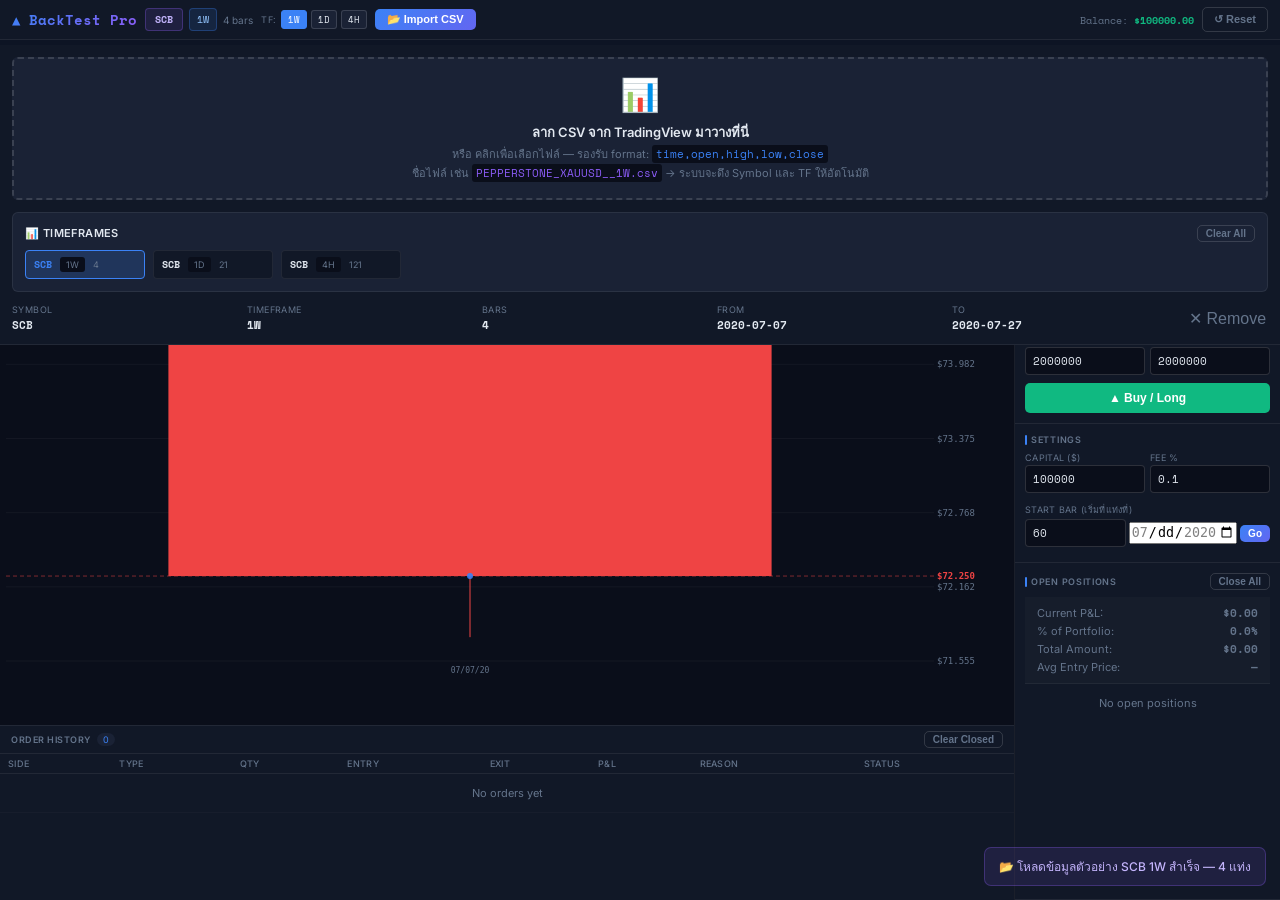
<file: index.html>
<!DOCTYPE html>
<html lang="th">
<head>
<meta charset="UTF-8">
<meta name="viewport" content="width=device-width, initial-scale=1.0">
<title>BackTest Pro</title>
<link rel="stylesheet" href="style.css">
</head>
<body>

<!-- ── TOP BAR ── -->
<div class="topbar">
  <div class="logo">▲ BackTest Pro</div>

  <!-- CSV info pills (shown when CSV loaded) -->
  <div class="csv-info" id="csvInfo" style="display:none">
    <span class="csv-pill" id="csvSymPill">—</span>
    <span class="tf-pill" id="csvTfPill">—</span>
    <span style="font-size:10px;color:var(--muted)" id="csvRowsPill"></span>
  </div>

  <!-- Timeframe shortcuts (shown when timeframes loaded) -->
  <div class="tf-shortcuts" id="tfShortcuts" style="display:none">
    <span class="tf-shortcuts-label">TF:</span>
  </div>

  <button class="abtn" style="padding:4px 12px;font-size:11px" onclick="toggleCsvPanel()">📂 Import CSV</button>

  <div class="spacer"></div>
  <div class="bal"><span>Balance: </span><span id="balVal">$10,000.00</span></div>
  <button class="abtn ghost" onclick="resetSession()">↺ Reset</button>
</div>

<!-- ── CSV IMPORT PANEL ── -->
<div class="csv-panel" id="csvPanel">
  <!-- Drop Zone -->
  <div class="drop-zone" id="dropZone">
    <input type="file" accept=".csv" id="csvFileInput" onchange="handleFileSelect(event)">
    <div class="drop-icon">📊</div>
    <div class="drop-title">ลาก CSV จาก TradingView มาวางที่นี่</div>
    <div class="drop-sub">หรือ <span>คลิกเพื่อเลือกไฟล์</span> — รองรับ format: <code style="color:var(--accent)">time,open,high,low,close</code></div>
    <div class="drop-sub" style="margin-top:4px">ชื่อไฟล์ เช่น <code style="color:var(--purple)">PEPPERSTONE_XAUUSD__1W.csv</code> → ระบบจะดึง Symbol และ TF ให้อัตโนมัติ</div>
  </div>

  <!-- Timeframe Selector -->
  <div class="timeframe-selector" id="timeframeSelector" style="display:none">
    <div class="timeframe-header">
      <span class="timeframe-title">📊 Timeframes</span>
      <button class="abtn ghost" style="padding:2px 8px;font-size:10px" onclick="clearAllTimeframes()">Clear All</button>
    </div>
    <div class="timeframe-list" id="timeframeList">
      <div class="empty-timeframes">No timeframes loaded</div>
    </div>
  </div>

  <!-- Loaded Info -->
  <div class="csv-loaded-info" id="csvLoadedInfo" style="display:none">
    <div class="csv-meta">
      <div class="csv-meta-label">Symbol</div>
      <div class="csv-meta-val" id="metaSym">—</div>
    </div>
    <div class="csv-meta">
      <div class="csv-meta-label">Timeframe</div>
      <div class="csv-meta-val" id="metaTf">—</div>
    </div>
    <div class="csv-meta">
      <div class="csv-meta-label">Bars</div>
      <div class="csv-meta-val" id="metaBars">—</div>
    </div>
    <div class="csv-meta">
      <div class="csv-meta-label">From</div>
      <div class="csv-meta-val" id="metaFrom">—</div>
    </div>
    <div class="csv-meta">
      <div class="csv-meta-label">To</div>
      <div class="csv-meta-val" id="metaTo">—</div>
    </div>
    <button class="csv-close-btn" onclick="clearCsv()">✕ Remove</button>
  </div>
</div>

<!-- ── REPLAY BAR ── -->
<div class="replay-bar">
  <span class="replay-label">Replay</span>
  <button class="rc-btn" onclick="stepBack()">⏮</button>
  <button class="rc-btn play-btn" id="playBtn" onclick="togglePlay()">▶</button>
  <button class="rc-btn" onclick="stepNext()">⏭</button>
  <button class="rc-btn" onclick="goToEnd()">⏩</button>
  <select class="speed-sel" id="speedSel" onchange="S.speed=+this.value">
    <option value="800">0.5x</option>
    <option value="400" selected>1x</option>
    <option value="200">2x</option>
    <option value="80">5x</option>
    <option value="30">10x</option>
  </select>
  <div class="progress-wrap">
    <div class="progress-track" id="pTrack" onclick="seekBar(event)">
      <div class="progress-fill" id="pFill" style="width:0%"></div>
      <div class="progress-thumb" id="pThumb" style="left:0%"></div>
    </div>
  </div>
  <span class="bar-counter" id="barCnt">0 / 0</span>
  <span class="cur-price-el" id="curPriceEl">—</span>
</div>

<!-- QUICK TRADE BAR -->
<div class="quick-trade-bar">
  <span class="quick-trade-label">Quick Trade</span>
  <button class="qt-btn buy-btn" onclick="quickPlaceOrder('long')">📈 BUY/LONG</button>
  <button class="qt-btn sell-btn" onclick="quickPlaceOrder('short')">📉 SELL/SHORT</button>
  <div style="flex:1"></div>
  <button class="qt-btn session-btn" onclick="showSaveSessionDialog()">💾 Save Session</button>
  <button class="qt-btn session-btn" onclick="showLoadSessionDialog()">📂 Load Session</button>
  <button class="qt-btn auto-save-btn" onclick="autoSaveSession()" title="Manual Auto-Save">💾 Save Now</button>
</div>

<!-- STATUS -->
<div class="status-bar">
  <div class="spinner" id="spinner"></div>
  <span id="statusMsg">กด 📂 Import CSV เพื่อเริ่มต้น</span>
  <div class="replay-indicator" id="replayIndicator" style="display:none;">
    <span class="replay-icon">▶</span>
    <span class="replay-text">Replaying...</span>
  </div>
  <div class="auto-save-indicator" id="autoSaveIndicator" style="display:none;">
    <span class="auto-save-icon">💾</span>
    <span class="auto-save-text">Auto-saving...</span>
  </div>
</div>

<!-- STATS -->
<div class="stats-bar">
  <div class="stat"><div class="slbl">Net P&L</div><div class="sval w" id="s_pnl">$0.00 (0.0%)</div></div>
  <div class="stat"><div class="slbl">Win Rate</div><div class="sval w" id="s_wr">0%</div></div>
  <div class="stat"><div class="slbl">Trades</div><div class="sval w" id="s_tr">0</div></div>
  <div class="stat"><div class="slbl">Avg Win</div><div class="sval g" id="s_aw">$0.00</div></div>
  <div class="stat"><div class="slbl">Avg Loss</div><div class="sval r" id="s_al">$0.00</div></div>
  <div class="stat"><div class="slbl">Max DD</div><div class="sval r" id="s_dd">0%</div></div>
  <div class="stat"><div class="slbl">Profit Factor</div><div class="sval w" id="s_pf">—</div></div>
  <div class="stat"><div class="slbl">Sharpe</div><div class="sval w" id="s_sh">—</div></div>
</div>

<!-- MAIN -->
<div class="main">
  <div class="center">
    <div class="ctabs">
      <div class="ctab active" onclick="setTab(this,'candle')">Candlestick</div>
      <div class="ctab" onclick="setTab(this,'pnl')">P&L per Trade</div>
      <div class="ctab" onclick="setTab(this,'equity')">Equity Curve</div>
      <div class="ctab" onclick="setTab(this,'dd')">Drawdown</div>
      <div class="ctab" onclick="setTab(this,'holdsummary')">Hold Summary</div>
    </div>
    <div class="chart-wrap" id="chartWrap"><canvas id="cv"></canvas></div>
    <div class="ord-panel">
      <div class="phdr">
        <span class="ptitle">Order History</span>
        <span class="badge" id="ordCnt">0</span>
        <div style="flex:1"></div>
        <button class="abtn ghost" style="padding:2px 8px;font-size:10px" onclick="clearClosed()">Clear Closed</button>
      </div>
      <div class="tbl-wrap">
        <table>
          <thead><tr>
            <th>Side</th><th>Type</th><th>Qty</th>
            <th>Entry</th><th>Exit</th><th>P&L</th><th>Reason</th><th>Status</th>
          </tr></thead>
          <tbody id="ordBody"></tbody>
        </table>
      </div>
    </div>
  </div>

  <!-- RIGHT PANEL -->
  <div class="right">
    <div class="psec">
      <div class="stitle">Place Order</div>
      <div class="side-tgl">
        <button class="sbtn long active" id="bL" onclick="setSide('long')">▲ Long</button>
        <button class="sbtn short" id="bS" onclick="setSide('short')">▼ Short</button>
      </div>
      <div class="frow">
        <div class="flbl">Order Type</div>
        <select id="oType" onchange="togglePRow()">
          <option value="market">Market</option>
          <option value="limit">Limit</option>
          <option value="stop">Stop Market</option>
        </select>
      </div>
      <div class="frow" id="pRow" style="display:none">
        <div class="flbl">Price</div>
        <input type="number" id="oPrice" placeholder="0.00" step="0.01">
      </div>
      <div class="fg2">
        <div class="frow">
          <div class="flbl">Amount (USD)</div>
          <div style="display:flex;gap:3px;align-items:center">
            <input type="number" id="oQty" value="10000" min="1" style="flex:1">
            <button class="abtn ghost" style="padding:3px 6px;font-size:9px;white-space:nowrap" onclick="document.getElementById('oQty').value=Math.round(+document.getElementById('oQty').value/2)">÷2</button>
            <button class="abtn" style="padding:3px 6px;font-size:9px;white-space:nowrap" onclick="document.getElementById('oQty').value=+document.getElementById('oQty').value*2">×2</button>
          </div>
        </div>
        <div class="frow"><div class="flbl">Leverage</div>
          <select id="oLev">
            <option value="1" selected>1x</option><option value="2">2x</option>
            <option value="5">5x</option><option value="10">10x</option><option value="20">20x</option>
          </select>
        </div>
      </div>
      <div class="fg2">
        <div class="frow"><div class="flbl">Stop Loss %</div><input type="number" id="oSL" value="2000000" min="0" step="0.1"></div>
        <div class="frow"><div class="flbl">Take Profit %</div><input type="number" id="oTP" value="2000000" min="0" step="0.1"></div>
      </div>
      <button class="subbtn long" id="subBtn" onclick="placeOrder()">▲ Buy / Long</button>
    </div>

    <div class="psec">
      <div class="stitle">Settings</div>
      <div class="fg2">
        <div class="frow"><div class="flbl">Capital ($)</div><input type="number" id="cCap" value="100000" min="100"></div>
        <div class="frow"><div class="flbl">Fee %</div><input type="number" id="cFee" value="0.1" step="0.01"></div>
      </div>
      <div class="frow" style="margin-top:5px">
        <div class="flbl">Start Bar (เริ่มที่แท่งที่)</div>
        <div style="display:flex;gap:3px;align-items:center">
          <input type="number" id="startBarInput" value="60" min="1" style="flex:1" placeholder="Bar #">
          <input type="date" id="startDateInput" style="flex:1" title="Start from date">
          <button class="abtn" style="padding:3px 8px;font-size:10px" onclick="jumpToStartBar()">Go</button>
        </div>
      </div>
    </div>

    <div class="psec" style="flex:1;overflow:hidden;display:flex;flex-direction:column">
      <div class="stitle">
        Open Positions <span style="color:var(--accent);font-size:9px" id="openCount"></span>
        <button class="abtn ghost" style="padding:2px 8px;font-size:10px;margin-left:auto" onclick="closeAllPositions()">Close All</button>
      </div>
      <div style="padding:8px 12px;background:rgba(255,255,255,0.02);border-bottom:1px solid rgba(255,255,255,0.05);font-size:11px;">
        <div style="display:flex;justify-content:space-between;align-items:center">
          <span style="color:var(--muted)">Current P&L:</span>
          <span id="openPnl" style="font-weight:600;font-family:'Space Mono',monospace">$0.00</span>
        </div>
        <div style="display:flex;justify-content:space-between;align-items:center;margin-top:2px">
          <span style="color:var(--muted)">% of Portfolio:</span>
          <span id="openPnlPct" style="font-weight:600;font-family:'Space Mono',monospace">0.0%</span>
        </div>
        <div style="display:flex;justify-content:space-between;align-items:center;margin-top:2px">
          <span style="color:var(--muted)">Total Amount:</span>
          <span id="totalAmount" style="font-weight:600;font-family:'Space Mono',monospace">$0.00</span>
        </div>
        <div style="display:flex;justify-content:space-between;align-items:center;margin-top:2px">
          <span style="color:var(--muted)">Avg Entry Price:</span>
          <span id="avgEntryPrice" style="font-weight:600;font-family:'Space Mono',monospace">—</span>
        </div>
      </div>
      <div class="pos-list" id="posList"><div class="empty">No open positions</div></div>
    </div>
  </div>
</div>

<div class="notif" id="notif"></div>

<!-- SESSION SAVE DIALOG -->
<div class="modal" id="saveSessionDialog" style="display:none">
  <div class="modal-content">
    <div class="modal-header">
      <h3>💾 Save Trading Session</h3>
      <button class="modal-close" onclick="closeSaveSessionDialog()">×</button>
    </div>
    <div class="modal-body">
      <div class="form-group">
        <label>Session Name:</label>
        <div class="session-name-input-wrapper">
          <input type="text" id="sessionNameInput" placeholder="My Trading Session" maxlength="50" 
                 oninput="handleSessionNameInput(this.value)" onfocus="showSessionSuggestions()">
          <div id="sessionNameSuggestions" class="session-suggestions" style="display:none"></div>
        </div>
        <div id="sessionReplaceWarning" class="session-replace-warning" style="display:none">
          <span>⚠️ A session with this name already exists. This will replace the existing session.</span>
        </div>
      </div>
      <div class="form-group">
        <label>Notes (optional):</label>
        <textarea id="sessionNotesInput" placeholder="Add notes about this trading session..." rows="3"></textarea>
      </div>
      
      <!-- Summary Section -->
      <div class="session-summary">
        <h4>Session Summary:</h4>
        <div class="pnl-summary" id="pnlSummary" style="display:none;">
          <div class="pnl-row">
            <span class="pnl-label">Total P&L:</span>
            <span class="pnl-value" id="totalPnlValue">$0.00</span>
          </div>
          <div class="pnl-row">
            <span class="pnl-label">Win Rate:</span>
            <span class="pnl-value" id="winRateValue">0%</span>
          </div>
          <div class="pnl-row">
            <span class="pnl-label">Total Trades:</span>
            <span class="pnl-value" id="totalTradesValue">0</span>
          </div>
          <div class="pnl-row">
            <span class="pnl-label">Avg Hold Time:</span>
            <span class="pnl-value" id="avgHoldTimeValue">0d 0h 0m</span>
          </div>
        </div>
        <div class="summary-grid">
          <div class="summary-item">
            <span class="summary-label">Symbol:</span>
            <span class="summary-value" id="summarySymbol">—</span>
          </div>
          <div class="summary-item">
            <span class="summary-label">Timeframe:</span>
            <span class="summary-value" id="summaryTimeframe">—</span>
          </div>
          <div class="summary-item">
            <span class="summary-label">Current Bar:</span>
            <span class="summary-value" id="summaryCurrentBar">—</span>
          </div>
          <div class="summary-item">
            <span class="summary-label">Current Date:</span>
            <span class="summary-value" id="summaryCurrentDate">—</span>
          </div>
          <div class="summary-item">
            <span class="summary-label">Balance:</span>
            <span class="summary-value" id="summaryBalance">—</span>
          </div>
          <div class="summary-item">
            <span class="summary-label">Open Positions:</span>
            <span class="summary-value" id="summaryOpenPositions">—</span>
          </div>
          <div class="summary-item">
            <span class="summary-label">Total Trades:</span>
            <span class="summary-value" id="summaryTotalTrades">—</span>
          </div>
          <div class="summary-item">
            <span class="summary-label">Net P&L:</span>
            <span class="summary-value" id="summaryNetPnL">—</span>
          </div>
        </div>
      </div>
    </div>
    <div class="modal-footer">
      <button class="abtn ghost" onclick="closeSaveSessionDialog()">Cancel</button>
      <button class="abtn" onclick="saveSession()">Save Session</button>
    </div>
  </div>
</div>

<!-- SESSION LOAD DIALOG -->
<div class="modal" id="loadSessionDialog" style="display:none">
  <div class="modal-content">
    <div class="modal-header">
      <h3>📂 Load Trading Session</h3>
      <button class="modal-close" onclick="closeLoadSessionDialog()">×</button>
    </div>
    <div class="modal-body">
      <div class="form-group">
        <label>Saved Sessions:</label>
        <div class="sessions-list" id="sessionsList">
          <div class="empty-sessions">No saved sessions found</div>
        </div>
      </div>
    </div>
    <div class="modal-footer">
      <button class="abtn ghost" onclick="closeLoadSessionDialog()">Cancel</button>
      <input type="file" id="importFileInput" accept=".json" style="display:none" onchange="importSessionsAppend(event)">
      <button class="abtn ghost" onclick="document.getElementById('importFileInput').click()">📥 Import</button>
      <button class="abtn" onclick="exportAllSessions()">📤 Export All</button>
    </div>
  </div>
</div>

<!-- SESSION EDIT DIALOG -->
<div class="modal" id="editSessionDialog" style="display:none">
  <div class="modal-content">
    <div class="modal-header">
      <h3>✏️ Edit Trading Session</h3>
      <button class="modal-close" onclick="closeEditSessionDialog()">×</button>
    </div>
    <div class="modal-body">
      <div class="form-group">
        <label>Session Name:</label>
        <input type="text" id="editSessionNameInput" placeholder="My Trading Session" maxlength="50">
      </div>
      <div class="form-group">
        <label>Notes (optional):</label>
        <textarea id="editSessionNotesInput" placeholder="Add notes about this trading session..." rows="3"></textarea>
      </div>
      
      <!-- Timeframe Selection -->
      <div class="form-group">
        <label>Select Timeframe to Edit/Update:</label>
        <div id="editTimeframeSelector" class="tf-selector">
          <div class="tf-selector-loading">Loading timeframes...</div>
        </div>
      </div>
      
      <!-- Chart Data Update Section -->
      <div class="form-group">
        <label>Update Chart Data (optional):</label>
        <div class="chart-update-section">
          <p class="chart-update-desc">Upload a new CSV file to extend the selected timeframe with additional dates and price data.</p>
          <div class="file-upload-area">
            <input type="file" id="updateDataFileInput" accept=".csv" style="display:none" onchange="handleUpdateDataFile(event)">
            <div class="file-upload-drop-zone" onclick="document.getElementById('updateDataFileInput').click()">
              <div class="upload-icon">📊</div>
              <div class="upload-text">Click to upload CSV file</div>
              <div class="upload-sub">Must have same symbol and timeframe</div>
            </div>
          </div>
          <div id="updateDataPreview" style="display:none" class="data-preview">
            <div class="preview-header">
              <span class="preview-title">Data Preview:</span>
              <button class="abtn ghost small" onclick="clearUpdateData()">Clear</button>
            </div>
            <div class="preview-content">
              <div class="preview-stats">
                <span class="preview-stat">New bars: <strong id="newBarsCount">0</strong></span>
                <span class="preview-stat">Date range: <strong id="newDateRange">—</strong></span>
                <span class="preview-stat">Total bars after update: <strong id="totalBarsAfterUpdate">0</strong></span>
              </div>
            </div>
          </div>
        </div>
      </div>
    </div>
    <div class="modal-footer">
      <button class="abtn ghost" onclick="closeEditSessionDialog()">Cancel</button>
      <button class="abtn" onclick="updateSession()">Update Session</button>
    </div>
  </div>
</div>

<script src="constants.js"></script>
<script src="session-db.js"></script>
<script src="session-manager.js"></script>
<script>
const S = {
  source: 'csv',
  sym: '', tf: '',
  side: 'long', bal: 10000, startBal: 10000,
  allBars: [], visIdx: 0,
  orders: [], oid: 1, tab: 'candle',
  playing: false, playTimer: null, speed: 400,
  csvMeta: null,
  panOffset: 0, isPanning: false, panStartX: 0, panStartOffset: 0,
  viewBars: 80,  // number of visible bars in viewport
  mouseX: 0, mouseY: 0, hoveredBar: null,
  // Multiple timeframe support
  multiTimeframes: {}, // { symbol: { tf: { bars, meta, filename } } }
  currentSymbol: '',
  currentTimeframe: ''
};

// ── AUTO-SAVE FUNCTIONALITY ──────────────────────────────────────────────
let autoSaveTimer = null;
let lastAutoSave = 0;

// Auto-save current session state
window.autoSaveSession = async function() {
  if (!S.allBars.length || S.playing) return; // Don't save if no data or during replay
  
  try {
    // Check if we have existing sessions
    const sessions = await sessionDB.getAllSessions();
    if (sessions.length === 0) return;
    
    // Create or update auto-save session
    const session = {
      id: 'autosave-temp', // Fixed ID for auto-save
      name: 'Auto-Save ' + new Date().toLocaleString(),
      notes: 'Automatically saved on page reload',
      savedAt: new Date().toISOString(),
      data: {
        sym: S.sym,
        tf: S.tf,
        source: S.source,
        csvMeta: S.csvMeta,
        allBars: S.allBars,
        visIdx: S.visIdx,
        orders: S.orders,
        oid: S.oid,
        bal: S.bal,
        startBal: S.startBal,
        side: S.side,
        // Multi-timeframe support
        multiTimeframes: S.multiTimeframes,
        currentSymbol: S.currentSymbol,
        currentTimeframe: S.currentTimeframe,
        settings: {
          capital: document.getElementById('cCap')?.value || 10000,
          fee: document.getElementById('cFee')?.value || 0.1,
          leverage: document.getElementById('oLev')?.value || 1,
          stopLoss: document.getElementById('oSL')?.value || 20000000,
          takeProfit: document.getElementById('oTP')?.value || 40000000,
          amount: document.getElementById('oQty')?.value || 10000,
          startBar: document.getElementById('startBarInput')?.value || 60
        }
      }
    };
    
    // Try to update first, then add if it doesn't exist
    try {
      await sessionDB.updateSession(session);
      console.log('Auto-saved session (updated):', session.name);
    } catch (error) {
      // If update fails (key doesn't exist), then add it
      if (error.name === 'ConstraintError') {
        await sessionDB.addSession(session);
        console.log('Auto-saved session (new):', session.name);
      } else {
        throw error; // Re-throw other errors
      }
    }
    
    // Update last save time
    lastAutoSave = Date.now();
    
    // Show detailed auto-save indicator
    showAutoSaveIndicator();
    
  } catch (error) {
    console.error('Auto-save failed:', error);
  }
}

// Show auto-save indicator with details
window.showAutoSaveIndicator = function() {
  const indicator = document.getElementById('autoSaveIndicator');
  if (indicator) {
    indicator.style.display = 'flex';
    
    // Update with current timestamp
    const saveTime = new Date().toLocaleString();
    indicator.querySelector('.auto-save-text').textContent = `Auto-saved: ${saveTime}`;
    
    // Hide after 3 seconds
    setTimeout(() => {
      indicator.style.display = 'none';
    }, 3000);
  }
}

// Restore auto-saved session on page load
window.restoreAutoSave = async function() {
  try {
    const session = await sessionDB.getSession('autosave-temp');
    
    if (session) {
      console.log('Restoring auto-saved session:', session.name);
      
      // Restore session data
      const data = session.data;
      S.sym = data.sym;
      S.tf = data.tf;
      S.source = data.source;
      S.csvMeta = data.csvMeta;
      S.allBars = data.allBars;
      S.visIdx = data.visIdx;
      S.orders = data.orders;
      S.oid = data.oid;
      S.bal = data.bal;
      S.startBal = data.startBal;
      S.side = data.side;
      
      // Restore multi-timeframe data if available
      if (data.multiTimeframes) {
        S.multiTimeframes = data.multiTimeframes;
        S.currentSymbol = data.currentSymbol || data.sym;
        S.currentTimeframe = data.currentTimeframe || data.tf;
      } else {
        // Legacy session - create single timeframe structure
        S.multiTimeframes = {};
        S.multiTimeframes[data.sym] = {};
        S.multiTimeframes[data.sym][data.tf] = {
          bars: data.allBars,
          meta: data.csvMeta,
          filename: data.csvMeta?.filename || 'legacy'
        };
        S.currentSymbol = data.sym;
        S.currentTimeframe = data.tf;
      }
      
      // Restore form settings
      if (data.settings) {
        document.getElementById('cCap').value = data.settings.capital;
        document.getElementById('cFee').value = data.settings.fee;
        document.getElementById('oLev').value = data.settings.leverage;
        document.getElementById('oSL').value = data.settings.stopLoss;
        document.getElementById('oTP').value = data.settings.takeProfit;
        document.getElementById('oQty').value = data.settings.amount;
        document.getElementById('startBarInput').value = data.settings.startBar;
      }
      
      // Update UI
      if (S.source === 'csv' && S.csvMeta) {
        document.getElementById('csvPanel').classList.add('show');
        document.getElementById('timeframeSelector').style.display = 'block';
        document.getElementById('csvLoadedInfo').style.display = 'flex';
        // Don't hide drop zone - keep it visible for multiple uploads
        document.getElementById('metaSym').textContent = S.currentSymbol;
        document.getElementById('metaTf').textContent = S.currentTimeframe;
        document.getElementById('metaBars').textContent = S.allBars.length;
        document.getElementById('metaFrom').textContent = formatDate(S.allBars[0].t);
        document.getElementById('metaTo').textContent = formatDate(S.allBars[S.allBars.length - 1].t);
        
        // Set date input min/max values
        const dateInput = document.getElementById('startDateInput');
        dateInput.min = formatDate(S.allBars[0].t);
        dateInput.max = formatDate(S.allBars[S.allBars.length - 1].t);
        
        // Topbar pills
        document.getElementById('csvInfo').style.display = 'flex';
        document.getElementById('csvSymPill').style.display = 'inline-block';
        document.getElementById('csvSymPill').textContent = S.currentSymbol;
        document.getElementById('csvTfPill').textContent = S.currentTimeframe;
        document.getElementById('csvRowsPill').textContent = S.allBars.length + ' bars';
        
        // Update timeframe list
        updateTimeframeList();
        
        // Update timeframe shortcuts
        const shortcutsEl = document.getElementById('tfShortcuts');
        if (Object.keys(S.multiTimeframes).length > 0) {
          shortcutsEl.style.display = 'flex';
        } else {
          shortcutsEl.style.display = 'none';
        }
      }
      
      refreshAll();
      notif(`Restored auto-saved session: ${session.name}`, 'pos');
      showAutoSaveIndicator();
    }
  } catch (error) {
    console.error('Failed to restore auto-save:', error);
  }
}

// Auto-save every 30 seconds
window.startAutoSave = function() {
  if (autoSaveTimer) clearInterval(autoSaveTimer);
  
  autoSaveTimer = setInterval(() => {
    autoSaveSession();
  }, 30000); // 30 seconds
}

window.stopAutoSave = function() {
  if (autoSaveTimer) {
    clearInterval(autoSaveTimer);
    autoSaveTimer = null;
  }
}

// Save state before page unload
window.addEventListener('beforeunload', function() {
  autoSaveSession();
});

// ── EDIT SESSION DIALOG ─────────────────────────────────────────────────────────────
let currentEditSessionId = null;
let selectedEditTimeframe = null;
let pendingUpdateData = null;

window.showEditSessionDialog = async function(sessionId) {
  try {
    currentEditSessionId = sessionId;
    const session = await sessionDB.getSession(sessionId);
    
    if (!session) {
      notif('Session not found', 'warn');
      return;
    }
    
    // Populate form fields
    document.getElementById('editSessionNameInput').value = session.name;
    document.getElementById('editSessionNotesInput').value = session.notes || '';
    
    // Populate timeframe selector
    const selectorEl = document.getElementById('editTimeframeSelector');
    const data = session.data;
    
    if (data.multiTimeframes && Object.keys(data.multiTimeframes).length > 0) {
      let html = '';
      for (const symbol in data.multiTimeframes) {
        for (const tf in data.multiTimeframes[symbol]) {
          const tfData = data.multiTimeframes[symbol][tf];
          const isActive = (data.currentSymbol === symbol && data.currentTimeframe === tf);
          const selectedClass = isActive ? 'selected' : '';
          
          html += `
            <div class="tf-option ${selectedClass}" onclick="selectEditTimeframe('${symbol}', '${tf}')">
              <div class="tf-option-info">
                <span class="tf-option-symbol">${symbol}</span>
                <span class="tf-option-tf">${tf}</span>
                <span class="tf-option-bars">${tfData.bars.length} bars</span>
              </div>
            </div>
          `;
        }
      }
      selectorEl.innerHTML = html;
      
      // Auto-select current timeframe
      if (data.currentSymbol && data.currentTimeframe) {
        selectEditTimeframe(data.currentSymbol, data.currentTimeframe);
      }
    } else {
      // Legacy session - single timeframe
      selectorEl.innerHTML = `
        <div class="tf-option selected" onclick="selectEditTimeframe('${data.sym}', '${data.tf}')">
          <div class="tf-option-info">
            <span class="tf-option-symbol">${data.sym}</span>
            <span class="tf-option-tf">${data.tf}</span>
            <span class="tf-option-bars">${data.allBars.length} bars</span>
          </div>
        </div>
      `;
      selectEditTimeframe(data.sym, data.tf);
    }
    
    // Clear any pending update data
    clearUpdateData();
    
    // Show dialog
    document.getElementById('editSessionDialog').style.display = 'flex';
  } catch (error) {
    console.error('Failed to show edit dialog:', error);
    notif('Failed to open edit dialog', 'warn');
  }
}

window.selectEditTimeframe = function(symbol, timeframe) {
  selectedEditTimeframe = { symbol, timeframe };
  
  // Update UI selection
  const options = document.querySelectorAll('.tf-option');
  options.forEach(option => {
    option.classList.remove('selected');
  });
  
  // Find and select the clicked option
  const clickedOption = Array.from(options).find(option => {
    const optionSymbol = option.querySelector('.tf-option-symbol').textContent;
    const optionTf = option.querySelector('.tf-option-tf').textContent;
    return optionSymbol === symbol && optionTf === timeframe;
  });
  
  if (clickedOption) {
    clickedOption.classList.add('selected');
  }
}

window.handleUpdateDataFile = function(event) {
  const file = event.target.files[0];
  if (!file) return;
  
  if (!selectedEditTimeframe) {
    notif('Please select a timeframe first', 'warn');
    return;
  }
  
  const reader = new FileReader();
  reader.onload = function(e) {
    try {
      const csvText = e.target.result;
      const meta = parseFilename(file.name);
      const bars = parseCSVText(csvText);
      
      if (!bars.length) throw new Error('No valid data found');
      
      // Validate symbol and timeframe match
      if (meta.sym !== selectedEditTimeframe.symbol || meta.tf !== selectedEditTimeframe.timeframe) {
        notif(`File must match selected timeframe: ${selectedEditTimeframe.symbol} ${selectedEditTimeframe.timeframe}`, 'warn');
        return;
      }
      
      // Store pending update data
      pendingUpdateData = {
        symbol: meta.sym,
        timeframe: meta.tf,
        bars: bars,
        meta: meta,
        filename: file.name
      };
      
      // Show preview
      showUpdateDataPreview(bars);
      
    } catch (error) {
      notif('Failed to parse CSV: ' + error.message, 'warn');
    }
  };
  reader.readAsText(file);
}

window.showUpdateDataPreview = function(bars) {
  const previewEl = document.getElementById('updateDataPreview');
  const newBarsCount = document.getElementById('newBarsCount');
  const newDateRange = document.getElementById('newDateRange');
  const totalBarsAfterUpdate = document.getElementById('totalBarsAfterUpdate');
  
  // Update preview stats
  newBarsCount.textContent = bars.length;
  newDateRange.textContent = `${formatDate(bars[0].t)} - ${formatDate(bars[bars.length - 1].t)}`;
  
  // Calculate total bars after update (this is approximate since we don't know the exact merge result yet)
  const currentBars = selectedEditTimeframe ? 
    (S.multiTimeframes[selectedEditTimeframe.symbol] && S.multiTimeframes[selectedEditTimeframe.symbol][selectedEditTimeframe.timeframe]) ?
      S.multiTimeframes[selectedEditTimeframe.symbol][selectedEditTimeframe.timeframe].bars.length : 0 : 0;
  totalBarsAfterUpdate.textContent = currentBars + bars.length;
  
  previewEl.style.display = 'block';
}

window.clearUpdateData = function() {
  pendingUpdateData = null;
  document.getElementById('updateDataPreview').style.display = 'none';
  document.getElementById('updateDataFileInput').value = '';
}

window.updateSession = async function() {
  if (!currentEditSessionId) return;
  
  try {
    const name = document.getElementById('editSessionNameInput').value.trim();
    const notes = document.getElementById('editSessionNotesInput').value.trim();
    
    if (!name) {
      notif('Please enter a session name', 'warn');
      return;
    }
    
    // Get current session
    const session = await sessionDB.getSession(currentEditSessionId);
    if (!session) return;
    
    // Update basic info
    session.name = name;
    session.notes = notes;
    session.savedAt = new Date().toISOString();
    
    // Apply data updates if pending
    if (pendingUpdateData && selectedEditTimeframe) {
      const { symbol, timeframe, bars, meta, filename } = pendingUpdateData;
      
      // Ensure multiTimeframes structure exists
      if (!session.data.multiTimeframes) {
        session.data.multiTimeframes = {};
      }
      if (!session.data.multiTimeframes[symbol]) {
        session.data.multiTimeframes[symbol] = {};
      }
      
      // Get existing bars and merge with new data
      const existingTfData = session.data.multiTimeframes[symbol][timeframe];
      let existingBars = existingTfData ? existingTfData.bars : [];
      
      // Merge bars (remove duplicates, sort by time)
      const allBars = mergeBars(existingBars, bars);
      
      // Update timeframe data
      session.data.multiTimeframes[symbol][timeframe] = {
        bars: allBars,
        meta: { ...meta, filename },
        filename: filename
      };
      
      // Update current data if this is the active timeframe
      if (session.data.currentSymbol === symbol && session.data.currentTimeframe === timeframe) {
        session.data.allBars = allBars;
        session.data.csvMeta = { ...meta, filename };
      }
      
      notif(`Updated ${symbol} ${timeframe} with ${bars.length} new bars`, 'pos');
    }
    
    // Save updated session
    await sessionDB.updateSession(session);
    
    closeEditSessionDialog();
    showLoadSessionDialog(); // Refresh the list
    notif(`Session "${name}" updated successfully!`, 'pos');
    
  } catch (error) {
    console.error('Failed to update session:', error);
    notif('Failed to update session', 'warn');
  }
}

window.mergeBars = function(existingBars, newBars) {
  // Create a map to deduplicate by timestamp
  const barsMap = new Map();
  
  // Add existing bars
  existingBars.forEach(bar => {
    barsMap.set(bar.t, bar);
  });
  
  // Add new bars (will overwrite duplicates with same timestamp)
  newBars.forEach(bar => {
    barsMap.set(bar.t, bar);
  });
  
  // Convert back to array and sort by timestamp
  return Array.from(barsMap.values()).sort((a, b) => a.t - b.t);
}

window.closeEditSessionDialog = function() {
  document.getElementById('editSessionDialog').style.display = 'none';
  currentEditSessionId = null;
  selectedEditTimeframe = null;
  pendingUpdateData = null;
}

// ── INITIALIZATION ───────────────────────────────────────────────────────────
function toggleCsvPanel() {
  const panel = document.getElementById('csvPanel');
  panel.classList.toggle('show');
  console.log('CSV Panel toggled:', panel.classList.contains('show'));
}

function loadDefaultData() {
  try {
    const meta = { sym: CONFIG.defaultData.symbol, tf: CONFIG.defaultData.timeframe };
    const bars = parseCSVText(CONFIG.defaultData.data);
    
    if (!bars.length) throw new Error('Default data parsing failed');

    // Add to multi-timeframe structure
    S.multiTimeframes = {};
    S.multiTimeframes[meta.sym] = {};
    S.multiTimeframes[meta.sym][meta.tf] = {
      bars: bars,
      meta: { ...meta, filename: 'DEFAULT_DATA' },
      filename: 'DEFAULT_DATA'
    };

    // Load additional sample timeframes if available
    if (CONFIG.sampleData && CONFIG.sampleData[meta.sym]) {
      for (const tf in CONFIG.sampleData[meta.sym]) {
        if (tf !== meta.tf) {
          const tfData = CONFIG.sampleData[meta.sym][tf];
          const tfBars = parseCSVText(tfData.data);
          if (tfBars.length) {
            S.multiTimeframes[meta.sym][tf] = {
              bars: tfBars,
              meta: { symbol: tfData.symbol, tf: tfData.tf, filename: 'SAMPLE_DATA' },
              filename: 'SAMPLE_DATA'
            };
          }
        }
      }
    }

    // Switch to this timeframe
    switchToTimeframe(meta.sym, meta.tf);
    
    setStatus('ok', `✓ โหลดข้อมูลตัวอย่าง: ${meta.sym} ${meta.tf} | ${bars.length} แท่งเทียน | UTC`);
    notif(`📂 โหลดข้อมูลตัวอย่าง ${meta.sym} ${meta.tf} สำเร็จ — ${bars.length} แท่ง`, 'csv');
  } catch (e) {
    setStatus('err', '❌ ' + e.message);
    notif('โหลดข้อมูลตัวอย่างไม่ได้: ' + e.message, 'warn');
  }
}

function applyDefaultSettings() {
  // Apply default settings to form inputs
  document.getElementById('cCap').value = CONFIG.defaultSettings.capital;
  document.getElementById('cFee').value = CONFIG.defaultSettings.fee;
  document.getElementById('oLev').value = CONFIG.defaultSettings.leverage;
  document.getElementById('oSL').value = CONFIG.defaultSettings.stopLoss;
  document.getElementById('oTP').value = CONFIG.defaultSettings.takeProfit;
  document.getElementById('oQty').value = CONFIG.defaultSettings.amount;
  document.getElementById('startBarInput').value = CONFIG.defaultSettings.startBar;
  
  // Update state
  S.startBal = CONFIG.defaultSettings.capital;
  S.bal = S.startBal;
}

// ── CANVAS ────────────────────────────────────────────────────────────────
const cv = document.getElementById('cv');
const ctx = cv.getContext('2d');
function resize() {
  const r = document.getElementById('chartWrap').getBoundingClientRect();
  const dpr = window.devicePixelRatio || 1;
  cv.width = r.width * dpr; cv.height = r.height * dpr;
  cv.style.width = r.width + 'px'; cv.style.height = r.height + 'px';
  ctx.scale(dpr, dpr); draw();
}
window.addEventListener('resize', resize);

// ── SOURCE SWITCH ─────────────────────────────────────────────────────────
function switchSource(src) {
  S.source = 'csv';
  document.getElementById('csvPanel').classList.add('show');
  if (S.csvMeta) document.getElementById('csvInfo').style.display = 'flex';
}

// ── CSV IMPORT ────────────────────────────────────────────────────────────
// Drag-and-drop
const dropZone = document.getElementById('dropZone');
dropZone.addEventListener('dragover', e => { e.preventDefault(); dropZone.classList.add('drag-over'); });
dropZone.addEventListener('dragleave', () => dropZone.classList.remove('drag-over'));
dropZone.addEventListener('drop', e => {
  e.preventDefault(); dropZone.classList.remove('drag-over');
  const file = e.dataTransfer.files[0];
  if (file) parseCSVFile(file);
});

function handleFileSelect(e) {
  const file = e.target.files[0];
  if (file) parseCSVFile(file);
}

function parseCSVFile(file) {
  setStatus('loading', `กำลังอ่านไฟล์ ${file.name}...`);
  const reader = new FileReader();
  reader.onload = ev => {
    try {
      const text = ev.target.result;
      const meta = parseFilename(file.name);
      const bars = parseCSVText(text);
      if (!bars.length) throw new Error('ไม่พบข้อมูลในไฟล์');

      // Add to multi-timeframe structure
      if (!S.multiTimeframes[meta.sym]) {
        S.multiTimeframes[meta.sym] = {};
      }
      
      S.multiTimeframes[meta.sym][meta.tf] = {
        bars: bars,
        meta: { ...meta, filename: file.name },
        filename: file.name
      };

      // Set as current if this is the first timeframe or if symbol matches current
      if (!S.currentSymbol || (S.currentSymbol === meta.sym && !S.currentTimeframe)) {
        switchToTimeframe(meta.sym, meta.tf);
      } else {
        // Just add to the list but don't switch
        updateTimeframeList();
        notif(`📂 เพิ่ม ${meta.sym} ${meta.tf} สำเร็จ — ${bars.length} แท่ง`, 'csv');
      }

      // Update UI
      document.getElementById('csvPanel').classList.add('show');
      document.getElementById('timeframeSelector').style.display = 'block';

      setStatus('ok', `✓ โหลด CSV สำเร็จ: ${meta.sym} ${meta.tf} | ${bars.length} แท่งเทียน | UTC`);
    } catch (e) {
      setStatus('err', '❌ ' + e.message);
      notif('อ่านไฟล์ไม่ได้: ' + e.message, 'warn');
    }
  };
  reader.readAsText(file);
}

// Parse filename: PEPPERSTONE_XAUUSD__1W.csv → { sym: 'XAUUSD', tf: '1W' }
function parseFilename(name) {
  // Remove extension
  const base = name.replace(/\.csv$/i, '');
  // Split by _ or __
  const parts = base.split(/_{1,2}/);
  // TF is usually last part: 1W, 1D, 4H, 1H, 15, 5, etc.
  const tfMap = { '1W':'1W','1D':'1D','4H':'4H','1H':'1H','30':'30m','15':'15m','5':'5m','1':'1m','1MO':'1Mo','1WK':'1W' };
  let tf = '—', sym = '—';
  const lastPart = parts[parts.length - 1].toUpperCase();
  tf = tfMap[lastPart] || lastPart;
  // Symbol: try 2nd part from common broker_SYMBOL__TF pattern
  if (parts.length >= 2) {
    // Find the part that looks like a symbol (not TF, not exchange name)
    // Usually format: BROKER_SYMBOL__TF or EXCHANGE_SYMBOL_TF
    const candidates = parts.slice(1, -1).filter(p => p && p !== '');
    sym = candidates.join('_') || parts[0];
  } else {
    sym = parts[0];
  }
  return { sym: sym.toUpperCase(), tf };
}

// Parse CSV text: supports time,open,high,low,close (with optional volume)
function parseCSVText(text) {
  const lines = text.trim().split('\n');
  if (lines.length < 2) throw new Error('ไฟล์ต้องมีอย่างน้อย 2 บรรทัด');
  const header = lines[0].toLowerCase().split(',').map(h => h.trim());
  const ti = header.indexOf('time');
  const oi = header.indexOf('open');
  const hi = header.indexOf('high');
  const li = header.indexOf('low');
  const ci = header.indexOf('close');
  if (ti < 0 || oi < 0 || hi < 0 || li < 0 || ci < 0)
    throw new Error('ต้องมีคอลัมน์ time,open,high,low,close');

  const bars = [];
  for (let i = 1; i < lines.length; i++) {
    const row = lines[i].trim();
    if (!row) continue;
    const cols = row.split(',');
    const timeStr = cols[ti]?.trim();
    const o = parseFloat(cols[oi]);
    const h = parseFloat(cols[hi]);
    const l = parseFloat(cols[li]);
    const c = parseFloat(cols[ci]);
    if (!timeStr || isNaN(o) || isNaN(h) || isNaN(l) || isNaN(c)) continue;
    // Parse time: supports Unix timestamps, "2020-07-06", "2020-07-06 00:00:00", "2020-07-06T00:00:00"
    let ts;
    if (/^\d{10}$/.test(timeStr)) {
      // Unix timestamp (10 digits)
      ts = parseInt(timeStr) * 1000; // Convert to milliseconds
    } else if (/^\d{13}$/.test(timeStr)) {
      // Unix timestamp in milliseconds (13 digits)
      ts = parseInt(timeStr);
    } else {
      // Date string format
      ts = Date.parse(timeStr.includes(' ') ? timeStr.replace(' ', 'T') + 'Z' : timeStr + 'T00:00:00Z');
      if (isNaN(ts)) ts = new Date(timeStr).getTime();
    }
    if (isNaN(ts)) continue;
    bars.push({ t: ts, o, h, l, c });
  }
  return bars;
}

function clearCsv() {
  S.allBars = []; S.csvMeta = null; S.visIdx = 0;
  S.multiTimeframes = {};
  S.currentSymbol = '';
  S.currentTimeframe = '';
  document.getElementById('csvLoadedInfo').style.display = 'none';
  document.getElementById('dropZone').style.display = 'block'; // Show drop zone when cleared
  document.getElementById('timeframeSelector').style.display = 'none';
  document.getElementById('tfShortcuts').style.display = 'none';
  document.getElementById('csvInfo').style.display = 'none';
  document.getElementById('csvFileInput').value = '';
  document.getElementById('startDateInput').value = '';
  document.getElementById('startDateInput').min = '';
  document.getElementById('startDateInput').max = '';
  setStatus('ok', 'ลบ CSV แล้ว — เลือกไฟล์ใหม่หรือสลับไป Yahoo Finance');
  refreshAll();
}

// Switch to specific timeframe
function switchToTimeframe(symbol, timeframe, keepPanelClosed = false) {
  if (!S.multiTimeframes[symbol] || !S.multiTimeframes[symbol][timeframe]) {
    notif('Timeframe data not found', 'warn');
    return;
  }

  const tfData = S.multiTimeframes[symbol][timeframe];
  
  // Find matching bar based on current timeframe's date
  let targetIndex = 0;
  if (S.currentSymbol && S.currentTimeframe && S.allBars.length > 0) {
    const currentBar = S.allBars[S.visIdx - 1] || S.allBars[0];
    targetIndex = findCorrespondingBar(currentBar.t, tfData.bars);
  }
  
  // Update current state
  S.currentSymbol = symbol;
  S.currentTimeframe = timeframe;
  S.allBars = tfData.bars;
  S.csvMeta = tfData.meta;
  S.source = 'csv';
  S.sym = symbol;
  S.tf = timeframe;
  S.visIdx = Math.min(targetIndex + 1, S.allBars.length);
  S.orders = []; S.oid = 1;
  S.startBal = +document.getElementById('cCap').value || 100000;
  S.bal = S.startBal;

  // Update UI - only show panel if not explicitly closed
  if (!keepPanelClosed) {
    document.getElementById('csvPanel').classList.add('show');
  }
  document.getElementById('timeframeSelector').style.display = 'block';
  
  // Show loaded info
  document.getElementById('csvLoadedInfo').style.display = 'flex';
  document.getElementById('metaSym').textContent = symbol;
  document.getElementById('metaTf').textContent = timeframe;
  document.getElementById('metaBars').textContent = S.allBars.length;
  document.getElementById('metaFrom').textContent = formatDate(S.allBars[0].t);
  document.getElementById('metaTo').textContent = formatDate(S.allBars[S.allBars.length - 1].t);

  // Set date input min/max values
  const dateInput = document.getElementById('startDateInput');
  dateInput.min = formatDate(S.allBars[0].t);
  dateInput.max = formatDate(S.allBars[S.allBars.length - 1].t);
  dateInput.value = '';

  // Topbar pills
  document.getElementById('csvInfo').style.display = 'flex';
  document.getElementById('csvSymPill').style.display = 'inline-block';
  document.getElementById('csvSymPill').textContent = symbol;
  document.getElementById('csvTfPill').textContent = timeframe;
  document.getElementById('csvRowsPill').textContent = S.allBars.length + ' bars';

  // Update timeframe list UI
  updateTimeframeList();
  
  refreshAll();
  const currentBarDate = new Date(S.allBars[targetIndex].t).toLocaleDateString('th-TH');
  notif(`📊 สลับไป ${symbol} ${timeframe} สำเร็จ — ${S.allBars.length} แท่ง | เริ่มที่ ${currentBarDate}`, 'csv');
}

// Find corresponding bar in different timeframe based on timestamp
function findCorrespondingBar(currentTimestamp, targetBars) {
  if (!targetBars || targetBars.length === 0) return 0;
  
  const currentDate = new Date(currentTimestamp);
  
  // Find the bar that contains or is closest to the current timestamp
  let closestIndex = 0;
  let minDiff = Math.abs(targetBars[0].t - currentTimestamp);
  
  for (let i = 1; i < targetBars.length; i++) {
    const bar = targetBars[i];
    const barTime = new Date(bar.t);
    
    // Check if current timestamp falls within this bar's period
    const nextBarTime = i < targetBars.length - 1 ? new Date(targetBars[i + 1].t) : null;
    
    // For different timeframes, we need to check if the current timestamp falls within the bar's range
    if (isTimestampInBar(currentTimestamp, bar.t, nextBarTime ? nextBarTime.getTime() : null)) {
      return i;
    }
    
    // Otherwise, find the closest bar
    const diff = Math.abs(bar.t - currentTimestamp);
    if (diff < minDiff) {
      minDiff = diff;
      closestIndex = i;
    }
  }
  
  return closestIndex;
}

// Check if timestamp falls within a bar's period
function isTimestampInBar(timestamp, barStartTime, barEndTime) {
  if (!barEndTime) {
    // For the last bar, just check if it's close enough
    return Math.abs(timestamp - barStartTime) < getBarDuration(barStartTime);
  }
  
  return timestamp >= barStartTime && timestamp < barEndTime;
}

// Estimate bar duration based on typical timeframe patterns
function getBarDuration(timestamp) {
  const date = new Date(timestamp);
  const dayOfWeek = date.getUTCDay();
  const hour = date.getUTCHours();
  
  // Common durations in milliseconds
  const durations = {
    '1m': 60 * 1000,
    '5m': 5 * 60 * 1000,
    '15m': 15 * 60 * 1000,
    '30m': 30 * 60 * 1000,
    '1H': 60 * 60 * 1000,
    '4H': 4 * 60 * 60 * 1000,
    '1D': 24 * 60 * 60 * 1000,
    '1W': 7 * 24 * 60 * 60 * 1000
  };
  
  // Try to determine timeframe from the current data
  if (S.allBars.length > 1) {
    const interval = S.allBars[1].t - S.allBars[0].t;
    
    // Match to closest known duration
    for (const [tf, duration] of Object.entries(durations)) {
      if (Math.abs(interval - duration) < duration * 0.5) {
        return duration;
      }
    }
  }
  
  // Default to 1 day if we can't determine
  return durations['1D'];
}

// Update timeframe list UI
function updateTimeframeList() {
  const listEl = document.getElementById('timeframeList');
  const shortcutsEl = document.getElementById('tfShortcuts');
  const hasData = Object.keys(S.multiTimeframes).length > 0;
  
  if (!hasData) {
    listEl.innerHTML = '<div class="empty-timeframes">No timeframes loaded</div>';
    shortcutsEl.style.display = 'none';
    document.getElementById('timeframeSelector').style.display = 'none';
    return;
  }

  document.getElementById('timeframeSelector').style.display = 'block';
  shortcutsEl.style.display = 'flex';
  
  // Generate shortcuts HTML
  let shortcutsHtml = '<span class="tf-shortcuts-label">TF:</span>';
  
  // Group timeframes by symbol
  const symbols = Object.keys(S.multiTimeframes);
  if (symbols.length === 1) {
    // Single symbol - show all timeframes
    const symbol = symbols[0];
    for (const tf in S.multiTimeframes[symbol]) {
      const isActive = S.currentSymbol === symbol && S.currentTimeframe === tf;
      const activeClass = isActive ? 'active' : '';
      shortcutsHtml += `<button class="tf-shortcut-btn ${activeClass}" onclick="switchToTimeframe('${symbol}', '${tf}', true)">${tf}</button>`;
    }
  } else {
    // Multiple symbols - show symbol + timeframe
    for (const symbol in S.multiTimeframes) {
      for (const tf in S.multiTimeframes[symbol]) {
        const isActive = S.currentSymbol === symbol && S.currentTimeframe === tf;
        const activeClass = isActive ? 'active' : '';
        shortcutsHtml += `<button class="tf-shortcut-btn ${activeClass}" onclick="switchToTimeframe('${symbol}', '${tf}', true)">${symbol}-${tf}</button>`;
      }
    }
  }
  
  shortcutsEl.innerHTML = shortcutsHtml;
  
  // Generate full list HTML
  let html = '';
  for (const symbol in S.multiTimeframes) {
    for (const tf in S.multiTimeframes[symbol]) {
      const tfData = S.multiTimeframes[symbol][tf];
      const isActive = S.currentSymbol === symbol && S.currentTimeframe === tf;
      const activeClass = isActive ? 'active' : '';
      
      html += `
        <div class="timeframe-item ${activeClass}" onclick="switchToTimeframe('${symbol}', '${tf}')">
          <div class="timeframe-item-info">
            <span class="timeframe-symbol">${symbol}</span>
            <span class="timeframe-tf">${tf}</span>
            <span class="timeframe-bars">${tfData.bars.length}</span>
          </div>
          <div class="timeframe-actions">
            <button class="timeframe-remove" onclick="event.stopPropagation(); removeTimeframe('${symbol}', '${tf}')">×</button>
          </div>
        </div>
      `;
    }
  }
  
  listEl.innerHTML = html;
}

// Remove specific timeframe
function removeTimeframe(symbol, timeframe) {
  if (!S.multiTimeframes[symbol] || !S.multiTimeframes[symbol][timeframe]) {
    return;
  }

  delete S.multiTimeframes[symbol][timeframe];
  
  // Remove symbol entry if no more timeframes
  if (Object.keys(S.multiTimeframes[symbol]).length === 0) {
    delete S.multiTimeframes[symbol];
  }

  // If we removed the current timeframe, switch to another or clear
  if (S.currentSymbol === symbol && S.currentTimeframe === timeframe) {
    const remainingSymbols = Object.keys(S.multiTimeframes);
    if (remainingSymbols.length > 0) {
      const firstSymbol = remainingSymbols[0];
      const firstTf = Object.keys(S.multiTimeframes[firstSymbol])[0];
      switchToTimeframe(firstSymbol, firstTf);
    } else {
      clearCsv();
    }
  } else {
    updateTimeframeList();
  }
  
  notif(`🗑️ ลบ ${symbol} ${timeframe} แล้ว`, 'csv');
}

// Clear all timeframes
function clearAllTimeframes() {
  if (confirm('ลบข้อมูลทั้งหมดหรือไม่?')) {
    clearCsv();
  }
}

function formatDate(ms) {
  const d = new Date(ms);
  return d.getUTCFullYear() + '-' + String(d.getUTCMonth()+1).padStart(2,'0') + '-' + String(d.getUTCDate()).padStart(2,'0');
}


// ── REPLAY ────────────────────────────────────────────────────────────────
function bars() { return S.allBars.slice(0, S.visIdx); }
function lastBar() { return S.allBars[S.visIdx-1] || null; }

function jumpToStartBar() {
  let targetBar = null;
  
  // Check if date input has a value
  const dateInput = document.getElementById('startDateInput').value;
  const barInput = document.getElementById('startBarInput').value;
  
  if (dateInput) {
    // Find the bar closest to the selected date
    const targetDate = new Date(dateInput + 'T00:00:00Z').getTime();
    let closestIdx = 0;
    let minDiff = Math.abs(S.allBars[0].t - targetDate);
    
    for (let i = 1; i < S.allBars.length; i++) {
      const diff = Math.abs(S.allBars[i].t - targetDate);
      if (diff < minDiff) {
        minDiff = diff;
        closestIdx = i;
      }
    }
    targetBar = closestIdx + 1; // Convert to 1-based index
    // Update the bar input to show the found bar number
    document.getElementById('startBarInput').value = targetBar;
  } else if (barInput) {
    targetBar = +barInput;
  }
  
  if (!targetBar || targetBar < 1 || targetBar > S.allBars.length) {
    notif('Bar number out of range', 'warn'); 
    return; 
  }
  
  stopPlay();
  S.visIdx = targetBar;
  S.orders = []; S.oid = 1;
  S.startBal = +document.getElementById('cCap').value || 100000;
  S.bal = S.startBal;
  S.panOffset = 0;
  refreshAll();
  notif(`เริ่ม backtest ที่แท่งที่ ${targetBar}${dateInput ? ' (จากวันที่ ' + dateInput + ')' : ''}`, 'info');
}

function stepNext() { if (S.visIdx >= S.allBars.length) { stopPlay(); return; } S.visIdx++; checkSLTP(); refreshAll(); }
function stepBack() { if (S.visIdx <= 1) return; S.visIdx--; refreshAll(); }
function goToEnd() { stopPlay(); while (S.visIdx < S.allBars.length) { S.visIdx++; checkSLTP(); } refreshAll(); }
function togglePlay() { S.playing ? stopPlay() : startPlay(); }
function startPlay() {
  if (S.visIdx >= S.allBars.length) return;
  S.playing = true;
  document.getElementById('playBtn').textContent = '⏸';
  document.getElementById('playBtn').classList.add('playing');
  
  // Show replay indicator
  document.getElementById('replayIndicator').style.display = 'flex';
  
  tick();
}
function stopPlay() {
  S.playing = false;
  clearTimeout(S.playTimer);
  document.getElementById('playBtn').textContent = '▶';
  document.getElementById('playBtn').classList.remove('playing');
  
  // Hide replay indicator
  document.getElementById('replayIndicator').style.display = 'none';
}
function tick() {
  if (!S.playing) return;
  S.playTimer = setTimeout(() => { stepNext(); if (S.visIdx < S.allBars.length) tick(); else stopPlay(); }, S.speed);
}
function seekBar(e) {
  const r = document.getElementById('pTrack').getBoundingClientRect();
  const pct = Math.max(0, Math.min(1, (e.clientX - r.left) / r.width));
  const newIdx = Math.max(1, Math.round(pct * S.allBars.length));
  if (newIdx > S.visIdx) { S.visIdx = newIdx; checkSLTP(); } else S.visIdx = newIdx;
  refreshAll();
}

// ── SL / TP ───────────────────────────────────────────────────────────────
function checkSLTP() {
  const lb = lastBar(); if (!lb) return;
  const fee = +document.getElementById('cFee').value / 100;
  S.orders.filter(o => o.status === 'open').forEach(o => {
    if (o.sl) { const hit = o.side==='long' ? lb.l<=o.sl : lb.h>=o.sl; if (hit) { autoClose(o,o.sl,'SL',fee); return; } }
    if (o.tp) { const hit = o.side==='long' ? lb.h>=o.tp : lb.l<=o.tp; if (hit) { autoClose(o,o.tp,'TP',fee); } }
  });
}
function autoClose(o, xp, reason, feeRate) {
  const xFee = o.qty * o.lev * feeRate;
  const diff = o.side==='long' ? xp-o.ep : o.ep-xp;
  const pnl = (diff/o.ep)*o.qty*o.lev - o.fee - xFee;
  o.status='closed'; o.xp=xp; o.closeTime=lastBar()?.t||Date.now(); o.pnl=+pnl.toFixed(2); o.reason=reason;
  S.bal += o.qty+pnl;
  setTimeout(() => notif(`${reason} Hit! ${o.side.toUpperCase()} @ ${fmtP(xp)} | P&L: ${pnl>=0?'+':''}$${pnl.toFixed(2)}`, reason==='SL'?'neg':'pos'), 10);
}

// ── DRAW ──────────────────────────────────────────────────────────────────

// Chart panning
cv.addEventListener('mousedown', e => {
  if (S.tab !== 'candle') return;
  
  // Check if clicking on a candlestick to copy date
  if (!S.isPanning && !e.shiftKey) {
    const clickedBar = getBarFromClick(e);
    if (clickedBar !== null) {
      copyBarDate(clickedBar);
      return;
    }
  }
  
  // Otherwise, handle panning
  S.isPanning = true;
  S.panStartX = e.clientX;
  S.panStartOffset = S.panOffset;
  cv.style.cursor = 'grabbing';
});
cv.addEventListener('mousemove', e => {
  const rect = cv.getBoundingClientRect();
  S.mouseX = e.clientX - rect.left;
  S.mouseY = e.clientY - rect.top;
  
  if (S.isPanning) {
    const data = bars();
    if (!data.length) return;
    const W = cv.width / (window.devicePixelRatio || 1);
    const pad = {l:6, r:80};
    const cW = (W - pad.l - pad.r) / Math.min(data.length, S.viewBars);
    const dx = e.clientX - S.panStartX;
    S.panOffset = S.panStartOffset + Math.round(dx / cW);
    draw();
  } else if (S.tab === 'candle') {
    checkHover();
  }
});
window.addEventListener('mouseup', () => {
  if (S.isPanning) { S.isPanning = false; cv.style.cursor = 'crosshair'; }
});
cv.addEventListener('wheel', e => {
  if (S.tab !== 'candle') return;
  e.preventDefault();
  S.viewBars = Math.max(20, Math.min(bars().length, S.viewBars + (e.deltaY > 0 ? 10 : -10)));
  draw();
}, { passive: false });
cv.style.cursor = 'crosshair';

function draw() {
  const W = cv.width/(window.devicePixelRatio||1);
  const H = cv.height/(window.devicePixelRatio||1);
  ctx.clearRect(0,0,W,H); ctx.fillStyle='#0a0e1a'; ctx.fillRect(0,0,W,H);
  const pad = {l:6,r:80,t:10,b:70};
  const data = bars();
  if (!data.length) {
    ctx.fillStyle='#64748b'; ctx.font='13px Inter,sans-serif'; ctx.textAlign='center';
    ctx.fillText(S.allBars.length === 0 ? 'กด 📂 Import CSV เพื่อเริ่มต้น' : 'ไม่มีข้อมูล', W/2, H/2);
    return;
  }
  if (S.tab==='candle') drawCandle(W,H,pad,data);
  else if (S.tab==='pnl') drawPnl(W,H,pad);
  else if (S.tab==='equity') drawLine(W,H,pad,'equity');
  else if (S.tab==='holdsummary') drawHoldSummary(W,H);
  else drawLine(W,H,pad,'dd');
}

function grid(W,H,pad,yMn,yMx,n,fmtY) {
  ctx.strokeStyle='rgba(255,255,255,0.04)'; ctx.lineWidth=1;
  for (let i=0;i<=n;i++) {
    const y=pad.t+(H-pad.t-pad.b)*i/n;
    ctx.beginPath(); ctx.moveTo(pad.l,y); ctx.lineTo(W-pad.r,y); ctx.stroke();
    const v=yMx-(yMx-yMn)*i/n;
    ctx.fillStyle='#64748b'; ctx.font='9px Space Mono,monospace'; ctx.textAlign='left';
    ctx.fillText(fmtY(v), W-pad.r+3, y+3);
  }
}

function fmtP(v) {
  if (v===undefined||v===null||isNaN(v)) return '—';
  const a=Math.abs(v);
  if (a>=10000) return '$'+v.toLocaleString('en',{maximumFractionDigits:0});
  if (a>=100)   return '$'+v.toFixed(2);
  if (a>=1)     return '$'+v.toFixed(3);
  return '$'+v.toFixed(5);
}
function fmtT(ms) {
  const d=new Date(ms);
  const tf=S.tf;
  if (tf==='1wk'||tf==='1W'||tf==='1mo'||tf==='1Mo')
    return (d.getUTCMonth()+1)+'/'+d.getUTCDate()+'/'+String(d.getUTCFullYear()).slice(2);
  return (d.getUTCMonth()+1)+'/'+d.getUTCDate()+' '+String(d.getUTCHours()).padStart(2,'0')+':'+String(d.getUTCMinutes()).padStart(2,'0');
}
function fmtTShort(ms) {
  const d=new Date(ms);
  const tf=S.tf;
  const dd=String(d.getUTCDate()).padStart(2,'0');
  const mm=String(d.getUTCMonth()+1).padStart(2,'0');
  const yy=String(d.getUTCFullYear()).slice(2);
  if (tf==='1wk'||tf==='1W'||tf==='1mo'||tf==='1Mo'||tf==='1D'||tf==='1d')
    return dd+'/'+mm+'/'+yy;
  return dd+'/'+mm+' '+String(d.getUTCHours()).padStart(2,'0')+':'+String(d.getUTCMinutes()).padStart(2,'0');
}

function checkHover() {
  const data = bars();
  if (!data.length) {
    S.hoveredBar = null;
    return;
  }
  
  const W = cv.width / (window.devicePixelRatio || 1);
  const H = cv.height / (window.devicePixelRatio || 1);
  const pad = {l:6, r:80, t:10, b:70};
  
  // Calculate viewport
  const totalBars = data.length;
  let endIdx = totalBars + S.panOffset;
  let startIdx = endIdx - S.viewBars;
  if (startIdx < 0) { startIdx = 0; endIdx = Math.min(S.viewBars, totalBars); }
  if (endIdx > totalBars) { endIdx = totalBars; startIdx = Math.max(0, endIdx - S.viewBars); }
  const visData = data.slice(startIdx, endIdx);
  
  const cW = (W - pad.l - pad.r) / Math.max(visData.length, 1);
  
  // Check which bar is hovered
  let hoveredBar = null;
  for (let i = 0; i < visData.length; i++) {
    const barX = pad.l + (i + 0.5) * cW;
    if (Math.abs(S.mouseX - barX) <= cW / 2) {
      hoveredBar = visData[i];
      break;
    }
  }
  
  if (hoveredBar !== S.hoveredBar) {
    S.hoveredBar = hoveredBar;
    draw();
  }
}

function drawTooltip(W, H, pad) {
  if (!S.hoveredBar) return;
  
  const dateStr = formatDate(S.hoveredBar.t);
  const barNumber = S.allBars.indexOf(S.hoveredBar) + 1;
  const priceStr = `O: ${fmtP(S.hoveredBar.o)} H: ${fmtP(S.hoveredBar.h)} L: ${fmtP(S.hoveredBar.l)} C: ${fmtP(S.hoveredBar.c)}`;
  
  const padding = 8;
  const lineHeight = 16;
  const boxWidth = Math.max(ctx.measureText(dateStr).width, ctx.measureText(priceStr).width) + padding * 2;
  const boxHeight = lineHeight * 3 + padding * 2; // Increased height for bar number
  
  let tooltipX = S.mouseX + 15;
  let tooltipY = S.mouseY - boxHeight - 10;
  
  // Keep tooltip within canvas bounds
  if (tooltipX + boxWidth > W) tooltipX = S.mouseX - boxWidth - 15;
  if (tooltipY < 0) tooltipY = S.mouseY + 15;
  
  // Draw tooltip background
  ctx.fillStyle = 'rgba(30, 30, 30, 0.95)';
  ctx.fillRect(tooltipX, tooltipY, boxWidth, boxHeight);
  
  // Draw tooltip border
  ctx.strokeStyle = 'rgba(255, 255, 255, 0.2)';
  ctx.lineWidth = 1;
  ctx.strokeRect(tooltipX, tooltipY, boxWidth, boxHeight);
  
  // Draw tooltip text
  ctx.fillStyle = '#ffffff';
  ctx.font = '12px Inter, sans-serif';
  ctx.textAlign = 'left';
  ctx.textBaseline = 'middle';
  
  // Draw text lines
  ctx.fillText(`Bar #${barNumber}`, tooltipX + padding, tooltipY + lineHeight / 2);
  ctx.fillText(dateStr, tooltipX + padding, tooltipY + lineHeight * 1.5);
  ctx.fillText(priceStr, tooltipX + padding, tooltipY + lineHeight * 2.5);
}

function drawCandle(W,H,pad,data) {
  // Pan viewport: show only S.viewBars candles with panOffset
  const totalBars = data.length;
  let endIdx = totalBars + S.panOffset;
  let startIdx = endIdx - S.viewBars;
  // Clamp
  if (startIdx < 0) { startIdx = 0; endIdx = Math.min(S.viewBars, totalBars); }
  if (endIdx > totalBars) { endIdx = totalBars; startIdx = Math.max(0, endIdx - S.viewBars); }
  const visData = data.slice(startIdx, endIdx);
  if (!visData.length) return;

  const vs=visData.flatMap(d=>[d.h,d.l]);
  let yMn=Math.min(...vs),yMx=Math.max(...vs);
  const mg=(yMx-yMn)*.06; yMn-=mg; yMx+=mg;
  const cW=(W-pad.l-pad.r)/Math.max(visData.length,1);
  const bW=Math.max(1,cW*.65);
  grid(W,H,pad,yMn,yMx,6,fmtP);
  const toY=v=>pad.t+(yMx-v)/(yMx-yMn)*(H-pad.t-pad.b);

  // X labels — show date on every bar
  ctx.fillStyle='#64748b'; ctx.font='8px Space Mono,monospace';
  const useRotate = cW < 50;
  for (let i=0;i<visData.length;i++) {
    const lx = pad.l+(i+.5)*cW;
    const ly = H-pad.b+6;
    const label = fmtTShort(visData[i].t);
    ctx.save();
    if (useRotate) {
      ctx.translate(lx, ly);
      ctx.rotate(-Math.PI/4);
      ctx.textAlign='right'; ctx.textBaseline='middle';
      ctx.fillText(label, 0, 0);
    } else {
      ctx.textAlign='center'; ctx.textBaseline='top';
      ctx.fillText(label, lx, ly);
    }
    ctx.restore();
  }

  // Candles
  visData.forEach((d,i) => {
    const x=pad.l+(i+.5)*cW;
    const isUp=d.c>=d.o;
    const col=isUp?'#10b981':'#ef4444';
    ctx.strokeStyle=col; ctx.fillStyle=col; ctx.lineWidth=1;
    ctx.beginPath(); ctx.moveTo(x,toY(d.h)); ctx.lineTo(x,toY(d.l)); ctx.stroke();
    const bT=toY(Math.max(d.o,d.c)), bB=toY(Math.min(d.o,d.c));
    ctx.fillRect(x-bW/2, bT, bW, Math.max(1,bB-bT));
  });

  // Order markers (need to remap to viewport)
  S.orders.forEach(ord => {
    const idx=S.allBars.findIndex(b=>b.t>=ord.time);
    const visI = idx - startIdx;
    if (visI<0||visI>=visData.length) return;
    const x=pad.l+(visI+.5)*cW;
    const y=toY(ord.ep);
    const isL=ord.side==='long';
    ctx.fillStyle=isL?'#10b981':'#ef4444';
    ctx.strokeStyle='rgba(255,255,255,0.7)'; ctx.lineWidth=1;
    ctx.beginPath();
    if (isL){ctx.moveTo(x,y-7);ctx.lineTo(x-5,y+3);ctx.lineTo(x+5,y+3);}
    else{ctx.moveTo(x,y+7);ctx.lineTo(x-5,y-3);ctx.lineTo(x+5,y-3);}
    ctx.closePath(); ctx.fill(); ctx.stroke();
    if (ord.status==='open') {
      const dline=(price,col,lbl)=>{
        if (!price||price<yMn||price>yMx) return;
        const py=toY(price);
        ctx.strokeStyle=col; ctx.lineWidth=1; ctx.setLineDash([3,3]);
        ctx.beginPath(); ctx.moveTo(x,py); ctx.lineTo(W-pad.r,py); ctx.stroke();
        ctx.setLineDash([]);
        ctx.fillStyle=col; ctx.font='8px Space Mono,monospace'; ctx.textAlign='left';
        ctx.fillText(lbl+' '+fmtP(price), W-pad.r+3, py+3);
      };
      dline(ord.sl,'rgba(239,68,68,0.65)','SL');
      dline(ord.tp,'rgba(16,185,129,0.65)','TP');
    }
  });

  // Average entry price line for all open positions
  const open = S.orders.filter(o => o.status === 'open');
  if (open.length && lastBar()) {
    // Calculate weighted average entry price
    let totalValue = 0;
    let totalQuantity = 0;
    
    open.forEach(o => {
      totalValue += o.ep * o.qty * o.lev;
      totalQuantity += o.qty * o.lev;
    });
    
    const avgPrice = totalQuantity > 0 ? totalValue / totalQuantity : 0;
    
    if (avgPrice > 0 && avgPrice >= yMn && avgPrice <= yMx) {
      const avgY = toY(avgPrice);
      
      // Draw horizontal line across entire chart
      ctx.strokeStyle = 'rgba(59, 130, 246, 0.8)'; // Blue color
      ctx.lineWidth = 2;
      ctx.setLineDash([8, 4]);
      ctx.beginPath();
      ctx.moveTo(pad.l, avgY);
      ctx.lineTo(W - pad.r, avgY);
      ctx.stroke();
      ctx.setLineDash([]);
      
      // Draw label on the right side
      ctx.fillStyle = 'rgba(59, 130, 246, 0.9)';
      ctx.font = '9px Space Mono, monospace';
      ctx.textAlign = 'left';
      ctx.textBaseline = 'middle';
      ctx.fillText('AVG ' + fmtP(avgPrice), W - pad.r + 3, avgY + 2);
    }
  }

  // Current price line
  const lastVisIdx = visData.length - 1;
  const last=visData[lastVisIdx];
  const py=toY(last.c);
  const isUp=last.c>=last.o;
  ctx.strokeStyle=isUp?'rgba(16,185,129,0.5)':'rgba(239,68,68,0.5)';
  ctx.lineWidth=1; ctx.setLineDash([4,3]);
  ctx.beginPath(); ctx.moveTo(pad.l,py); ctx.lineTo(W-pad.r,py); ctx.stroke(); ctx.setLineDash([]);
  ctx.fillStyle=isUp?'#10b981':'#ef4444';
  ctx.font='bold 9px Space Mono,monospace'; ctx.textAlign='left';
  ctx.fillText(fmtP(last.c), W-pad.r+3, py+3);
  if (endIdx === totalBars) {
    ctx.fillStyle='rgba(59,130,246,0.9)';
    ctx.beginPath(); ctx.arc(pad.l+(lastVisIdx+.5)*cW, toY(last.c), 3, 0, Math.PI*2); ctx.fill();
  }
  
  // Draw tooltip on hover
  drawTooltip(W, H, pad);
}

function drawPnl(W,H,pad) {
  const cl=S.orders.filter(o=>o.status==='closed');
  if (!cl.length){noData(W,H,'No closed trades yet');return;}
  const vals=cl.map(o=>o.pnl);
  const mx=Math.max(Math.abs(Math.min(...vals)),Math.abs(Math.max(...vals)),1);
  const yMn=-mx*1.2,yMx=mx*1.2;
  grid(W,H,pad,yMn,yMx,6,v=>(v>=0?'+':'')+' $'+Math.abs(v).toFixed(0));
  const zero=pad.t+yMx/(yMx-yMn)*(H-pad.t-pad.b);
  ctx.strokeStyle='rgba(255,255,255,0.12)'; ctx.lineWidth=1;
  ctx.beginPath(); ctx.moveTo(pad.l,zero); ctx.lineTo(W-pad.r,zero); ctx.stroke();
  const bW=Math.max(2,(W-pad.l-pad.r)/cl.length*.68);
  cl.forEach((o,i)=>{
    const x=pad.l+(i+.5)*(W-pad.l-pad.r)/cl.length;
    const y=pad.t+(yMx-o.pnl)/(yMx-yMn)*(H-pad.t-pad.b);
    ctx.fillStyle=o.pnl>=0?'rgba(16,185,129,.75)':'rgba(239,68,68,.75)';
    if (o.pnl>=0) ctx.fillRect(x-bW/2,y,bW,zero-y); else ctx.fillRect(x-bW/2,zero,bW,y-zero);
  });
  ctx.fillStyle='#64748b'; ctx.font='9px Inter'; ctx.textAlign='center';
  const st=Math.max(1,Math.floor(cl.length/8));
  cl.forEach((_,i)=>{if(i%st===0)ctx.fillText('#'+(i+1),pad.l+(i+.5)*(W-pad.l-pad.r)/cl.length,H-pad.b+13);});
}

function drawLine(W,H,pad,mode) {
  const cl=S.orders.filter(o=>o.status==='closed').sort((a,b)=>a.time-b.time);
  let pts=[];
  if (mode==='equity'){let eq=S.startBal;pts=[{t:S.allBars[0]?.t||Date.now(),v:eq}];cl.forEach(o=>{eq+=o.pnl;pts.push({t:o.closeTime||o.time,v:+eq.toFixed(2)});});}
  else{let eq=S.startBal,pk=S.startBal;pts=[{t:S.allBars[0]?.t||Date.now(),v:0}];cl.forEach(o=>{eq+=o.pnl;if(eq>pk)pk=eq;pts.push({t:o.closeTime||o.time,v:pk>0?+((eq-pk)/pk*100).toFixed(2):0});});}
  if (pts.length<2){noData(W,H,'Place and close trades to see this chart');return;}
  const vals=pts.map(p=>p.v);
  let yMn=Math.min(...vals),yMx=Math.max(...vals);
  const mg=(yMx-yMn)*.1||1; yMn-=mg; yMx+=mg;
  grid(W,H,pad,yMn,yMx,6,mode==='equity'?fmtP:v=>v.toFixed(1)+'%');
  const col=mode==='equity'?'#6366f1':'#ef4444';
  const fc=mode==='equity'?'rgba(99,102,241,0.07)':'rgba(239,68,68,0.07)';
  const tMn=pts[0].t,tR=(pts[pts.length-1].t-tMn)||1;
  const toX=t=>pad.l+(t-tMn)/tR*(W-pad.l-pad.r);
  const toY=v=>pad.t+(yMx-v)/(yMx-yMn)*(H-pad.t-pad.b);
  ctx.beginPath(); ctx.moveTo(toX(pts[0].t),toY(pts[0].v));
  pts.forEach(p=>ctx.lineTo(toX(p.t),toY(p.v)));
  ctx.lineTo(toX(pts[pts.length-1].t),H-pad.b); ctx.lineTo(toX(pts[0].t),H-pad.b);
  ctx.closePath(); ctx.fillStyle=fc; ctx.fill();
  ctx.beginPath(); ctx.strokeStyle=col; ctx.lineWidth=2;
  pts.forEach((p,i)=>{i?ctx.lineTo(toX(p.t),toY(p.v)):ctx.moveTo(toX(p.t),toY(p.v));});
  ctx.stroke();
  ctx.fillStyle=col;
  pts.forEach(p=>{ctx.beginPath();ctx.arc(toX(p.t),toY(p.v),2.5,0,Math.PI*2);ctx.fill();});
  ctx.fillStyle='#64748b'; ctx.font='9px Inter'; ctx.textAlign='center';
  const st=Math.max(1,Math.floor(pts.length/6));
  pts.forEach((p,i)=>{if(i%st===0)ctx.fillText(fmtT(p.t),toX(p.t),H-pad.b+13);});
}

function noData(W,H,msg){ctx.fillStyle='#64748b';ctx.font='12px Inter,sans-serif';ctx.textAlign='center';ctx.fillText(msg,W/2,H/2);}

function drawHoldSummary(W,H) {
  const cl = S.orders.filter(o=>o.status==='closed');
  const allBars = S.allBars.slice(0, S.visIdx);

  // ── helpers ──
  const fmtDur = ms => {
    const s=Math.floor(ms/1000),m=Math.floor(s/60),h=Math.floor(m/60),d=Math.floor(h/24);
    if(d>0) return d+'d '+( h%24)+'h';
    if(h>0) return h+'h '+(m%60)+'m';
    return m+'m';
  };
  const fmtDate = ms => { const d=new Date(ms); return (d.getUTCMonth()+1)+'/'+d.getUTCDate()+'/'+d.getUTCFullYear(); };
  const col = v => v>=0 ? '#10b981' : '#ef4444';

  // ── Strategy stats ──
  const pnl = cl.reduce((s,o)=>s+o.pnl,0);
  const wins = cl.filter(o=>o.pnl>0), loss = cl.filter(o=>o.pnl<=0);
  const wr = cl.length ? (wins.length/cl.length*100) : 0;
  const gw = wins.reduce((s,o)=>s+o.pnl,0);
  const gl = Math.abs(loss.reduce((s,o)=>s+o.pnl,0));
  const pf = gl>0 ? (gw/gl) : (gw>0 ? Infinity : 0);
  let eq=S.startBal,pk=S.startBal,mdd=0;
  [...cl].sort((a,b)=>a.time-b.time).forEach(o=>{eq+=o.pnl;if(eq>pk)pk=eq;const dd=pk>0?(pk-eq)/pk*100:0;if(dd>mdd)mdd=dd;});
  const pnlPct = S.startBal>0 ? pnl/S.startBal*100 : 0;

  // ── Hold duration stats ──
  const sorted = [...cl].sort((a,b)=>a.time-b.time);
  const firstEntryTime = sorted.length ? sorted[0].time : null;
  const lastExitTime  = sorted.length ? Math.max(...sorted.map(o=>o.closeTime||o.time)) : null;
  const totalSpan     = (firstEntryTime && lastExitTime) ? lastExitTime - firstEntryTime : 0;
  const avgHoldMs     = cl.length ? cl.reduce((s,o)=>s+((o.closeTime||o.time)-o.time),0)/cl.length : 0;

  // ── Buy & Hold benchmark ──
  const firstBar = allBars[0], lastBar2 = allBars[allBars.length-1];
  const bhPct  = (firstBar && lastBar2) ? (lastBar2.c - firstBar.o)/firstBar.o*100 : 0;
  const bhPnl  = S.startBal * bhPct / 100;

  // ── Layout ──
  const px = 28, py = 24;
  const secW = (W - px*3) / 2;
  const rowH = 26, hdrH = 32, secPad = 14;

  // section background helper
  const drawSection = (x,y,w,h,title,accentColor) => {
    ctx.fillStyle='rgba(255,255,255,0.04)';
    ctx.beginPath(); ctx.roundRect(x,y,w,h,6); ctx.fill();
    ctx.fillStyle=accentColor||'#6366f1';
    ctx.fillRect(x,y,3,h);
    ctx.fillStyle='#e2e8f0'; ctx.font='bold 11px Inter,sans-serif'; ctx.textAlign='left';
    ctx.fillText(title.toUpperCase(), x+12, y+20);
  };

  const drawRow = (x,y,w,label,value,valueColor) => {
    ctx.fillStyle='#64748b'; ctx.font='10px Inter,sans-serif'; ctx.textAlign='left';
    ctx.fillText(label, x+12, y+14);
    ctx.fillStyle=valueColor||'#e2e8f0'; ctx.font='bold 11px Space Mono,monospace'; ctx.textAlign='right';
    ctx.fillText(value, x+w-12, y+14);
    ctx.strokeStyle='rgba(255,255,255,0.04)'; ctx.lineWidth=1;
    ctx.beginPath(); ctx.moveTo(x+12,y+rowH-1); ctx.lineTo(x+w-12,y+rowH-1); ctx.stroke();
  };

  // ── Section 1: Strategy Performance ──
  const s1x=px, s1y=py;
  const s1rows=[
    ['Total P&L',  (pnl>=0?'+':'')+'$'+Math.abs(pnl).toFixed(2)+' ('+(pnlPct>=0?'+':'')+pnlPct.toFixed(1)+'%)', col(pnl)],
    ['Total Trades', cl.length+'', '#e2e8f0'],
    ['Win / Loss',  wins.length+' / '+loss.length, '#e2e8f0'],
    ['Win Rate',    wr.toFixed(1)+'%', wr>=50?'#10b981':'#f59e0b'],
    ['Profit Factor', isFinite(pf)?pf.toFixed(2):'∞', pf>=1?'#10b981':'#ef4444'],
    ['Max Drawdown', mdd.toFixed(1)+'%', '#ef4444'],
  ];
  const s1h = hdrH + s1rows.length*rowH + secPad;
  drawSection(s1x,s1y,secW,s1h,'Strategy Performance','#6366f1');
  s1rows.forEach(([lbl,val,vc],i)=>drawRow(s1x,s1y+hdrH+i*rowH,secW,lbl,val,vc));

  // ── Section 2: Buy & Hold Benchmark ──
  const s2x=px+secW+px, s2y=py;
  const bhRows=[
    ['First Bar Open',  firstBar ? fmtP(firstBar.o) : '—', '#e2e8f0'],
    ['Last Bar Close',  lastBar2 ? fmtP(lastBar2.c) : '—', '#e2e8f0'],
    ['Price Change',    (bhPct>=0?'+':'')+bhPct.toFixed(2)+'%', col(bhPct)],
    ['B&H P&L (equiv)', (bhPnl>=0?'+':'')+'$'+Math.abs(bhPnl).toFixed(2), col(bhPnl)],
    ['Strategy vs B&H', (pnlPct>=0?'+':'')+pnlPct.toFixed(1)+'% vs '+(bhPct>=0?'+':'')+bhPct.toFixed(1)+'%', col(pnlPct-bhPct)],
    ['Outperformance',  (pnlPct-bhPct>=0?'+':'')+(pnlPct-bhPct).toFixed(2)+'%', col(pnlPct-bhPct)],
  ];
  const s2h = hdrH + bhRows.length*rowH + secPad;
  drawSection(s2x,s2y,secW,s2h,'Buy & Hold Benchmark','#f59e0b');
  bhRows.forEach(([lbl,val,vc],i)=>drawRow(s2x,s2y+hdrH+i*rowH,secW,lbl,val,vc));

  // ── Section 3: Hold Duration ──
  const s3y = py + Math.max(s1h,s2h) + 16;
  const durRows=[
    ['First Entry',    firstEntryTime ? fmtDate(firstEntryTime) : '—', '#e2e8f0'],
    ['Last Exit',      lastExitTime   ? fmtDate(lastExitTime)   : '—', '#e2e8f0'],
    ['Total Span',     totalSpan>0 ? fmtDur(totalSpan) : '—', '#e2e8f0'],
    ['Avg Hold/Trade', avgHoldMs>0 ? fmtDur(avgHoldMs) : '—', '#e2e8f0'],
    ['Longest Trade',  cl.length ? fmtDur(Math.max(...cl.map(o=>(o.closeTime||o.time)-o.time))) : '—', '#e2e8f0'],
    ['Shortest Trade', cl.length ? fmtDur(Math.min(...cl.map(o=>(o.closeTime||o.time)-o.time))) : '—', '#e2e8f0'],
  ];
  const s3h = hdrH + durRows.length*rowH + secPad;
  drawSection(s1x,s3y,secW,s3h,'Hold Duration (First → Last)','#10b981');
  durRows.forEach(([lbl,val,vc],i)=>drawRow(s1x,s3y+hdrH+i*rowH,secW,lbl,val,vc));

  // ── Section 4: Per-trade list ──
  const s4x=px+secW+px, s4y=s3y;
  const maxListH = H - s4y - py;
  const listRows = Math.min(sorted.length, Math.floor((maxListH-hdrH)/rowH));
  const s4h = hdrH + listRows*rowH + secPad;
  drawSection(s4x,s4y,secW,s4h,'Closed Trades (oldest → newest)','#8b5cf6');

  if(!sorted.length){
    ctx.fillStyle='#64748b'; ctx.font='11px Inter,sans-serif'; ctx.textAlign='center';
    ctx.fillText('No closed trades yet', s4x+secW/2, s4y+hdrH+24);
  } else {
    // column headers
    ctx.fillStyle='#475569'; ctx.font='9px Space Mono,monospace'; ctx.textAlign='left';
    ctx.fillText('#', s4x+12, s4y+hdrH-8);
    ctx.fillText('Side', s4x+30, s4y+hdrH-8);
    ctx.fillText('P&L', s4x+80, s4y+hdrH-8);
    ctx.fillText('Hold', s4x+150, s4y+hdrH-8);
    ctx.fillText('Entry→Exit', s4x+210, s4y+hdrH-8);

    sorted.slice(0, listRows).forEach((o,i)=>{
      const ry = s4y+hdrH+i*rowH;
      const hold = fmtDur((o.closeTime||o.time)-o.time);
      const pnlStr = (o.pnl>=0?'+':'')+'$'+o.pnl.toFixed(2);
      const entryStr = fmtDate(o.time);
      const exitStr  = o.closeTime ? fmtDate(o.closeTime) : '—';
      ctx.fillStyle='#64748b'; ctx.font='10px Space Mono,monospace'; ctx.textAlign='left';
      ctx.fillText(i+1, s4x+12, ry+14);
      ctx.fillStyle=o.side==='long'?'#10b981':'#ef4444';
      ctx.fillText(o.side==='long'?'L':'S', s4x+30, ry+14);
      ctx.fillStyle=col(o.pnl); ctx.font='bold 10px Space Mono,monospace';
      ctx.fillText(pnlStr, s4x+80, ry+14);
      ctx.fillStyle='#94a3b8'; ctx.font='10px Space Mono,monospace';
      ctx.fillText(hold, s4x+150, ry+14);
      ctx.fillText(entryStr+'→'+exitStr, s4x+210, ry+14);
      ctx.strokeStyle='rgba(255,255,255,0.04)'; ctx.lineWidth=1;
      ctx.beginPath(); ctx.moveTo(s4x+12,ry+rowH-1); ctx.lineTo(s4x+secW-12,ry+rowH-1); ctx.stroke();
    });
    if(sorted.length > listRows){
      ctx.fillStyle='#475569'; ctx.font='9px Inter,sans-serif'; ctx.textAlign='center';
      ctx.fillText('+ '+(sorted.length-listRows)+' more trades', s4x+secW/2, s4y+s4h-6);
    }
  }

  // no data state
  if(!cl.length){
    ctx.fillStyle='rgba(0,0,0,0.5)'; ctx.fillRect(0,0,W,H);
    ctx.fillStyle='#64748b'; ctx.font='13px Inter,sans-serif'; ctx.textAlign='center';
    ctx.fillText('No closed trades yet — summary will appear after first trade closes', W/2, H/2);
  }
}

// ── STATS ─────────────────────────────────────────────────────────────────
function updateStats() {
  const cl=S.orders.filter(o=>o.status==='closed');
  const pnl=cl.reduce((s,o)=>s+o.pnl,0);
  const wins=cl.filter(o=>o.pnl>0),loss=cl.filter(o=>o.pnl<=0);
  const wr=cl.length?((wins.length/cl.length)*100).toFixed(1):0;
  const aw=wins.length?(wins.reduce((s,o)=>s+o.pnl,0)/wins.length).toFixed(2):0;
  const al=loss.length?Math.abs(loss.reduce((s,o)=>s+o.pnl,0)/loss.length).toFixed(2):0;
  let eq=S.startBal,pk=S.startBal,mdd=0;
  [...cl].sort((a,b)=>a.time-b.time).forEach(o=>{eq+=o.pnl;if(eq>pk)pk=eq;const dd=pk>0?(pk-eq)/pk*100:0;if(dd>mdd)mdd=dd;});
  const gw=wins.reduce((s,o)=>s+o.pnl,0),gl=Math.abs(loss.reduce((s,o)=>s+o.pnl,0));
  const pf=gl>0?(gw/gl).toFixed(2):(gw>0?'∞':'—');
  let sh='—';
  if(cl.length>1){const ps=cl.map(o=>o.pnl),m=ps.reduce((a,b)=>a+b,0)/ps.length,sd=Math.sqrt(ps.reduce((s,v)=>s+(v-m)**2,0)/ps.length);sh=sd>0?(m/sd*Math.sqrt(252)).toFixed(2):'—';}
  
  // Calculate P&L percentage
  const pnlPct = S.startBal > 0 ? (pnl / S.startBal * 100) : 0;
  
  const set=(id,v,c)=>{const e=document.getElementById(id);e.textContent=v;e.className='sval '+c;};
  set('s_pnl',(pnl>=0?'+':'')+'$'+Math.abs(pnl).toFixed(2)+' ('+(pnlPct>=0?'+':'')+pnlPct.toFixed(1)+'%)',pnl>=0?'g':'r');
  set('s_wr',wr+'%','w');set('s_tr',cl.length,'w');
  set('s_aw','$'+aw,'g');set('s_al','-$'+al,'r');
  set('s_dd',mdd.toFixed(1)+'%','r');set('s_pf',pf,'w');set('s_sh',sh,'w');
}
function syncBal(){
  const pnl=S.orders.filter(o=>o.status==='closed').reduce((s,o)=>s+o.pnl,0);
  S.bal=S.startBal+pnl;
  const el=document.getElementById('balVal');
  el.textContent='$'+S.bal.toFixed(2);
  el.style.color=pnl>=0?'var(--green)':'var(--red)';
}
function updateProgressBar(){
  const pct=S.allBars.length?(S.visIdx/S.allBars.length)*100:0;
  document.getElementById('pFill').style.width=pct+'%';
  document.getElementById('pThumb').style.left=pct+'%';
  document.getElementById('barCnt').textContent=S.visIdx+' / '+S.allBars.length;
  const lb=lastBar();
  document.getElementById('curPriceEl').textContent=lb?fmtP(lb.c):'—';
}

function renderOrders(){
  const body=document.getElementById('ordBody');
  const all=[...S.orders].reverse();
  document.getElementById('ordCnt').textContent=all.length;
  if(!all.length){body.innerHTML='<tr><td colspan="8" style="text-align:center;color:var(--muted);padding:12px">No orders yet</td></tr>';return;}
  
  // Calculate P&L summary
  const closedOrders = all.filter(o => o.status === 'closed');
  const totalPnl = closedOrders.reduce((sum, o) => sum + o.pnl, 0);
  const winCount = closedOrders.filter(o => o.pnl > 0).length;
  const lossCount = closedOrders.filter(o => o.pnl < 0).length;
  const totalTrades = closedOrders.length;
  const winRate = totalTrades > 0 ? (winCount / totalTrades * 100) : 0;
  
  // Calculate total hold time for closed orders
  let totalHoldTimeMs = 0;
  let holdTimeCount = 0;
  
  closedOrders.forEach(o => {
    if (o.openTime && o.closeTime) {
      totalHoldTimeMs += (o.closeTime - o.openTime);
      holdTimeCount++;
    }
  });
  
  const avgHoldTimeMs = holdTimeCount > 0 ? totalHoldTimeMs / holdTimeCount : 0;
  const avgHoldTimeDays = Math.floor(avgHoldTimeMs / (1000 * 60 * 60 * 24));
  const avgHoldTimeHours = Math.floor((avgHoldTimeMs % (1000 * 60 * 60 * 24)) / (1000 * 60 * 60));
  const avgHoldTimeMins = Math.floor((avgHoldTimeMs % (1000 * 60 * 60)) / (1000 * 60));
  
  let avgHoldTimeText = '';
  if (avgHoldTimeDays > 0) {
    avgHoldTimeText = `${avgHoldTimeDays}วัน ${avgHoldTimeHours}ชม.`;
  } else if (avgHoldTimeHours > 0) {
    avgHoldTimeText = `${avgHoldTimeHours}ชม. ${avgHoldTimeMins}นาที`;
  } else {
    avgHoldTimeText = `${avgHoldTimeMins}นาที`;
  }
  
  // Update P&L summary display
  const summaryEl = document.getElementById('pnlSummary');
  const totalPnlEl = document.getElementById('totalPnlValue');
  const winRateEl = document.getElementById('winRateValue');
  const totalTradesEl = document.getElementById('totalTradesValue');
  const avgHoldTimeEl = document.getElementById('avgHoldTimeValue');
  
  if (totalTrades > 0) {
    summaryEl.style.display = 'block';
    totalPnlEl.textContent = (totalPnl >= 0 ? '+' : '') + '$' + totalPnl.toFixed(2);
    totalPnlEl.style.color = totalPnl >= 0 ? 'var(--green)' : 'var(--red)';
    winRateEl.textContent = winRate.toFixed(1) + '%';
    winRateEl.style.color = winRate >= 50 ? 'var(--green)' : 'var(--red)';
    totalTradesEl.textContent = totalTrades;
    
    // Add average hold time display
    if (avgHoldTimeEl) {
      avgHoldTimeEl.textContent = avgHoldTimeText;
      avgHoldTimeEl.style.color = 'var(--text)';
    }
  } else {
    summaryEl.style.display = 'none';
  }
  
  body.innerHTML=all.map(o=>{
    const pnlTxt=o.status==='closed'?(o.pnl>=0?'+':'')+'$'+o.pnl.toFixed(2):'—';
    const pc=o.status==='closed'?(o.pnl>=0?'var(--green)':'var(--red)'):'var(--muted)';
    const rTag=o.reason?`<span class="tag tag-${o.reason.toLowerCase()}">${o.reason}</span>`:(o.status==='closed'?'<span class="tag tag-manual">Manual</span>':'—');
    
    // Calculate individual order hold time
    let orderHoldTime = '';
    if (o.status === 'closed' && o.openTime && o.closeTime) {
      const holdTimeMs = o.closeTime - o.openTime;
      const holdDays = Math.floor(holdTimeMs / (1000 * 60 * 60 * 24));
      const holdHours = Math.floor((holdTimeMs % (1000 * 60 * 60 * 24)) / (1000 * 60 * 60));
      const holdMins = Math.floor((holdTimeMs % (1000 * 60 * 60)) / (1000 * 60));
      
      if (holdDays > 0) {
        orderHoldTime = ` | คงอยู่ ${holdDays}วัน ${holdHours}ชม.`;
      } else if (holdHours > 0) {
        orderHoldTime = ` | คงอยู่ ${holdHours}ชม. ${holdMins}นาที`;
      } else {
        orderHoldTime = ` | คงอยู่ ${holdMins}นาที`;
      }
    }
    
    return`<tr>
      <td><span class="tag tag-${o.side}">${o.side.toUpperCase()}</span></td>
      <td style="color:var(--muted)">${o.type}</td>
      <td style="font-family:'Space Mono',monospace">$${o.qty}</td>
      <td style="font-family:'Space Mono',monospace">${fmtP(o.ep)}</td>
      <td style="font-family:'Space Mono',monospace">${o.xp?fmtP(o.xp):'—'}</td>
      <td style="font-family:'Space Mono',monospace;color:${pc};font-weight:700">${pnlTxt}</td>
      <td>${rTag}</td>
      <td><span class="tag tag-${o.status}">${o.status}</span></td>
      <td style="font-family:'Space Mono',monospace;color:var(--muted);font-size:10px;">${orderHoldTime}</td>
    </tr>`;
  }).join('');
}

function renderPos(){
  const list=document.getElementById('posList');
  const open=S.orders.filter(o=>o.status==='open');
  document.getElementById('openCount').textContent=open.length?`(${open.length})`:'';
  
  // Calculate total unrealized P&L and average entry price
  let totalUnrealized = 0;
  let totalValue = 0;
  let totalQuantity = 0;
  
  if(open.length && lastBar()){
    const cur = lastBar().c;
    totalUnrealized = open.reduce((sum, o) => {
      const unr = o.side==='long' ? (cur-o.ep)*o.qty*o.lev/o.ep : (o.ep-cur)*o.qty*o.lev/o.ep;
      return sum + unr;
    }, 0);
    
    // Calculate weighted average entry price
    totalValue = open.reduce((sum, o) => sum + o.ep * o.qty * o.lev, 0);
    totalQuantity = open.reduce((sum, o) => sum + o.qty * o.lev, 0);
  }
  
  // Update P&L display
  const pnlEl = document.getElementById('openPnl');
  const pctEl = document.getElementById('openPnlPct');
  const avgPriceEl = document.getElementById('avgEntryPrice');
  const totalAmountEl = document.getElementById('totalAmount');
  
  if(open.length){
    const totalPortfolioValue = S.startBal + S.orders.filter(o=>o.status==='closed').reduce((sum,o)=>sum+o.pnl,0);
    const pct = totalPortfolioValue > 0 ? (totalUnrealized / totalPortfolioValue * 100) : 0;
    const avgPrice = totalQuantity > 0 ? totalValue / totalQuantity : 0;
    const totalPositionValue = open.reduce((sum, o) => sum + (o.qty * o.lev), 0);
    
    pnlEl.textContent = (totalUnrealized >= 0 ? '+' : '') + '$' + totalUnrealized.toFixed(2);
    pnlEl.style.color = totalUnrealized >= 0 ? 'var(--green)' : 'var(--red)';
    pctEl.textContent = pct.toFixed(1) + '%';
    pctEl.style.color = totalUnrealized >= 0 ? 'var(--green)' : 'var(--red)';
    avgPriceEl.textContent = fmtP(avgPrice);
    avgPriceEl.style.color = 'var(--accent)';
    
    // Update total amount
    if (totalAmountEl) {
      totalAmountEl.textContent = '$' + totalPositionValue.toFixed(2);
      totalAmountEl.style.color = 'var(--text)';
    }
  } else {
    pnlEl.textContent = '$0.00';
    pnlEl.style.color = 'var(--muted)';
    pctEl.textContent = '0.0%';
    pctEl.style.color = 'var(--muted)';
    avgPriceEl.textContent = '—';
    avgPriceEl.style.color = 'var(--muted)';
    
    // Clear total amount
    if (totalAmountEl) {
      totalAmountEl.textContent = '$0.00';
      totalAmountEl.style.color = 'var(--muted)';
    }
  }
  
  if(!open.length){list.innerHTML='<div class="empty">No open positions</div>';return;}
  const lb=lastBar();const cur=lb?lb.c:0;
  list.innerHTML=open.map(o=>{
    const unr=o.side==='long'?(cur-o.ep)*o.qty*o.lev/o.ep:(o.ep-cur)*o.qty*o.lev/o.ep;
    const positionValue = o.qty * o.lev;
    const unrPct = positionValue > 0 ? (unr / positionValue * 100) : 0;
    const c=unr>=0?'var(--green)':'var(--red)';
    return`<div class="pcard">
      <div class="pcard-row">
        <div><span class="psl ${o.side}">${o.side.toUpperCase()} ${o.lev}x</span>
          <span class="pdet" style="margin-left:5px">$${o.qty} @ ${fmtP(o.ep)}</span></div>
        <div style="display:flex;align-items:center;gap:8px">
          <div style="text-align:right">
            <span class="ppnl" style="color:${c}">${unr>=0?'+':''}$${unr.toFixed(2)}</span>
            <div class="ppnl-pct" style="color:${c};font-size:9px">${unrPct>=0?'+':''}${unrPct.toFixed(1)}%</div>
          </div>
          <button class="cbtn" onclick="closePos(${o.id})">Close</button>
        </div>
      </div>
      <div class="pcard-row" style="margin-top:3px">
        <span class="pdet">SL:<span style="color:#f87171"> ${o.sl?fmtP(o.sl):'—'}</span></span>
        <span class="pdet">TP:<span style="color:#34d399"> ${o.tp?fmtP(o.tp):'—'}</span></span>
        <span class="pdet">Now:<span style="color:var(--text)"> ${fmtP(cur)}</span></span>
      </div>
    </div>`;
  }).join('');
}

function updateSessionSummary() {
  // Update Symbol and Timeframe
  const symbolEl = document.getElementById('summarySymbol');
  const timeframeEl = document.getElementById('summaryTimeframe');
  const currentBarEl = document.getElementById('summaryCurrentBar');
  
  if (symbolEl) {
    symbolEl.textContent = S.sym || '—';
    symbolEl.style.color = S.sym ? 'var(--text)' : 'var(--muted)';
  }
  
  if (timeframeEl) {
    timeframeEl.textContent = S.tf || '—';
    timeframeEl.style.color = S.tf ? 'var(--text)' : 'var(--muted)';
  }
  
  if (currentBarEl && S.allBars.length > 0 && S.visIdx >= 0) {
    const currentBar = S.allBars[S.visIdx];
    const barNumber = S.visIdx + 1;
    const totalBars = S.allBars.length;
    currentBarEl.textContent = `#${barNumber}/${totalBars} (${formatDate(currentBar.t)})`;
    currentBarEl.style.color = 'var(--text)';
  }
}

function refreshAll(){draw();updateProgressBar();updateStats();syncBal();renderPos();renderOrders();updateSessionSummary();}

// ── ORDERS ────────────────────────────────────────────────────────────────
function quickPlaceOrder(side) {
  if(!S.allBars.length){notif('โหลดข้อมูลก่อนครับ','warn');return;}
  
  const qty=+document.getElementById('oQty').value;
  const lev=+document.getElementById('oLev').value;
  const slP=+document.getElementById('oSL').value/100;
  const tpP=+document.getElementById('oTP').value/100;
  const fee=+document.getElementById('cFee').value/100;
  
  if(!qty||qty<=0){notif('กรอก Amount','info');return;}
  if(qty>S.bal){notif('Balance ไม่พอ','info');return;}
  
  const lb=lastBar();
  if(!lb){notif('ไม่มีข้อมูลราคา','warn');return;}
  
  const cur=lb.c;
  const ep=cur;
  const sl=slP>0?(side==='long'?ep*(1-slP):ep*(1+slP)):null;
  const tp=tpP>0?(side==='long'?ep*(1+tpP):ep*(1-tpP)):null;
  
  const ord={id:S.oid++,sym:S.sym,side:side,type:'market',qty,lev,ep,sl,tp,fee:qty*lev*fee,status:'open',pnl:0,time:lb.t};
  S.orders.push(ord);
  S.bal-=qty;
  
  refreshAll();
  notif((side==='long'?'▲ Quick Long':'▼ Quick Short')+' @ '+fmtP(ep)+' — กด ▶ Play',side==='long'?'pos':'neg');
}

function placeOrder(){
  if(!S.allBars.length){notif('โหลดข้อมูลก่อนครับ','warn');return;}
  const type=document.getElementById('oType').value;
  const qty=+document.getElementById('oQty').value;
  const lev=+document.getElementById('oLev').value;
  const slP=+document.getElementById('oSL').value/100;
  const tpP=+document.getElementById('oTP').value/100;
  const fee=+document.getElementById('cFee').value/100;
  if(!qty||qty<=0){notif('กรอก Amount','info');return;}
  if(qty>S.bal){notif('Balance ไม่พอ','info');return;}
  const lb=lastBar();const cur=lb?lb.c:0;
  let ep=cur;
  if(type!=='market'){ep=+document.getElementById('oPrice').value;if(!ep){notif('กรอก Price','info');return;}}
  const sl=slP>0?(S.side==='long'?ep*(1-slP):ep*(1+slP)):null;
  const tp=tpP>0?(S.side==='long'?ep*(1+tpP):ep*(1-tpP)):null;
  const ord={id:S.oid++,sym:S.sym,side:S.side,type,qty,lev,ep,sl,tp,fee:qty*lev*fee,status:'open',pnl:0,time:lb?.t||Date.now()};
  S.orders.push(ord);S.bal-=qty;
  refreshAll();
  notif((S.side==='long'?'▲ Long':'▼ Short')+' @ '+fmtP(ep)+' — กด ▶ Play',S.side==='long'?'pos':'neg');
}

function closePos(id){
  const o=S.orders.find(x=>x.id===id);if(!o||o.status!=='open')return;
  const lb=lastBar();const cur=lb?lb.c:0;
  const fee=+document.getElementById('cFee').value/100;
  const xFee=o.qty*o.lev*fee;
  const diff=o.side==='long'?cur-o.ep:o.ep-cur;
  const pnl=(diff/o.ep)*o.qty*o.lev-o.fee-xFee;
  o.status='closed';o.xp=cur;o.closeTime=lb?.t||Date.now();o.pnl=+pnl.toFixed(2);o.reason='Manual';
  S.bal+=o.qty+pnl;refreshAll();
  notif('Closed @ '+fmtP(cur)+' | P&L: '+(pnl>=0?'+':'')+'$'+pnl.toFixed(2),pnl>=0?'pos':'neg');
}

function closeAllPositions(){
  const openOrders=S.orders.filter(o=>o.status==='open');
  if(!openOrders.length){notif('No open positions to close','info');return;}
  const lb=lastBar();const cur=lb?lb.c:0;
  const fee=+document.getElementById('cFee').value/100;
  let totalPnl=0;
  let closedCount=0;
  
  openOrders.forEach(o=>{
    const xFee=o.qty*o.lev*fee;
    const diff=o.side==='long'?cur-o.ep:o.ep-cur;
    const pnl=(diff/o.ep)*o.qty*o.lev-o.fee-xFee;
    o.status='closed';o.xp=cur;o.closeTime=lb?.t||Date.now();o.pnl=+pnl.toFixed(2);o.reason='Manual';
    S.bal+=o.qty+pnl;
    totalPnl+=pnl;
    closedCount++;
  });
  
  refreshAll();
  notif(`Closed ${closedCount} position${closedCount>1?'s':''} @ ${fmtP(cur)} | Total P&L: `+(totalPnl>=0?'+':'')+'$'+totalPnl.toFixed(2),totalPnl>=0?'pos':'neg');
}

// ── UI ────────────────────────────────────────────────────────────────────
function setSide(s){
  S.side=s;
  document.getElementById('bL').classList.toggle('active',s==='long');
  document.getElementById('bS').classList.toggle('active',s==='short');
  const b=document.getElementById('subBtn');b.className='subbtn '+s;
  b.textContent=s==='long'?'▲ Buy / Long':'▼ Sell / Short';
}
function togglePRow(){document.getElementById('pRow').style.display=document.getElementById('oType').value==='market'?'none':'flex';}
function setTab(el,t){S.tab=t;document.querySelectorAll('.ctab').forEach(b=>b.classList.remove('active'));el.classList.add('active');draw();}
function clearClosed(){S.orders=S.orders.filter(o=>o.status==='open');renderOrders();draw();}
function resetSession(){
  stopPlay();S.orders=[];S.oid=1;
  S.visIdx=Math.min(60,S.allBars.length);
  S.startBal=+document.getElementById('cCap').value||100000;
  S.bal=S.startBal;refreshAll();
}

function copyCurrentBarDate() {
  if (!S.allBars.length) {
    notif('No data loaded', 'warn');
    return;
  }
  
  const currentBar = S.allBars[S.visIdx - 1];
  if (!currentBar) {
    notif('No current bar', 'warn');
    return;
  }
  
  const date = formatDate(currentBar.t);
  document.getElementById('startDateInput').value = date;
  notif(`Copied date: ${date} (Bar #${S.visIdx})`, 'info');
}

function getBarFromClick(e) {
  const data = bars();
  if (!data.length) return null;
  
  const rect = cv.getBoundingClientRect();
  const x = e.clientX - rect.left;
  const W = cv.width / (window.devicePixelRatio || 1);
  const pad = {l:6, r:80};
  
  // Calculate viewport
  const totalBars = data.length;
  let endIdx = totalBars + S.panOffset;
  let startIdx = endIdx - S.viewBars;
  if (startIdx < 0) { startIdx = 0; endIdx = Math.min(S.viewBars, totalBars); }
  if (endIdx > totalBars) { endIdx = totalBars; startIdx = Math.max(0, endIdx - S.viewBars); }
  const visData = data.slice(startIdx, endIdx);
  
  const cW = (W - pad.l - pad.r) / Math.max(visData.length, 1);
  
  // Check which bar was clicked
  for (let i = 0; i < visData.length; i++) {
    const barX = pad.l + (i + 0.5) * cW;
    const barWidth = cW * 0.65;
    
    if (Math.abs(x - barX) <= barWidth / 2) {
      return startIdx + i; // Return the actual bar index
    }
  }
  
  return null;
}

function copyBarDate(barIndex) {
  if (barIndex < 0 || barIndex >= S.allBars.length) {
    notif('Invalid bar', 'warn');
    return;
  }
  
  const bar = S.allBars[barIndex];
  const date = formatDate(bar.t);
  document.getElementById('startDateInput').value = date;
  notif(`Copied date: ${date} (Bar #${barIndex + 1})`, 'info');
}
function setStatus(type,msg){
  document.getElementById('spinner').style.display=type==='loading'?'block':'none';
  const el=document.getElementById('statusMsg');el.textContent=msg;
  el.style.color=type==='err'?'var(--red)':type==='ok'?'var(--green)':type==='warn'?'var(--yellow)':'var(--muted)';
}
function notif(msg,type){
  const el=document.getElementById('notif');el.textContent=msg;
  el.className='notif '+type+' show';
  clearTimeout(el._t);el._t=setTimeout(()=>el.classList.remove('show'),3500);
}

// ── INIT ──────────────────────────────────────────────────────────────────
document.addEventListener('DOMContentLoaded', async function() {
  try {
    console.log('Initializing app...');
    
    // Initialize database
    await sessionDB.init();
    console.log('Database initialized');
    
    // Migrate from localStorage if needed
    await migrateFromLocalStorage();
    
    // Load default data
    loadDefaultData();
    
    // Set up initial UI
    resize();
    
    // Start auto-save after initialization
    startAutoSave();
    // Try to restore auto-saved session
    restoreAutoSave();
    
    console.log('App initialized successfully');
  } catch (error) {
    console.error('Failed to initialize app:', error);
    notif('Failed to initialize application', 'warn');
    // Fallback to localStorage if IndexedDB fails
    loadDefaultData();
    resize();
  }
});
</script>
</body>
</html>
</file>
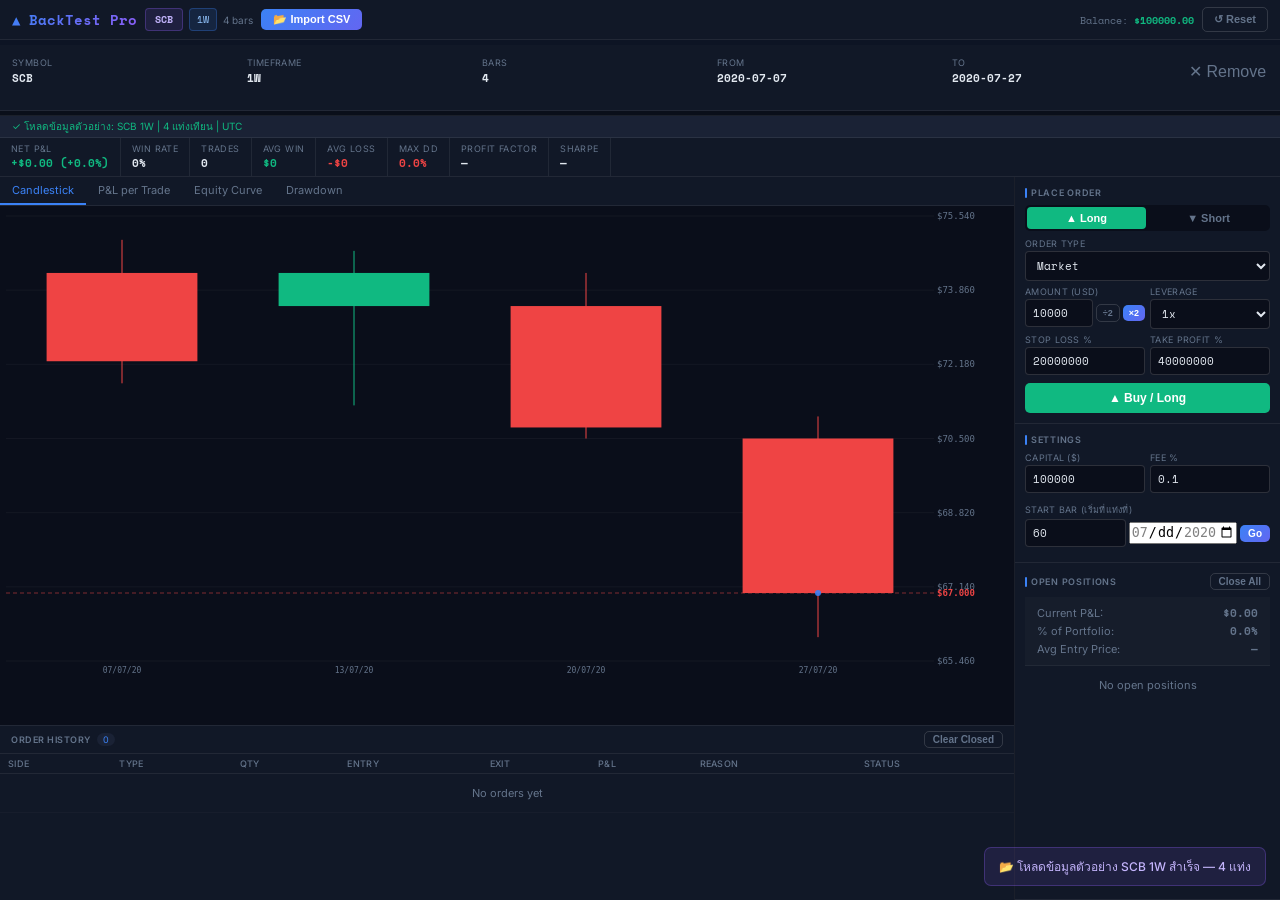
<file: backtest-pro.html>
<!DOCTYPE html>
<html lang="th">
<head>
<meta charset="UTF-8">
<meta name="viewport" content="width=device-width, initial-scale=1.0">
<title>BackTest Pro</title>
<link rel="stylesheet" href="style.css">
</head>
<body>

<!-- ── TOP BAR ── -->
<div class="topbar">
  <div class="logo">▲ BackTest Pro</div>

  <!-- CSV info pills (shown when CSV loaded) -->
  <div class="csv-info" id="csvInfo" style="display:none">
    <span class="csv-pill" id="csvSymPill">—</span>
    <span class="tf-pill" id="csvTfPill">—</span>
    <span style="font-size:10px;color:var(--muted)" id="csvRowsPill"></span>
  </div>

  <button class="abtn" style="padding:4px 12px;font-size:11px" onclick="document.getElementById('csvPanel').classList.toggle('show')">📂 Import CSV</button>

  <div class="spacer"></div>
  <div class="bal"><span>Balance: </span><span id="balVal">$10,000.00</span></div>
  <button class="abtn ghost" onclick="resetSession()">↺ Reset</button>
</div>

<!-- ── CSV IMPORT PANEL ── -->
<div class="csv-panel" id="csvPanel">
  <!-- Drop Zone -->
  <div class="drop-zone" id="dropZone">
    <input type="file" accept=".csv" id="csvFileInput" onchange="handleFileSelect(event)">
    <div class="drop-icon">📊</div>
    <div class="drop-title">ลาก CSV จาก TradingView มาวางที่นี่</div>
    <div class="drop-sub">หรือ <span>คลิกเพื่อเลือกไฟล์</span> — รองรับ format: <code style="color:var(--accent)">time,open,high,low,close</code></div>
    <div class="drop-sub" style="margin-top:4px">ชื่อไฟล์ เช่น <code style="color:var(--purple)">PEPPERSTONE_XAUUSD__1W.csv</code> → ระบบจะดึง Symbol และ TF ให้อัตโนมัติ</div>
  </div>

  <!-- Loaded Info -->
  <div class="csv-loaded-info" id="csvLoadedInfo" style="display:none">
    <div class="csv-meta">
      <div class="csv-meta-label">Symbol</div>
      <div class="csv-meta-val" id="metaSym">—</div>
    </div>
    <div class="csv-meta">
      <div class="csv-meta-label">Timeframe</div>
      <div class="csv-meta-val" id="metaTf">—</div>
    </div>
    <div class="csv-meta">
      <div class="csv-meta-label">Bars</div>
      <div class="csv-meta-val" id="metaBars">—</div>
    </div>
    <div class="csv-meta">
      <div class="csv-meta-label">From</div>
      <div class="csv-meta-val" id="metaFrom">—</div>
    </div>
    <div class="csv-meta">
      <div class="csv-meta-label">To</div>
      <div class="csv-meta-val" id="metaTo">—</div>
    </div>
    <button class="csv-close-btn" onclick="clearCsv()">✕ Remove</button>
  </div>
</div>

<!-- ── REPLAY BAR ── -->
<div class="replay-bar">
  <span class="replay-label">Replay</span>
  <button class="rc-btn" onclick="stepBack()">⏮</button>
  <button class="rc-btn play-btn" id="playBtn" onclick="togglePlay()">▶</button>
  <button class="rc-btn" onclick="stepNext()">⏭</button>
  <button class="rc-btn" onclick="goToEnd()">⏩</button>
  <select class="speed-sel" id="speedSel" onchange="S.speed=+this.value">
    <option value="800">0.5x</option>
    <option value="400" selected>1x</option>
    <option value="200">2x</option>
    <option value="80">5x</option>
    <option value="30">10x</option>
  </select>
  <div class="progress-wrap">
    <div class="progress-track" id="pTrack" onclick="seekBar(event)">
      <div class="progress-fill" id="pFill" style="width:0%"></div>
      <div class="progress-thumb" id="pThumb" style="left:0%"></div>
    </div>
  </div>
  <span class="bar-counter" id="barCnt">0 / 0</span>
  <span class="cur-price-el" id="curPriceEl">—</span>
</div>

<!-- ── QUICK TRADE BAR ── -->
<div class="quick-trade-bar">
  <span class="quick-trade-label">Quick Trade</span>
  <button class="qt-btn buy-btn" onclick="quickPlaceOrder('long')">📈 BUY/LONG</button>
  <button class="qt-btn sell-btn" onclick="quickPlaceOrder('short')">📉 SELL/SHORT</button>
  <div style="flex:1"></div>
  <button class="qt-btn session-btn" onclick="showSaveSessionDialog()">💾 Save Session</button>
  <button class="qt-btn session-btn" onclick="showLoadSessionDialog()">📂 Load Session</button>
</div>

<!-- STATUS -->
<div class="status-bar">
  <div class="spinner" id="spinner"></div>
  <span id="statusMsg">กด 📂 Import CSV เพื่อเริ่มต้น</span>
</div>

<!-- STATS -->
<div class="stats-bar">
  <div class="stat"><div class="slbl">Net P&L</div><div class="sval w" id="s_pnl">$0.00 (0.0%)</div></div>
  <div class="stat"><div class="slbl">Win Rate</div><div class="sval w" id="s_wr">0%</div></div>
  <div class="stat"><div class="slbl">Trades</div><div class="sval w" id="s_tr">0</div></div>
  <div class="stat"><div class="slbl">Avg Win</div><div class="sval g" id="s_aw">$0.00</div></div>
  <div class="stat"><div class="slbl">Avg Loss</div><div class="sval r" id="s_al">$0.00</div></div>
  <div class="stat"><div class="slbl">Max DD</div><div class="sval r" id="s_dd">0%</div></div>
  <div class="stat"><div class="slbl">Profit Factor</div><div class="sval w" id="s_pf">—</div></div>
  <div class="stat"><div class="slbl">Sharpe</div><div class="sval w" id="s_sh">—</div></div>
</div>

<!-- MAIN -->
<div class="main">
  <div class="center">
    <div class="ctabs">
      <div class="ctab active" onclick="setTab(this,'candle')">Candlestick</div>
      <div class="ctab" onclick="setTab(this,'pnl')">P&L per Trade</div>
      <div class="ctab" onclick="setTab(this,'equity')">Equity Curve</div>
      <div class="ctab" onclick="setTab(this,'dd')">Drawdown</div>
    </div>
    <div class="chart-wrap" id="chartWrap"><canvas id="cv"></canvas></div>
    <div class="ord-panel">
      <div class="phdr">
        <span class="ptitle">Order History</span>
        <span class="badge" id="ordCnt">0</span>
        <div style="flex:1"></div>
        <button class="abtn ghost" style="padding:2px 8px;font-size:10px" onclick="clearClosed()">Clear Closed</button>
      </div>
      <div class="tbl-wrap">
        <table>
          <thead><tr>
            <th>Side</th><th>Type</th><th>Qty</th>
            <th>Entry</th><th>Exit</th><th>P&L</th><th>Reason</th><th>Status</th>
          </tr></thead>
          <tbody id="ordBody"></tbody>
        </table>
      </div>
    </div>
  </div>

  <!-- RIGHT PANEL -->
  <div class="right">
    <div class="psec">
      <div class="stitle">Place Order</div>
      <div class="side-tgl">
        <button class="sbtn long active" id="bL" onclick="setSide('long')">▲ Long</button>
        <button class="sbtn short" id="bS" onclick="setSide('short')">▼ Short</button>
      </div>
      <div class="frow">
        <div class="flbl">Order Type</div>
        <select id="oType" onchange="togglePRow()">
          <option value="market">Market</option>
          <option value="limit">Limit</option>
          <option value="stop">Stop Market</option>
        </select>
      </div>
      <div class="frow" id="pRow" style="display:none">
        <div class="flbl">Price</div>
        <input type="number" id="oPrice" placeholder="0.00" step="0.01">
      </div>
      <div class="fg2">
        <div class="frow">
          <div class="flbl">Amount (USD)</div>
          <div style="display:flex;gap:3px;align-items:center">
            <input type="number" id="oQty" value="10000" min="1" style="flex:1">
            <button class="abtn ghost" style="padding:3px 6px;font-size:9px;white-space:nowrap" onclick="document.getElementById('oQty').value=Math.round(+document.getElementById('oQty').value/2)">÷2</button>
            <button class="abtn" style="padding:3px 6px;font-size:9px;white-space:nowrap" onclick="document.getElementById('oQty').value=+document.getElementById('oQty').value*2">×2</button>
          </div>
        </div>
        <div class="frow"><div class="flbl">Leverage</div>
          <select id="oLev">
            <option value="1" selected>1x</option><option value="2">2x</option>
            <option value="5">5x</option><option value="10">10x</option><option value="20">20x</option>
          </select>
        </div>
      </div>
      <div class="fg2">
        <div class="frow"><div class="flbl">Stop Loss %</div><input type="number" id="oSL" value="2000000" min="0" step="0.1"></div>
        <div class="frow"><div class="flbl">Take Profit %</div><input type="number" id="oTP" value="2000000" min="0" step="0.1"></div>
      </div>
      <button class="subbtn long" id="subBtn" onclick="placeOrder()">▲ Buy / Long</button>
    </div>

    <div class="psec">
      <div class="stitle">Settings</div>
      <div class="fg2">
        <div class="frow"><div class="flbl">Capital ($)</div><input type="number" id="cCap" value="100000" min="100"></div>
        <div class="frow"><div class="flbl">Fee %</div><input type="number" id="cFee" value="0.1" step="0.01"></div>
      </div>
      <div class="frow" style="margin-top:5px">
        <div class="flbl">Start Bar (เริ่มที่แท่งที่)</div>
        <div style="display:flex;gap:3px;align-items:center">
          <input type="number" id="startBarInput" value="60" min="1" style="flex:1" placeholder="Bar #">
          <input type="date" id="startDateInput" style="flex:1" title="Start from date">
          <button class="abtn" style="padding:3px 8px;font-size:10px" onclick="jumpToStartBar()">Go</button>
        </div>
      </div>
    </div>

    <div class="psec" style="flex:1;overflow:hidden;display:flex;flex-direction:column">
      <div class="stitle">
        Open Positions <span style="color:var(--accent);font-size:9px" id="openCount"></span>
        <button class="abtn ghost" style="padding:2px 8px;font-size:10px;margin-left:auto" onclick="closeAllPositions()">Close All</button>
      </div>
      <div style="padding:8px 12px;background:rgba(255,255,255,0.02);border-bottom:1px solid rgba(255,255,255,0.05);font-size:11px;">
        <div style="display:flex;justify-content:space-between;align-items:center">
          <span style="color:var(--muted)">Current P&L:</span>
          <span id="openPnl" style="font-weight:600;font-family:'Space Mono',monospace">$0.00</span>
        </div>
        <div style="display:flex;justify-content:space-between;align-items:center;margin-top:2px">
          <span style="color:var(--muted)">% of Portfolio:</span>
          <span id="openPnlPct" style="font-weight:600;font-family:'Space Mono',monospace">0.0%</span>
        </div>
        <div style="display:flex;justify-content:space-between;align-items:center;margin-top:2px">
          <span style="color:var(--muted)">Avg Entry Price:</span>
          <span id="avgEntryPrice" style="font-weight:600;font-family:'Space Mono',monospace">—</span>
        </div>
      </div>
      <div class="pos-list" id="posList"><div class="empty">No open positions</div></div>
    </div>
  </div>
</div>

<div class="notif" id="notif"></div>

<!-- SESSION SAVE DIALOG -->
<div class="modal" id="saveSessionDialog" style="display:none">
  <div class="modal-content">
    <div class="modal-header">
      <h3>💾 Save Trading Session</h3>
      <button class="modal-close" onclick="closeSaveSessionDialog()">×</button>
    </div>
    <div class="modal-body">
      <div class="form-group">
        <label>Session Name:</label>
        <input type="text" id="sessionNameInput" placeholder="My Trading Session" maxlength="50">
      </div>
      <div class="form-group">
        <label>Notes (optional):</label>
        <textarea id="sessionNotesInput" placeholder="Add notes about this trading session..." rows="3"></textarea>
      </div>
      <div class="session-summary">
        <h4>Current Session Summary:</h4>
        <div class="summary-grid">
          <div class="summary-item">
            <span class="summary-label">Symbol:</span>
            <span class="summary-value" id="summarySymbol">—</span>
          </div>
          <div class="summary-item">
            <span class="summary-label">Timeframe:</span>
            <span class="summary-value" id="summaryTimeframe">—</span>
          </div>
          <div class="summary-item">
            <span class="summary-label">Current Bar:</span>
            <span class="summary-value" id="summaryCurrentBar">—</span>
          </div>
          <div class="summary-item">
            <span class="summary-label">Current Date:</span>
            <span class="summary-value" id="summaryCurrentDate">—</span>
          </div>
          <div class="summary-item">
            <span class="summary-label">Balance:</span>
            <span class="summary-value" id="summaryBalance">—</span>
          </div>
          <div class="summary-item">
            <span class="summary-label">Open Positions:</span>
            <span class="summary-value" id="summaryOpenPositions">—</span>
          </div>
          <div class="summary-item">
            <span class="summary-label">Total Trades:</span>
            <span class="summary-value" id="summaryTotalTrades">—</span>
          </div>
          <div class="summary-item">
            <span class="summary-label">Net P&L:</span>
            <span class="summary-value" id="summaryNetPnL">—</span>
          </div>
        </div>
      </div>
    </div>
    <div class="modal-footer">
      <button class="abtn ghost" onclick="closeSaveSessionDialog()">Cancel</button>
      <button class="abtn" onclick="saveSession()">Save Session</button>
    </div>
  </div>
</div>

<!-- SESSION LOAD DIALOG -->
<div class="modal" id="loadSessionDialog" style="display:none">
  <div class="modal-content">
    <div class="modal-header">
      <h3>📂 Load Trading Session</h3>
      <button class="modal-close" onclick="closeLoadSessionDialog()">×</button>
    </div>
    <div class="modal-body">
      <div class="form-group">
        <label>Saved Sessions:</label>
        <div class="sessions-list" id="sessionsList">
          <div class="empty-sessions">No saved sessions found</div>
        </div>
      </div>
    </div>
    <div class="modal-footer">
      <button class="abtn ghost" onclick="closeLoadSessionDialog()">Cancel</button>
      <button class="abtn" onclick="exportAllSessions()">Export All</button>
    </div>
  </div>
</div>

<!-- SESSION EDIT DIALOG -->
<div class="modal" id="editSessionDialog" style="display:none">
  <div class="modal-content">
    <div class="modal-header">
      <h3>✏️ Edit Trading Session</h3>
      <button class="modal-close" onclick="closeEditSessionDialog()">×</button>
    </div>
    <div class="modal-body">
      <div class="form-group">
        <label>Session Name:</label>
        <input type="text" id="editSessionNameInput" placeholder="My Trading Session" maxlength="50">
      </div>
      <div class="form-group">
        <label>Notes (optional):</label>
        <textarea id="editSessionNotesInput" placeholder="Add notes about this trading session..." rows="3"></textarea>
      </div>
    </div>
    <div class="modal-footer">
      <button class="abtn ghost" onclick="closeEditSessionDialog()">Cancel</button>
      <button class="abtn" onclick="updateSession()">Update Session</button>
    </div>
  </div>
</div>

<script src="constants.js"></script>
<script>
// ── STATE ─────────────────────────────────────────────────────────────────
const S = {
  source: 'csv',
  sym: '', tf: '',
  side: 'long', bal: 10000, startBal: 10000,
  allBars: [], visIdx: 0,
  orders: [], oid: 1, tab: 'candle',
  playing: false, playTimer: null, speed: 400,
  csvMeta: null,
  panOffset: 0, isPanning: false, panStartX: 0, panStartOffset: 0,
  viewBars: 80,  // number of visible bars in viewport
  mouseX: 0, mouseY: 0, hoveredBar: null
};

// ── INITIALIZATION ───────────────────────────────────────────────────────────
function loadDefaultData() {
  try {
    const meta = { sym: CONFIG.defaultData.symbol, tf: CONFIG.defaultData.timeframe };
    const bars = parseCSVText(CONFIG.defaultData.data);
    
    if (!bars.length) throw new Error('Default data parsing failed');

    S.allBars = bars;
    S.csvMeta = { ...meta, filename: 'DEFAULT_DATA' };
    S.source = 'csv';
    S.sym = meta.sym;
    S.tf = meta.tf;
    S.visIdx = Math.min(CONFIG.defaultSettings.startBar, bars.length);
    S.orders = []; S.oid = 1;
    
    // Apply default settings
    applyDefaultSettings();

    // Update UI
    document.getElementById('csvPanel').classList.add('show');
    document.getElementById('csvLoadedInfo').style.display = 'flex';
    document.getElementById('dropZone').style.display = 'none';
    document.getElementById('metaSym').textContent = meta.sym;
    document.getElementById('metaTf').textContent = meta.tf;
    document.getElementById('metaBars').textContent = bars.length;
    document.getElementById('metaFrom').textContent = formatDate(bars[0].t);
    document.getElementById('metaTo').textContent = formatDate(bars[bars.length - 1].t);

    // Set date input min/max values
    const dateInput = document.getElementById('startDateInput');
    dateInput.min = formatDate(bars[0].t);
    dateInput.max = formatDate(bars[bars.length - 1].t);
    dateInput.value = '';

    // Topbar pills
    document.getElementById('csvInfo').style.display = 'flex';
    document.getElementById('csvSymPill').style.display = 'inline-block';
    document.getElementById('csvSymPill').textContent = meta.sym;
    document.getElementById('csvTfPill').textContent = meta.tf;
    document.getElementById('csvRowsPill').textContent = bars.length + ' bars';

    setStatus('ok', `✓ โหลดข้อมูลตัวอย่าง: ${meta.sym} ${meta.tf} | ${bars.length} แท่งเทียน | UTC`);
    notif(`📂 โหลดข้อมูลตัวอย่าง ${meta.sym} ${meta.tf} สำเร็จ — ${bars.length} แท่ง`, 'csv');
    
    refreshAll();
  } catch (e) {
    setStatus('err', '❌ ' + e.message);
    notif('โหลดข้อมูลตัวอย่างไม่ได้: ' + e.message, 'warn');
  }
}

function applyDefaultSettings() {
  // Apply default settings to form inputs
  document.getElementById('cCap').value = CONFIG.defaultSettings.capital;
  document.getElementById('cFee').value = CONFIG.defaultSettings.fee;
  document.getElementById('oLev').value = CONFIG.defaultSettings.leverage;
  document.getElementById('oSL').value = CONFIG.defaultSettings.stopLoss;
  document.getElementById('oTP').value = CONFIG.defaultSettings.takeProfit;
  document.getElementById('oQty').value = CONFIG.defaultSettings.amount;
  document.getElementById('startBarInput').value = CONFIG.defaultSettings.startBar;
  
  // Update state
  S.startBal = CONFIG.defaultSettings.capital;
  S.bal = S.startBal;
}

// ── CANVAS ────────────────────────────────────────────────────────────────
const cv = document.getElementById('cv');
const ctx = cv.getContext('2d');
function resize() {
  const r = document.getElementById('chartWrap').getBoundingClientRect();
  const dpr = window.devicePixelRatio || 1;
  cv.width = r.width * dpr; cv.height = r.height * dpr;
  cv.style.width = r.width + 'px'; cv.style.height = r.height + 'px';
  ctx.scale(dpr, dpr); draw();
}
window.addEventListener('resize', resize);

// ── SOURCE SWITCH ─────────────────────────────────────────────────────────
function switchSource(src) {
  S.source = 'csv';
  document.getElementById('csvPanel').classList.add('show');
  if (S.csvMeta) document.getElementById('csvInfo').style.display = 'flex';
}

// ── CSV IMPORT ────────────────────────────────────────────────────────────
// Drag-and-drop
const dropZone = document.getElementById('dropZone');
dropZone.addEventListener('dragover', e => { e.preventDefault(); dropZone.classList.add('drag-over'); });
dropZone.addEventListener('dragleave', () => dropZone.classList.remove('drag-over'));
dropZone.addEventListener('drop', e => {
  e.preventDefault(); dropZone.classList.remove('drag-over');
  const file = e.dataTransfer.files[0];
  if (file) parseCSVFile(file);
});

function handleFileSelect(e) {
  const file = e.target.files[0];
  if (file) parseCSVFile(file);
}

function parseCSVFile(file) {
  setStatus('loading', `กำลังอ่านไฟล์ ${file.name}...`);
  const reader = new FileReader();
  reader.onload = ev => {
    try {
      const text = ev.target.result;
      const meta = parseFilename(file.name);
      const bars = parseCSVText(text);
      if (!bars.length) throw new Error('ไม่พบข้อมูลในไฟล์');

      S.allBars = bars;
      S.csvMeta = { ...meta, filename: file.name };
      S.source = 'csv';
      S.sym = meta.sym;
      S.tf = meta.tf;
      S.visIdx = Math.min(60, bars.length);
      S.orders = []; S.oid = 1;
      S.startBal = +document.getElementById('cCap').value || 100000;
      S.bal = S.startBal;

      // Update UI
      document.getElementById('csvPanel').classList.add('show');

      // Show loaded info
      document.getElementById('csvLoadedInfo').style.display = 'flex';
      document.getElementById('dropZone').style.display = 'none';
      document.getElementById('metaSym').textContent = meta.sym;
      document.getElementById('metaTf').textContent = meta.tf;
      document.getElementById('metaBars').textContent = bars.length;
      document.getElementById('metaFrom').textContent = formatDate(bars[0].t);
      document.getElementById('metaTo').textContent = formatDate(bars[bars.length - 1].t);

      // Set date input min/max values
      const dateInput = document.getElementById('startDateInput');
      dateInput.min = formatDate(bars[0].t);
      dateInput.max = formatDate(bars[bars.length - 1].t);
      dateInput.value = ''; // Clear previous selection

      // Topbar pills
      document.getElementById('csvInfo').style.display = 'flex';
      document.getElementById('csvSymPill').style.display = 'inline-block';
      document.getElementById('csvSymPill').textContent = meta.sym;
      document.getElementById('csvTfPill').textContent = meta.tf;
      document.getElementById('csvRowsPill').textContent = bars.length + ' bars';

      setStatus('ok', `✓ โหลด CSV สำเร็จ: ${meta.sym} ${meta.tf} | ${bars.length} แท่งเทียน | UTC`);
      notif(`📂 โหลด ${meta.sym} ${meta.tf} สำเร็จ — ${bars.length} แท่ง`, 'csv');
      refreshAll();
    } catch (e) {
      setStatus('err', '❌ ' + e.message);
      notif('อ่านไฟล์ไม่ได้: ' + e.message, 'warn');
    }
  };
  reader.readAsText(file);
}

// Parse filename: PEPPERSTONE_XAUUSD__1W.csv → { sym: 'XAUUSD', tf: '1W' }
function parseFilename(name) {
  // Remove extension
  const base = name.replace(/\.csv$/i, '');
  // Split by _ or __
  const parts = base.split(/_{1,2}/);
  // TF is usually last part: 1W, 1D, 4H, 1H, 15, 5, etc.
  const tfMap = { '1W':'1W','1D':'1D','4H':'4H','1H':'1H','30':'30m','15':'15m','5':'5m','1':'1m','1MO':'1Mo','1WK':'1W' };
  let tf = '—', sym = '—';
  const lastPart = parts[parts.length - 1].toUpperCase();
  tf = tfMap[lastPart] || lastPart;
  // Symbol: try 2nd part from common broker_SYMBOL__TF pattern
  if (parts.length >= 2) {
    // Find the part that looks like a symbol (not TF, not exchange name)
    // Usually format: BROKER_SYMBOL__TF or EXCHANGE_SYMBOL_TF
    const candidates = parts.slice(1, -1).filter(p => p && p !== '');
    sym = candidates.join('_') || parts[0];
  } else {
    sym = parts[0];
  }
  return { sym: sym.toUpperCase(), tf };
}

// Parse CSV text: supports time,open,high,low,close (with optional volume)
function parseCSVText(text) {
  const lines = text.trim().split('\n');
  if (lines.length < 2) throw new Error('ไฟล์ต้องมีอย่างน้อย 2 บรรทัด');
  const header = lines[0].toLowerCase().split(',').map(h => h.trim());
  const ti = header.indexOf('time');
  const oi = header.indexOf('open');
  const hi = header.indexOf('high');
  const li = header.indexOf('low');
  const ci = header.indexOf('close');
  if (ti < 0 || oi < 0 || hi < 0 || li < 0 || ci < 0)
    throw new Error('ต้องมีคอลัมน์ time,open,high,low,close');

  const bars = [];
  for (let i = 1; i < lines.length; i++) {
    const row = lines[i].trim();
    if (!row) continue;
    const cols = row.split(',');
    const timeStr = cols[ti]?.trim();
    const o = parseFloat(cols[oi]);
    const h = parseFloat(cols[hi]);
    const l = parseFloat(cols[li]);
    const c = parseFloat(cols[ci]);
    if (!timeStr || isNaN(o) || isNaN(h) || isNaN(l) || isNaN(c)) continue;
    // Parse time: supports Unix timestamps, "2020-07-06", "2020-07-06 00:00:00", "2020-07-06T00:00:00"
    let ts;
    if (/^\d{10}$/.test(timeStr)) {
      // Unix timestamp (10 digits)
      ts = parseInt(timeStr) * 1000; // Convert to milliseconds
    } else if (/^\d{13}$/.test(timeStr)) {
      // Unix timestamp in milliseconds (13 digits)
      ts = parseInt(timeStr);
    } else {
      // Date string format
      ts = Date.parse(timeStr.includes(' ') ? timeStr.replace(' ', 'T') + 'Z' : timeStr + 'T00:00:00Z');
      if (isNaN(ts)) ts = new Date(timeStr).getTime();
    }
    if (isNaN(ts)) continue;
    bars.push({ t: ts, o, h, l, c });
  }
  return bars;
}

function clearCsv() {
  S.allBars = []; S.csvMeta = null; S.visIdx = 0;
  document.getElementById('csvLoadedInfo').style.display = 'none';
  document.getElementById('dropZone').style.display = 'block';
  document.getElementById('csvInfo').style.display = 'none';
  document.getElementById('csvFileInput').value = '';
  document.getElementById('startDateInput').value = '';
  document.getElementById('startDateInput').min = '';
  document.getElementById('startDateInput').max = '';
  setStatus('ok', 'ลบ CSV แล้ว — เลือกไฟล์ใหม่หรือสลับไป Yahoo Finance');
  refreshAll();
}

function formatDate(ms) {
  const d = new Date(ms);
  return d.getUTCFullYear() + '-' + String(d.getUTCMonth()+1).padStart(2,'0') + '-' + String(d.getUTCDate()).padStart(2,'0');
}


// ── REPLAY ────────────────────────────────────────────────────────────────
function bars() { return S.allBars.slice(0, S.visIdx); }
function lastBar() { return S.allBars[S.visIdx-1] || null; }

function jumpToStartBar() {
  let targetBar = null;
  
  // Check if date input has a value
  const dateInput = document.getElementById('startDateInput').value;
  const barInput = document.getElementById('startBarInput').value;
  
  if (dateInput) {
    // Find the bar closest to the selected date
    const targetDate = new Date(dateInput + 'T00:00:00Z').getTime();
    let closestIdx = 0;
    let minDiff = Math.abs(S.allBars[0].t - targetDate);
    
    for (let i = 1; i < S.allBars.length; i++) {
      const diff = Math.abs(S.allBars[i].t - targetDate);
      if (diff < minDiff) {
        minDiff = diff;
        closestIdx = i;
      }
    }
    targetBar = closestIdx + 1; // Convert to 1-based index
    // Update the bar input to show the found bar number
    document.getElementById('startBarInput').value = targetBar;
  } else if (barInput) {
    targetBar = +barInput;
  }
  
  if (!targetBar || targetBar < 1 || targetBar > S.allBars.length) {
    notif('Bar number out of range', 'warn'); 
    return; 
  }
  
  stopPlay();
  S.visIdx = targetBar;
  S.orders = []; S.oid = 1;
  S.startBal = +document.getElementById('cCap').value || 100000;
  S.bal = S.startBal;
  S.panOffset = 0;
  refreshAll();
  notif(`เริ่ม backtest ที่แท่งที่ ${targetBar}${dateInput ? ' (จากวันที่ ' + dateInput + ')' : ''}`, 'info');
}

function stepNext() { if (S.visIdx >= S.allBars.length) { stopPlay(); return; } S.visIdx++; checkSLTP(); refreshAll(); }
function stepBack() { if (S.visIdx <= 1) return; S.visIdx--; refreshAll(); }
function goToEnd() { stopPlay(); while (S.visIdx < S.allBars.length) { S.visIdx++; checkSLTP(); } refreshAll(); }
function togglePlay() { S.playing ? stopPlay() : startPlay(); }
function startPlay() {
  if (S.visIdx >= S.allBars.length) return;
  S.playing = true;
  document.getElementById('playBtn').textContent = '⏸';
  document.getElementById('playBtn').classList.add('playing');
  tick();
}
function stopPlay() {
  S.playing = false; clearTimeout(S.playTimer);
  document.getElementById('playBtn').textContent = '▶';
  document.getElementById('playBtn').classList.remove('playing');
}
function tick() {
  if (!S.playing) return;
  S.playTimer = setTimeout(() => { stepNext(); if (S.visIdx < S.allBars.length) tick(); else stopPlay(); }, S.speed);
}
function seekBar(e) {
  const r = document.getElementById('pTrack').getBoundingClientRect();
  const pct = Math.max(0, Math.min(1, (e.clientX - r.left) / r.width));
  const newIdx = Math.max(1, Math.round(pct * S.allBars.length));
  if (newIdx > S.visIdx) { S.visIdx = newIdx; checkSLTP(); } else S.visIdx = newIdx;
  refreshAll();
}

// ── SL / TP ───────────────────────────────────────────────────────────────
function checkSLTP() {
  const lb = lastBar(); if (!lb) return;
  const fee = +document.getElementById('cFee').value / 100;
  S.orders.filter(o => o.status === 'open').forEach(o => {
    if (o.sl) { const hit = o.side==='long' ? lb.l<=o.sl : lb.h>=o.sl; if (hit) { autoClose(o,o.sl,'SL',fee); return; } }
    if (o.tp) { const hit = o.side==='long' ? lb.h>=o.tp : lb.l<=o.tp; if (hit) { autoClose(o,o.tp,'TP',fee); } }
  });
}
function autoClose(o, xp, reason, feeRate) {
  const xFee = o.qty * o.lev * feeRate;
  const diff = o.side==='long' ? xp-o.ep : o.ep-xp;
  const pnl = (diff/o.ep)*o.qty*o.lev - o.fee - xFee;
  o.status='closed'; o.xp=xp; o.closeTime=lastBar()?.t||Date.now(); o.pnl=+pnl.toFixed(2); o.reason=reason;
  S.bal += o.qty+pnl;
  setTimeout(() => notif(`${reason} Hit! ${o.side.toUpperCase()} @ ${fmtP(xp)} | P&L: ${pnl>=0?'+':''}$${pnl.toFixed(2)}`, reason==='SL'?'neg':'pos'), 10);
}

// ── DRAW ──────────────────────────────────────────────────────────────────

// Chart panning
cv.addEventListener('mousedown', e => {
  if (S.tab !== 'candle') return;
  
  // Check if clicking on a candlestick to copy date
  if (!S.isPanning && !e.shiftKey) {
    const clickedBar = getBarFromClick(e);
    if (clickedBar !== null) {
      copyBarDate(clickedBar);
      return;
    }
  }
  
  // Otherwise, handle panning
  S.isPanning = true;
  S.panStartX = e.clientX;
  S.panStartOffset = S.panOffset;
  cv.style.cursor = 'grabbing';
});
cv.addEventListener('mousemove', e => {
  const rect = cv.getBoundingClientRect();
  S.mouseX = e.clientX - rect.left;
  S.mouseY = e.clientY - rect.top;
  
  if (S.isPanning) {
    const data = bars();
    if (!data.length) return;
    const W = cv.width / (window.devicePixelRatio || 1);
    const pad = {l:6, r:80};
    const cW = (W - pad.l - pad.r) / Math.min(data.length, S.viewBars);
    const dx = e.clientX - S.panStartX;
    S.panOffset = S.panStartOffset + Math.round(dx / cW);
    draw();
  } else if (S.tab === 'candle') {
    checkHover();
  }
});
window.addEventListener('mouseup', () => {
  if (S.isPanning) { S.isPanning = false; cv.style.cursor = 'crosshair'; }
});
cv.addEventListener('wheel', e => {
  if (S.tab !== 'candle') return;
  e.preventDefault();
  S.viewBars = Math.max(20, Math.min(bars().length, S.viewBars + (e.deltaY > 0 ? 10 : -10)));
  draw();
}, { passive: false });
cv.style.cursor = 'crosshair';

function draw() {
  const W = cv.width/(window.devicePixelRatio||1);
  const H = cv.height/(window.devicePixelRatio||1);
  ctx.clearRect(0,0,W,H); ctx.fillStyle='#0a0e1a'; ctx.fillRect(0,0,W,H);
  const pad = {l:6,r:80,t:10,b:70};
  const data = bars();
  if (!data.length) {
    ctx.fillStyle='#64748b'; ctx.font='13px Inter,sans-serif'; ctx.textAlign='center';
    ctx.fillText(S.allBars.length === 0 ? 'กด 📂 Import CSV เพื่อเริ่มต้น' : 'ไม่มีข้อมูล', W/2, H/2);
    return;
  }
  if (S.tab==='candle') drawCandle(W,H,pad,data);
  else if (S.tab==='pnl') drawPnl(W,H,pad);
  else if (S.tab==='equity') drawLine(W,H,pad,'equity');
  else drawLine(W,H,pad,'dd');
}

function grid(W,H,pad,yMn,yMx,n,fmtY) {
  ctx.strokeStyle='rgba(255,255,255,0.04)'; ctx.lineWidth=1;
  for (let i=0;i<=n;i++) {
    const y=pad.t+(H-pad.t-pad.b)*i/n;
    ctx.beginPath(); ctx.moveTo(pad.l,y); ctx.lineTo(W-pad.r,y); ctx.stroke();
    const v=yMx-(yMx-yMn)*i/n;
    ctx.fillStyle='#64748b'; ctx.font='9px Space Mono,monospace'; ctx.textAlign='left';
    ctx.fillText(fmtY(v), W-pad.r+3, y+3);
  }
}

function fmtP(v) {
  if (v===undefined||v===null||isNaN(v)) return '—';
  const a=Math.abs(v);
  if (a>=10000) return '$'+v.toLocaleString('en',{maximumFractionDigits:0});
  if (a>=100)   return '$'+v.toFixed(2);
  if (a>=1)     return '$'+v.toFixed(3);
  return '$'+v.toFixed(5);
}
function fmtT(ms) {
  const d=new Date(ms);
  const tf=S.tf;
  if (tf==='1wk'||tf==='1W'||tf==='1mo'||tf==='1Mo')
    return (d.getUTCMonth()+1)+'/'+d.getUTCDate()+'/'+String(d.getUTCFullYear()).slice(2);
  return (d.getUTCMonth()+1)+'/'+d.getUTCDate()+' '+String(d.getUTCHours()).padStart(2,'0')+':'+String(d.getUTCMinutes()).padStart(2,'0');
}
function fmtTShort(ms) {
  const d=new Date(ms);
  const tf=S.tf;
  const dd=String(d.getUTCDate()).padStart(2,'0');
  const mm=String(d.getUTCMonth()+1).padStart(2,'0');
  const yy=String(d.getUTCFullYear()).slice(2);
  if (tf==='1wk'||tf==='1W'||tf==='1mo'||tf==='1Mo'||tf==='1D'||tf==='1d')
    return dd+'/'+mm+'/'+yy;
  return dd+'/'+mm+' '+String(d.getUTCHours()).padStart(2,'0')+':'+String(d.getUTCMinutes()).padStart(2,'0');
}

function checkHover() {
  const data = bars();
  if (!data.length) {
    S.hoveredBar = null;
    return;
  }
  
  const W = cv.width / (window.devicePixelRatio || 1);
  const H = cv.height / (window.devicePixelRatio || 1);
  const pad = {l:6, r:80, t:10, b:70};
  
  // Calculate viewport
  const totalBars = data.length;
  let endIdx = totalBars + S.panOffset;
  let startIdx = endIdx - S.viewBars;
  if (startIdx < 0) { startIdx = 0; endIdx = Math.min(S.viewBars, totalBars); }
  if (endIdx > totalBars) { endIdx = totalBars; startIdx = Math.max(0, endIdx - S.viewBars); }
  const visData = data.slice(startIdx, endIdx);
  
  const cW = (W - pad.l - pad.r) / Math.max(visData.length, 1);
  
  // Check which bar is hovered
  let hoveredBar = null;
  for (let i = 0; i < visData.length; i++) {
    const barX = pad.l + (i + 0.5) * cW;
    if (Math.abs(S.mouseX - barX) <= cW / 2) {
      hoveredBar = visData[i];
      break;
    }
  }
  
  if (hoveredBar !== S.hoveredBar) {
    S.hoveredBar = hoveredBar;
    draw();
  }
}

function drawTooltip(W, H, pad) {
  if (!S.hoveredBar) return;
  
  const dateStr = formatDate(S.hoveredBar.t);
  const barNumber = S.allBars.indexOf(S.hoveredBar) + 1;
  const priceStr = `O: ${fmtP(S.hoveredBar.o)} H: ${fmtP(S.hoveredBar.h)} L: ${fmtP(S.hoveredBar.l)} C: ${fmtP(S.hoveredBar.c)}`;
  
  const padding = 8;
  const lineHeight = 16;
  const boxWidth = Math.max(ctx.measureText(dateStr).width, ctx.measureText(priceStr).width) + padding * 2;
  const boxHeight = lineHeight * 3 + padding * 2; // Increased height for bar number
  
  let tooltipX = S.mouseX + 15;
  let tooltipY = S.mouseY - boxHeight - 10;
  
  // Keep tooltip within canvas bounds
  if (tooltipX + boxWidth > W) tooltipX = S.mouseX - boxWidth - 15;
  if (tooltipY < 0) tooltipY = S.mouseY + 15;
  
  // Draw tooltip background
  ctx.fillStyle = 'rgba(30, 30, 30, 0.95)';
  ctx.fillRect(tooltipX, tooltipY, boxWidth, boxHeight);
  
  // Draw tooltip border
  ctx.strokeStyle = 'rgba(255, 255, 255, 0.2)';
  ctx.lineWidth = 1;
  ctx.strokeRect(tooltipX, tooltipY, boxWidth, boxHeight);
  
  // Draw tooltip text
  ctx.fillStyle = '#ffffff';
  ctx.font = '12px Inter, sans-serif';
  ctx.textAlign = 'left';
  ctx.textBaseline = 'middle';
  
  // Draw text lines
  ctx.fillText(`Bar #${barNumber}`, tooltipX + padding, tooltipY + lineHeight / 2);
  ctx.fillText(dateStr, tooltipX + padding, tooltipY + lineHeight * 1.5);
  ctx.fillText(priceStr, tooltipX + padding, tooltipY + lineHeight * 2.5);
}

function drawCandle(W,H,pad,data) {
  // Pan viewport: show only S.viewBars candles with panOffset
  const totalBars = data.length;
  let endIdx = totalBars + S.panOffset;
  let startIdx = endIdx - S.viewBars;
  // Clamp
  if (startIdx < 0) { startIdx = 0; endIdx = Math.min(S.viewBars, totalBars); }
  if (endIdx > totalBars) { endIdx = totalBars; startIdx = Math.max(0, endIdx - S.viewBars); }
  const visData = data.slice(startIdx, endIdx);
  if (!visData.length) return;

  const vs=visData.flatMap(d=>[d.h,d.l]);
  let yMn=Math.min(...vs),yMx=Math.max(...vs);
  const mg=(yMx-yMn)*.06; yMn-=mg; yMx+=mg;
  const cW=(W-pad.l-pad.r)/Math.max(visData.length,1);
  const bW=Math.max(1,cW*.65);
  grid(W,H,pad,yMn,yMx,6,fmtP);
  const toY=v=>pad.t+(yMx-v)/(yMx-yMn)*(H-pad.t-pad.b);

  // X labels — show date on every bar
  ctx.fillStyle='#64748b'; ctx.font='8px Space Mono,monospace';
  const useRotate = cW < 50;
  for (let i=0;i<visData.length;i++) {
    const lx = pad.l+(i+.5)*cW;
    const ly = H-pad.b+6;
    const label = fmtTShort(visData[i].t);
    ctx.save();
    if (useRotate) {
      ctx.translate(lx, ly);
      ctx.rotate(-Math.PI/4);
      ctx.textAlign='right'; ctx.textBaseline='middle';
      ctx.fillText(label, 0, 0);
    } else {
      ctx.textAlign='center'; ctx.textBaseline='top';
      ctx.fillText(label, lx, ly);
    }
    ctx.restore();
  }

  // Candles
  visData.forEach((d,i) => {
    const x=pad.l+(i+.5)*cW;
    const isUp=d.c>=d.o;
    const col=isUp?'#10b981':'#ef4444';
    ctx.strokeStyle=col; ctx.fillStyle=col; ctx.lineWidth=1;
    ctx.beginPath(); ctx.moveTo(x,toY(d.h)); ctx.lineTo(x,toY(d.l)); ctx.stroke();
    const bT=toY(Math.max(d.o,d.c)), bB=toY(Math.min(d.o,d.c));
    ctx.fillRect(x-bW/2, bT, bW, Math.max(1,bB-bT));
  });

  // Order markers (need to remap to viewport)
  S.orders.forEach(ord => {
    const idx=S.allBars.findIndex(b=>b.t>=ord.time);
    const visI = idx - startIdx;
    if (visI<0||visI>=visData.length) return;
    const x=pad.l+(visI+.5)*cW;
    const y=toY(ord.ep);
    const isL=ord.side==='long';
    ctx.fillStyle=isL?'#10b981':'#ef4444';
    ctx.strokeStyle='rgba(255,255,255,0.7)'; ctx.lineWidth=1;
    ctx.beginPath();
    if (isL){ctx.moveTo(x,y-7);ctx.lineTo(x-5,y+3);ctx.lineTo(x+5,y+3);}
    else{ctx.moveTo(x,y+7);ctx.lineTo(x-5,y-3);ctx.lineTo(x+5,y-3);}
    ctx.closePath(); ctx.fill(); ctx.stroke();
    if (ord.status==='open') {
      const dline=(price,col,lbl)=>{
        if (!price||price<yMn||price>yMx) return;
        const py=toY(price);
        ctx.strokeStyle=col; ctx.lineWidth=1; ctx.setLineDash([3,3]);
        ctx.beginPath(); ctx.moveTo(x,py); ctx.lineTo(W-pad.r,py); ctx.stroke();
        ctx.setLineDash([]);
        ctx.fillStyle=col; ctx.font='8px Space Mono,monospace'; ctx.textAlign='left';
        ctx.fillText(lbl+' '+fmtP(price), W-pad.r+3, py+3);
      };
      dline(ord.sl,'rgba(239,68,68,0.65)','SL');
      dline(ord.tp,'rgba(16,185,129,0.65)','TP');
    }
  });

  // Average entry price line for all open positions
  const open = S.orders.filter(o => o.status === 'open');
  if (open.length && lastBar()) {
    // Calculate weighted average entry price
    let totalValue = 0;
    let totalQuantity = 0;
    
    open.forEach(o => {
      totalValue += o.ep * o.qty * o.lev;
      totalQuantity += o.qty * o.lev;
    });
    
    const avgPrice = totalQuantity > 0 ? totalValue / totalQuantity : 0;
    
    if (avgPrice > 0 && avgPrice >= yMn && avgPrice <= yMx) {
      const avgY = toY(avgPrice);
      
      // Draw horizontal line across entire chart
      ctx.strokeStyle = 'rgba(59, 130, 246, 0.8)'; // Blue color
      ctx.lineWidth = 2;
      ctx.setLineDash([8, 4]);
      ctx.beginPath();
      ctx.moveTo(pad.l, avgY);
      ctx.lineTo(W - pad.r, avgY);
      ctx.stroke();
      ctx.setLineDash([]);
      
      // Draw label on the right side
      ctx.fillStyle = 'rgba(59, 130, 246, 0.9)';
      ctx.font = '9px Space Mono, monospace';
      ctx.textAlign = 'left';
      ctx.textBaseline = 'middle';
      ctx.fillText('AVG ' + fmtP(avgPrice), W - pad.r + 3, avgY + 2);
    }
  }

  // Current price line
  const lastVisIdx = visData.length - 1;
  const last=visData[lastVisIdx];
  const py=toY(last.c);
  const isUp=last.c>=last.o;
  ctx.strokeStyle=isUp?'rgba(16,185,129,0.5)':'rgba(239,68,68,0.5)';
  ctx.lineWidth=1; ctx.setLineDash([4,3]);
  ctx.beginPath(); ctx.moveTo(pad.l,py); ctx.lineTo(W-pad.r,py); ctx.stroke(); ctx.setLineDash([]);
  ctx.fillStyle=isUp?'#10b981':'#ef4444';
  ctx.font='bold 9px Space Mono,monospace'; ctx.textAlign='left';
  ctx.fillText(fmtP(last.c), W-pad.r+3, py+3);
  if (endIdx === totalBars) {
    ctx.fillStyle='rgba(59,130,246,0.9)';
    ctx.beginPath(); ctx.arc(pad.l+(lastVisIdx+.5)*cW, toY(last.c), 3, 0, Math.PI*2); ctx.fill();
  }
  
  // Draw tooltip on hover
  drawTooltip(W, H, pad);
}

function drawPnl(W,H,pad) {
  const cl=S.orders.filter(o=>o.status==='closed');
  if (!cl.length){noData(W,H,'No closed trades yet');return;}
  const vals=cl.map(o=>o.pnl);
  const mx=Math.max(Math.abs(Math.min(...vals)),Math.abs(Math.max(...vals)),1);
  const yMn=-mx*1.2,yMx=mx*1.2;
  grid(W,H,pad,yMn,yMx,6,v=>(v>=0?'+':'')+' $'+Math.abs(v).toFixed(0));
  const zero=pad.t+yMx/(yMx-yMn)*(H-pad.t-pad.b);
  ctx.strokeStyle='rgba(255,255,255,0.12)'; ctx.lineWidth=1;
  ctx.beginPath(); ctx.moveTo(pad.l,zero); ctx.lineTo(W-pad.r,zero); ctx.stroke();
  const bW=Math.max(2,(W-pad.l-pad.r)/cl.length*.68);
  cl.forEach((o,i)=>{
    const x=pad.l+(i+.5)*(W-pad.l-pad.r)/cl.length;
    const y=pad.t+(yMx-o.pnl)/(yMx-yMn)*(H-pad.t-pad.b);
    ctx.fillStyle=o.pnl>=0?'rgba(16,185,129,.75)':'rgba(239,68,68,.75)';
    if (o.pnl>=0) ctx.fillRect(x-bW/2,y,bW,zero-y); else ctx.fillRect(x-bW/2,zero,bW,y-zero);
  });
  ctx.fillStyle='#64748b'; ctx.font='9px Inter'; ctx.textAlign='center';
  const st=Math.max(1,Math.floor(cl.length/8));
  cl.forEach((_,i)=>{if(i%st===0)ctx.fillText('#'+(i+1),pad.l+(i+.5)*(W-pad.l-pad.r)/cl.length,H-pad.b+13);});
}

function drawLine(W,H,pad,mode) {
  const cl=S.orders.filter(o=>o.status==='closed').sort((a,b)=>a.time-b.time);
  let pts=[];
  if (mode==='equity'){let eq=S.startBal;pts=[{t:S.allBars[0]?.t||Date.now(),v:eq}];cl.forEach(o=>{eq+=o.pnl;pts.push({t:o.closeTime||o.time,v:+eq.toFixed(2)});});}
  else{let eq=S.startBal,pk=S.startBal;pts=[{t:S.allBars[0]?.t||Date.now(),v:0}];cl.forEach(o=>{eq+=o.pnl;if(eq>pk)pk=eq;pts.push({t:o.closeTime||o.time,v:pk>0?+((eq-pk)/pk*100).toFixed(2):0});});}
  if (pts.length<2){noData(W,H,'Place and close trades to see this chart');return;}
  const vals=pts.map(p=>p.v);
  let yMn=Math.min(...vals),yMx=Math.max(...vals);
  const mg=(yMx-yMn)*.1||1; yMn-=mg; yMx+=mg;
  grid(W,H,pad,yMn,yMx,6,mode==='equity'?fmtP:v=>v.toFixed(1)+'%');
  const col=mode==='equity'?'#6366f1':'#ef4444';
  const fc=mode==='equity'?'rgba(99,102,241,0.07)':'rgba(239,68,68,0.07)';
  const tMn=pts[0].t,tR=(pts[pts.length-1].t-tMn)||1;
  const toX=t=>pad.l+(t-tMn)/tR*(W-pad.l-pad.r);
  const toY=v=>pad.t+(yMx-v)/(yMx-yMn)*(H-pad.t-pad.b);
  ctx.beginPath(); ctx.moveTo(toX(pts[0].t),toY(pts[0].v));
  pts.forEach(p=>ctx.lineTo(toX(p.t),toY(p.v)));
  ctx.lineTo(toX(pts[pts.length-1].t),H-pad.b); ctx.lineTo(toX(pts[0].t),H-pad.b);
  ctx.closePath(); ctx.fillStyle=fc; ctx.fill();
  ctx.beginPath(); ctx.strokeStyle=col; ctx.lineWidth=2;
  pts.forEach((p,i)=>{i?ctx.lineTo(toX(p.t),toY(p.v)):ctx.moveTo(toX(p.t),toY(p.v));});
  ctx.stroke();
  ctx.fillStyle=col;
  pts.forEach(p=>{ctx.beginPath();ctx.arc(toX(p.t),toY(p.v),2.5,0,Math.PI*2);ctx.fill();});
  ctx.fillStyle='#64748b'; ctx.font='9px Inter'; ctx.textAlign='center';
  const st=Math.max(1,Math.floor(pts.length/6));
  pts.forEach((p,i)=>{if(i%st===0)ctx.fillText(fmtT(p.t),toX(p.t),H-pad.b+13);});
}

function noData(W,H,msg){ctx.fillStyle='#64748b';ctx.font='12px Inter,sans-serif';ctx.textAlign='center';ctx.fillText(msg,W/2,H/2);}

// ── STATS ─────────────────────────────────────────────────────────────────
function updateStats() {
  const cl=S.orders.filter(o=>o.status==='closed');
  const pnl=cl.reduce((s,o)=>s+o.pnl,0);
  const wins=cl.filter(o=>o.pnl>0),loss=cl.filter(o=>o.pnl<=0);
  const wr=cl.length?((wins.length/cl.length)*100).toFixed(1):0;
  const aw=wins.length?(wins.reduce((s,o)=>s+o.pnl,0)/wins.length).toFixed(2):0;
  const al=loss.length?Math.abs(loss.reduce((s,o)=>s+o.pnl,0)/loss.length).toFixed(2):0;
  let eq=S.startBal,pk=S.startBal,mdd=0;
  [...cl].sort((a,b)=>a.time-b.time).forEach(o=>{eq+=o.pnl;if(eq>pk)pk=eq;const dd=pk>0?(pk-eq)/pk*100:0;if(dd>mdd)mdd=dd;});
  const gw=wins.reduce((s,o)=>s+o.pnl,0),gl=Math.abs(loss.reduce((s,o)=>s+o.pnl,0));
  const pf=gl>0?(gw/gl).toFixed(2):(gw>0?'∞':'—');
  let sh='—';
  if(cl.length>1){const ps=cl.map(o=>o.pnl),m=ps.reduce((a,b)=>a+b,0)/ps.length,sd=Math.sqrt(ps.reduce((s,v)=>s+(v-m)**2,0)/ps.length);sh=sd>0?(m/sd*Math.sqrt(252)).toFixed(2):'—';}
  
  // Calculate P&L percentage
  const pnlPct = S.startBal > 0 ? (pnl / S.startBal * 100) : 0;
  
  const set=(id,v,c)=>{const e=document.getElementById(id);e.textContent=v;e.className='sval '+c;};
  set('s_pnl',(pnl>=0?'+':'')+'$'+Math.abs(pnl).toFixed(2)+' ('+(pnlPct>=0?'+':'')+pnlPct.toFixed(1)+'%)',pnl>=0?'g':'r');
  set('s_wr',wr+'%','w');set('s_tr',cl.length,'w');
  set('s_aw','$'+aw,'g');set('s_al','-$'+al,'r');
  set('s_dd',mdd.toFixed(1)+'%','r');set('s_pf',pf,'w');set('s_sh',sh,'w');
}
function syncBal(){
  const pnl=S.orders.filter(o=>o.status==='closed').reduce((s,o)=>s+o.pnl,0);
  S.bal=S.startBal+pnl;
  const el=document.getElementById('balVal');
  el.textContent='$'+S.bal.toFixed(2);
  el.style.color=pnl>=0?'var(--green)':'var(--red)';
}
function updateProgressBar(){
  const pct=S.allBars.length?(S.visIdx/S.allBars.length)*100:0;
  document.getElementById('pFill').style.width=pct+'%';
  document.getElementById('pThumb').style.left=pct+'%';
  document.getElementById('barCnt').textContent=S.visIdx+' / '+S.allBars.length;
  const lb=lastBar();
  document.getElementById('curPriceEl').textContent=lb?fmtP(lb.c):'—';
}

function renderOrders(){
  const body=document.getElementById('ordBody');
  const all=[...S.orders].reverse();
  document.getElementById('ordCnt').textContent=all.length;
  if(!all.length){body.innerHTML='<tr><td colspan="8" style="text-align:center;color:var(--muted);padding:12px">No orders yet</td></tr>';return;}
  body.innerHTML=all.map(o=>{
    const pnlTxt=o.status==='closed'?(o.pnl>=0?'+':'')+'$'+o.pnl.toFixed(2):'—';
    const pc=o.status==='closed'?(o.pnl>=0?'var(--green)':'var(--red)'):'var(--muted)';
    const rTag=o.reason?`<span class="tag tag-${o.reason.toLowerCase()}">${o.reason}</span>`:(o.status==='closed'?'<span class="tag tag-manual">Manual</span>':'—');
    return`<tr>
      <td><span class="tag tag-${o.side}">${o.side.toUpperCase()}</span></td>
      <td style="color:var(--muted)">${o.type}</td>
      <td style="font-family:'Space Mono',monospace">$${o.qty}</td>
      <td style="font-family:'Space Mono',monospace">${fmtP(o.ep)}</td>
      <td style="font-family:'Space Mono',monospace">${o.xp?fmtP(o.xp):'—'}</td>
      <td style="font-family:'Space Mono',monospace;color:${pc};font-weight:700">${pnlTxt}</td>
      <td>${rTag}</td>
      <td><span class="tag tag-${o.status}">${o.status}</span></td>
    </tr>`;
  }).join('');
}

function renderPos(){
  const list=document.getElementById('posList');
  const open=S.orders.filter(o=>o.status==='open');
  document.getElementById('openCount').textContent=open.length?`(${open.length})`:'';
  
  // Calculate total unrealized P&L and average entry price
  let totalUnrealized = 0;
  let totalValue = 0;
  let totalQuantity = 0;
  
  if(open.length && lastBar()){
    const cur = lastBar().c;
    totalUnrealized = open.reduce((sum, o) => {
      const unr = o.side==='long' ? (cur-o.ep)*o.qty*o.lev/o.ep : (o.ep-cur)*o.qty*o.lev/o.ep;
      return sum + unr;
    }, 0);
    
    // Calculate weighted average entry price
    totalValue = open.reduce((sum, o) => sum + o.ep * o.qty * o.lev, 0);
    totalQuantity = open.reduce((sum, o) => sum + o.qty * o.lev, 0);
  }
  
  // Update P&L display
  const pnlEl = document.getElementById('openPnl');
  const pctEl = document.getElementById('openPnlPct');
  const avgPriceEl = document.getElementById('avgEntryPrice');
  
  if(open.length){
    const totalPortfolioValue = S.startBal + S.orders.filter(o=>o.status==='closed').reduce((sum,o)=>sum+o.pnl,0);
    const pct = totalPortfolioValue > 0 ? (totalUnrealized / totalPortfolioValue * 100) : 0;
    const avgPrice = totalQuantity > 0 ? totalValue / totalQuantity : 0;
    
    pnlEl.textContent = (totalUnrealized >= 0 ? '+' : '') + '$' + totalUnrealized.toFixed(2);
    pnlEl.style.color = totalUnrealized >= 0 ? 'var(--green)' : 'var(--red)';
    pctEl.textContent = pct.toFixed(1) + '%';
    pctEl.style.color = totalUnrealized >= 0 ? 'var(--green)' : 'var(--red)';
    avgPriceEl.textContent = fmtP(avgPrice);
    avgPriceEl.style.color = 'var(--accent)';
  } else {
    pnlEl.textContent = '$0.00';
    pnlEl.style.color = 'var(--muted)';
    pctEl.textContent = '0.0%';
    pctEl.style.color = 'var(--muted)';
    avgPriceEl.textContent = '—';
    avgPriceEl.style.color = 'var(--muted)';
  }
  
  if(!open.length){list.innerHTML='<div class="empty">No open positions</div>';return;}
  const lb=lastBar();const cur=lb?lb.c:0;
  list.innerHTML=open.map(o=>{
    const unr=o.side==='long'?(cur-o.ep)*o.qty*o.lev/o.ep:(o.ep-cur)*o.qty*o.lev/o.ep;
    const positionValue = o.qty * o.lev;
    const unrPct = positionValue > 0 ? (unr / positionValue * 100) : 0;
    const c=unr>=0?'var(--green)':'var(--red)';
    return`<div class="pcard">
      <div class="pcard-row">
        <div><span class="psl ${o.side}">${o.side.toUpperCase()} ${o.lev}x</span>
          <span class="pdet" style="margin-left:5px">$${o.qty} @ ${fmtP(o.ep)}</span></div>
        <div style="display:flex;align-items:center;gap:8px">
          <div style="text-align:right">
            <span class="ppnl" style="color:${c}">${unr>=0?'+':''}$${unr.toFixed(2)}</span>
            <div class="ppnl-pct" style="color:${c};font-size:9px">${unrPct>=0?'+':''}${unrPct.toFixed(1)}%</div>
          </div>
          <button class="cbtn" onclick="closePos(${o.id})">Close</button>
        </div>
      </div>
      <div class="pcard-row" style="margin-top:3px">
        <span class="pdet">SL:<span style="color:#f87171"> ${o.sl?fmtP(o.sl):'—'}</span></span>
        <span class="pdet">TP:<span style="color:#34d399"> ${o.tp?fmtP(o.tp):'—'}</span></span>
        <span class="pdet">Now:<span style="color:var(--text)"> ${fmtP(cur)}</span></span>
      </div>
    </div>`;
  }).join('');
}

function refreshAll(){draw();updateProgressBar();updateStats();syncBal();renderPos();renderOrders();}

// ── ORDERS ────────────────────────────────────────────────────────────────
function quickPlaceOrder(side) {
  if(!S.allBars.length){notif('โหลดข้อมูลก่อนครับ','warn');return;}
  
  const qty=+document.getElementById('oQty').value;
  const lev=+document.getElementById('oLev').value;
  const slP=+document.getElementById('oSL').value/100;
  const tpP=+document.getElementById('oTP').value/100;
  const fee=+document.getElementById('cFee').value/100;
  
  if(!qty||qty<=0){notif('กรอก Amount','info');return;}
  if(qty>S.bal){notif('Balance ไม่พอ','info');return;}
  
  const lb=lastBar();
  if(!lb){notif('ไม่มีข้อมูลราคา','warn');return;}
  
  const cur=lb.c;
  const ep=cur;
  const sl=slP>0?(side==='long'?ep*(1-slP):ep*(1+slP)):null;
  const tp=tpP>0?(side==='long'?ep*(1+tpP):ep*(1-tpP)):null;
  
  const ord={id:S.oid++,sym:S.sym,side:side,type:'market',qty,lev,ep,sl,tp,fee:qty*lev*fee,status:'open',pnl:0,time:lb.t};
  S.orders.push(ord);
  S.bal-=qty;
  
  refreshAll();
  notif((side==='long'?'▲ Quick Long':'▼ Quick Short')+' @ '+fmtP(ep)+' — กด ▶ Play',side==='long'?'pos':'neg');
}

function placeOrder(){
  if(!S.allBars.length){notif('โหลดข้อมูลก่อนครับ','warn');return;}
  const type=document.getElementById('oType').value;
  const qty=+document.getElementById('oQty').value;
  const lev=+document.getElementById('oLev').value;
  const slP=+document.getElementById('oSL').value/100;
  const tpP=+document.getElementById('oTP').value/100;
  const fee=+document.getElementById('cFee').value/100;
  if(!qty||qty<=0){notif('กรอก Amount','info');return;}
  if(qty>S.bal){notif('Balance ไม่พอ','info');return;}
  const lb=lastBar();const cur=lb?lb.c:0;
  let ep=cur;
  if(type!=='market'){ep=+document.getElementById('oPrice').value;if(!ep){notif('กรอก Price','info');return;}}
  const sl=slP>0?(S.side==='long'?ep*(1-slP):ep*(1+slP)):null;
  const tp=tpP>0?(S.side==='long'?ep*(1+tpP):ep*(1-tpP)):null;
  const ord={id:S.oid++,sym:S.sym,side:S.side,type,qty,lev,ep,sl,tp,fee:qty*lev*fee,status:'open',pnl:0,time:lb?.t||Date.now()};
  S.orders.push(ord);S.bal-=qty;
  refreshAll();
  notif((S.side==='long'?'▲ Long':'▼ Short')+' @ '+fmtP(ep)+' — กด ▶ Play',S.side==='long'?'pos':'neg');
}

function closePos(id){
  const o=S.orders.find(x=>x.id===id);if(!o||o.status!=='open')return;
  const lb=lastBar();const cur=lb?lb.c:0;
  const fee=+document.getElementById('cFee').value/100;
  const xFee=o.qty*o.lev*fee;
  const diff=o.side==='long'?cur-o.ep:o.ep-cur;
  const pnl=(diff/o.ep)*o.qty*o.lev-o.fee-xFee;
  o.status='closed';o.xp=cur;o.closeTime=lb?.t||Date.now();o.pnl=+pnl.toFixed(2);o.reason='Manual';
  S.bal+=o.qty+pnl;refreshAll();
  notif('Closed @ '+fmtP(cur)+' | P&L: '+(pnl>=0?'+':'')+'$'+pnl.toFixed(2),pnl>=0?'pos':'neg');
}

function closeAllPositions(){
  const openOrders=S.orders.filter(o=>o.status==='open');
  if(!openOrders.length){notif('No open positions to close','info');return;}
  const lb=lastBar();const cur=lb?lb.c:0;
  const fee=+document.getElementById('cFee').value/100;
  let totalPnl=0;
  let closedCount=0;
  
  openOrders.forEach(o=>{
    const xFee=o.qty*o.lev*fee;
    const diff=o.side==='long'?cur-o.ep:o.ep-cur;
    const pnl=(diff/o.ep)*o.qty*o.lev-o.fee-xFee;
    o.status='closed';o.xp=cur;o.closeTime=lb?.t||Date.now();o.pnl=+pnl.toFixed(2);o.reason='Manual';
    S.bal+=o.qty+pnl;
    totalPnl+=pnl;
    closedCount++;
  });
  
  refreshAll();
  notif(`Closed ${closedCount} position${closedCount>1?'s':''} @ ${fmtP(cur)} | Total P&L: `+(totalPnl>=0?'+':'')+'$'+totalPnl.toFixed(2),totalPnl>=0?'pos':'neg');
}

// ── UI ────────────────────────────────────────────────────────────────────
function setSide(s){
  S.side=s;
  document.getElementById('bL').classList.toggle('active',s==='long');
  document.getElementById('bS').classList.toggle('active',s==='short');
  const b=document.getElementById('subBtn');b.className='subbtn '+s;
  b.textContent=s==='long'?'▲ Buy / Long':'▼ Sell / Short';
}
function togglePRow(){document.getElementById('pRow').style.display=document.getElementById('oType').value==='market'?'none':'flex';}
function setTab(el,t){S.tab=t;document.querySelectorAll('.ctab').forEach(b=>b.classList.remove('active'));el.classList.add('active');draw();}
function clearClosed(){S.orders=S.orders.filter(o=>o.status==='open');renderOrders();draw();}
function resetSession(){
  stopPlay();S.orders=[];S.oid=1;
  S.visIdx=Math.min(60,S.allBars.length);
  S.startBal=+document.getElementById('cCap').value||100000;
  S.bal=S.startBal;refreshAll();
}

function copyCurrentBarDate() {
  if (!S.allBars.length) {
    notif('No data loaded', 'warn');
    return;
  }
  
  const currentBar = S.allBars[S.visIdx - 1];
  if (!currentBar) {
    notif('No current bar', 'warn');
    return;
  }
  
  const date = formatDate(currentBar.t);
  document.getElementById('startDateInput').value = date;
  notif(`Copied date: ${date} (Bar #${S.visIdx})`, 'info');
}

function getBarFromClick(e) {
  const data = bars();
  if (!data.length) return null;
  
  const rect = cv.getBoundingClientRect();
  const x = e.clientX - rect.left;
  const W = cv.width / (window.devicePixelRatio || 1);
  const pad = {l:6, r:80};
  
  // Calculate viewport
  const totalBars = data.length;
  let endIdx = totalBars + S.panOffset;
  let startIdx = endIdx - S.viewBars;
  if (startIdx < 0) { startIdx = 0; endIdx = Math.min(S.viewBars, totalBars); }
  if (endIdx > totalBars) { endIdx = totalBars; startIdx = Math.max(0, endIdx - S.viewBars); }
  const visData = data.slice(startIdx, endIdx);
  
  const cW = (W - pad.l - pad.r) / Math.max(visData.length, 1);
  
  // Check which bar was clicked
  for (let i = 0; i < visData.length; i++) {
    const barX = pad.l + (i + 0.5) * cW;
    const barWidth = cW * 0.65;
    
    if (Math.abs(x - barX) <= barWidth / 2) {
      return startIdx + i; // Return the actual bar index
    }
  }
  
  return null;
}

function copyBarDate(barIndex) {
  if (barIndex < 0 || barIndex >= S.allBars.length) {
    notif('Invalid bar', 'warn');
    return;
  }
  
  const bar = S.allBars[barIndex];
  const date = formatDate(bar.t);
  document.getElementById('startDateInput').value = date;
  notif(`Copied date: ${date} (Bar #${barIndex + 1})`, 'info');
}
function setStatus(type,msg){
  document.getElementById('spinner').style.display=type==='loading'?'block':'none';
  const el=document.getElementById('statusMsg');el.textContent=msg;
  el.style.color=type==='err'?'var(--red)':type==='ok'?'var(--green)':type==='warn'?'var(--yellow)':'var(--muted)';
}
function notif(msg,type){
  const el=document.getElementById('notif');el.textContent=msg;
  el.className='notif '+type+' show';
  clearTimeout(el._t);el._t=setTimeout(()=>el.classList.remove('show'),3500);
}

// ── SESSION MANAGEMENT ───────────────────────────────────────────────────────
function showSaveSessionDialog() {
  if (!S.allBars.length) {
    notif('No data to save. Please load data first.', 'warn');
    return;
  }
  
  // Update summary
  const open = S.orders.filter(o => o.status === 'open');
  const closed = S.orders.filter(o => o.status === 'closed');
  const totalPnL = closed.reduce((sum, o) => sum + o.pnl, 0);
  const currentBar = S.allBars[S.visIdx - 1];
  
  document.getElementById('summarySymbol').textContent = S.sym || '—';
  document.getElementById('summaryTimeframe').textContent = S.tf || '—';
  document.getElementById('summaryCurrentBar').textContent = S.visIdx + ' / ' + S.allBars.length;
  document.getElementById('summaryCurrentDate').textContent = currentBar ? formatDate(currentBar.t) : '—';
  document.getElementById('summaryBalance').textContent = '$' + S.bal.toFixed(2);
  document.getElementById('summaryOpenPositions').textContent = open.length;
  document.getElementById('summaryTotalTrades').textContent = S.orders.length;
  document.getElementById('summaryNetPnL').textContent = (totalPnL >= 0 ? '+' : '') + '$' + totalPnL.toFixed(2);
  
  // Clear inputs
  document.getElementById('sessionNameInput').value = '';
  document.getElementById('sessionNotesInput').value = '';
  
  // Show dialog
  document.getElementById('saveSessionDialog').style.display = 'flex';
  document.getElementById('sessionNameInput').focus();
}

function closeSaveSessionDialog() {
  document.getElementById('saveSessionDialog').style.display = 'none';
}

function saveSession() {
  const name = document.getElementById('sessionNameInput').value.trim();
  const notes = document.getElementById('sessionNotesInput').value.trim();
  
  if (!name) {
    notif('Please enter a session name', 'warn');
    return;
  }
  
  const session = {
    id: Date.now(),
    name: name,
    notes: notes,
    savedAt: new Date().toISOString(),
    data: {
      sym: S.sym,
      tf: S.tf,
      source: S.source,
      csvMeta: S.csvMeta,
      allBars: S.allBars,
      visIdx: S.visIdx,
      orders: S.orders,
      oid: S.oid,
      bal: S.bal,
      startBal: S.startBal,
      side: S.side,
      settings: {
        capital: document.getElementById('cCap').value,
        fee: document.getElementById('cFee').value,
        leverage: document.getElementById('oLev').value,
        stopLoss: document.getElementById('oSL').value,
        takeProfit: document.getElementById('oTP').value,
        amount: document.getElementById('oQty').value,
        startBar: document.getElementById('startBarInput').value
      }
    }
  };
  
  // Save to localStorage
  const sessions = JSON.parse(localStorage.getItem('tradingSessions') || '[]');
  sessions.push(session);
  localStorage.setItem('tradingSessions', JSON.stringify(sessions));
  
  closeSaveSessionDialog();
  notif(`Session "${name}" saved successfully!`, 'pos');
}

function showLoadSessionDialog() {
  const sessions = JSON.parse(localStorage.getItem('tradingSessions') || '[]');
  const sessionsList = document.getElementById('sessionsList');
  
  if (sessions.length === 0) {
    sessionsList.innerHTML = '<div class="empty-sessions">No saved sessions found</div>';
  } else {
    sessionsList.innerHTML = sessions.map(session => {
      const date = new Date(session.savedAt);
      const open = session.data.orders.filter(o => o.status === 'open').length;
      const total = session.data.orders.length;
      const pnl = session.data.orders
        .filter(o => o.status === 'closed')
        .reduce((sum, o) => sum + o.pnl, 0);
      
      return `
        <div class="session-item" onclick="loadSession(${session.id})">
          <div class="session-item-header">
            <span class="session-name">${session.name}</span>
            <span class="session-date">${date.toLocaleDateString()} ${date.toLocaleTimeString()}</span>
            <div class="session-actions">
              <button class="session-action-btn" onclick="event.stopPropagation(); editSession(${session.id})" title="Edit Session">✏️</button>
              <button class="session-action-btn delete" onclick="event.stopPropagation(); deleteSession(${session.id})" title="Delete Session">🗑️</button>
            </div>
          </div>
          ${session.notes ? `<div class="session-notes">${session.notes}</div>` : ''}
          <div class="session-stats">
            <span>${session.data.sym} ${session.data.tf}</span>
            <span>Open: ${open}</span>
            <span>Total: ${total}</span>
            <span>P&L: ${(pnl >= 0 ? '+' : '') + '$' + pnl.toFixed(2)}</span>
          </div>
        </div>
      `;
    }).join('');
  }
  
  document.getElementById('loadSessionDialog').style.display = 'flex';
}

function closeLoadSessionDialog() {
  document.getElementById('loadSessionDialog').style.display = 'none';
}

function loadSession(sessionId) {
  const sessions = JSON.parse(localStorage.getItem('tradingSessions') || '[]');
  const session = sessions.find(s => s.id === sessionId);
  
  if (!session) {
    notif('Session not found', 'warn');
    return;
  }
  
  // Restore session data
  const data = session.data;
  S.sym = data.sym;
  S.tf = data.tf;
  S.source = data.source;
  S.csvMeta = data.csvMeta;
  S.allBars = data.allBars;
  S.visIdx = data.visIdx;
  S.orders = data.orders;
  S.oid = data.oid;
  S.bal = data.bal;
  S.startBal = data.startBal;
  S.side = data.side;
  
  // Restore form settings
  document.getElementById('cCap').value = data.settings.capital;
  document.getElementById('cFee').value = data.settings.fee;
  document.getElementById('oLev').value = data.settings.leverage;
  document.getElementById('oSL').value = data.settings.stopLoss;
  document.getElementById('oTP').value = data.settings.takeProfit;
  document.getElementById('oQty').value = data.settings.amount;
  document.getElementById('startBarInput').value = data.settings.startBar;
  
  // Update UI
  if (S.source === 'csv' && S.csvMeta) {
    document.getElementById('csvPanel').classList.add('show');
    document.getElementById('csvLoadedInfo').style.display = 'flex';
    document.getElementById('dropZone').style.display = 'none';
    document.getElementById('metaSym').textContent = S.csvMeta.sym;
    document.getElementById('metaTf').textContent = S.csvMeta.tf;
    document.getElementById('metaBars').textContent = S.allBars.length;
    document.getElementById('metaFrom').textContent = formatDate(S.allBars[0].t);
    document.getElementById('metaTo').textContent = formatDate(S.allBars[S.allBars.length - 1].t);
    
    // Set date input min/max values
    const dateInput = document.getElementById('startDateInput');
    dateInput.min = formatDate(S.allBars[0].t);
    dateInput.max = formatDate(S.allBars[S.allBars.length - 1].t);
    
    // Topbar pills
    document.getElementById('csvInfo').style.display = 'flex';
    document.getElementById('csvSymPill').style.display = 'inline-block';
    document.getElementById('csvSymPill').textContent = S.csvMeta.sym;
    document.getElementById('csvTfPill').textContent = S.csvMeta.tf;
    document.getElementById('csvRowsPill').textContent = S.allBars.length + ' bars';
  }
  
  closeLoadSessionDialog();
  refreshAll();
  notif(`Session "${session.name}" loaded successfully!`, 'pos');
}

function deleteSession(sessionId) {
  if (!confirm('Are you sure you want to delete this session?')) {
    return;
  }
  
  const sessions = JSON.parse(localStorage.getItem('tradingSessions') || '[]');
  const filtered = sessions.filter(s => s.id !== sessionId);
  localStorage.setItem('tradingSessions', JSON.stringify(filtered));
  
  showLoadSessionDialog(); // Refresh the list
  notif('Session deleted', 'info');
}

function editSession(sessionId) {
  const sessions = JSON.parse(localStorage.getItem('tradingSessions') || '[]');
  const session = sessions.find(s => s.id === sessionId);
  
  if (!session) {
    notif('Session not found', 'warn');
    return;
  }
  
  // Store current editing session ID
  S.editingSessionId = sessionId;
  
  // Populate edit form
  document.getElementById('editSessionNameInput').value = session.name;
  document.getElementById('editSessionNotesInput').value = session.notes || '';
  
  // Show edit dialog
  document.getElementById('editSessionDialog').style.display = 'flex';
  document.getElementById('editSessionNameInput').focus();
}

function closeEditSessionDialog() {
  document.getElementById('editSessionDialog').style.display = 'none';
  S.editingSessionId = null;
}

function updateSession() {
  const name = document.getElementById('editSessionNameInput').value.trim();
  const notes = document.getElementById('editSessionNotesInput').value.trim();
  
  if (!name) {
    notif('Please enter a session name', 'warn');
    return;
  }
  
  const sessions = JSON.parse(localStorage.getItem('tradingSessions') || '[]');
  const sessionIndex = sessions.findIndex(s => s.id === S.editingSessionId);
  
  if (sessionIndex === -1) {
    notif('Session not found', 'warn');
    return;
  }
  
  // Update session
  sessions[sessionIndex].name = name;
  sessions[sessionIndex].notes = notes;
  sessions[sessionIndex].updatedAt = new Date().toISOString();
  
  // Save to localStorage
  localStorage.setItem('tradingSessions', JSON.stringify(sessions));
  
  closeEditSessionDialog();
  showLoadSessionDialog(); // Refresh the list
  notif(`Session "${name}" updated successfully!`, 'pos');
}

function exportAllSessions() {
  const sessions = JSON.parse(localStorage.getItem('tradingSessions') || '[]');
  
  if (sessions.length === 0) {
    notif('No sessions to export', 'warn');
    return;
  }
  
  const exportData = {
    version: '1.0',
    exportedAt: new Date().toISOString(),
    sessions: sessions
  };
  
  const blob = new Blob([JSON.stringify(exportData, null, 2)], { type: 'application/json' });
  const url = URL.createObjectURL(blob);
  const a = document.createElement('a');
  a.href = url;
  a.download = `trading-sessions-${new Date().toISOString().split('T')[0]}.json`;
  document.body.appendChild(a);
  a.click();
  document.body.removeChild(a);
  URL.revokeObjectURL(url);
  
  notif(`Exported ${sessions.length} sessions`, 'pos');
}

function importSessions(event) {
  const file = event.target.files[0];
  if (!file) return;
  
  const reader = new FileReader();
  reader.onload = function(e) {
    try {
      const importData = JSON.parse(e.target.result);
      
      if (!importData.sessions || !Array.isArray(importData.sessions)) {
        throw new Error('Invalid session file format');
      }
      
      const existingSessions = JSON.parse(localStorage.getItem('tradingSessions') || '[]');
      const mergedSessions = [...existingSessions, ...importData.sessions];
      
      // Remove duplicates by ID
      const uniqueSessions = mergedSessions.filter((session, index, arr) => 
        arr.findIndex(s => s.id === session.id) === index
      );
      
      localStorage.setItem('tradingSessions', JSON.stringify(uniqueSessions));
      notif(`Imported ${importData.sessions.length} sessions`, 'pos');
      showLoadSessionDialog(); // Refresh the list
      
    } catch (error) {
      notif('Failed to import sessions: ' + error.message, 'warn');
    }
  };
  
  reader.readAsText(file);
}

// ── INIT ──────────────────────────────────────────────────────────────────
resize();
// Load default data on startup
loadDefaultData();
</script>
</body>
</html>
</file>
<file: style.css>
@import url('https://fonts.googleapis.com/css2?family=Space+Mono:wght@400;700&family=Inter:wght@300;400;500;600&display=swap');
:root{
  --bg:#0a0e1a;--bg2:#111827;--bg3:#1a2235;
  --border:rgba(255,255,255,0.07);--border2:rgba(255,255,255,0.14);
  --text:#e2e8f0;--muted:#64748b;
  --accent:#3b82f6;--accent2:#6366f1;
  --green:#10b981;--red:#ef4444;--yellow:#f59e0b;--purple:#8b5cf6;
}
*{margin:0;padding:0;box-sizing:border-box;}
body{font-family:'Inter',sans-serif;background:var(--bg);color:var(--text);font-size:13px;height:100vh;overflow:hidden;display:flex;flex-direction:column;}

/* ── TIMEFRAME SELECTOR ── */
.timeframe-selector{background:var(--bg3);border:1px solid var(--border);border-radius:6px;padding:12px;}
.timeframe-header{display:flex;justify-content:space-between;align-items:center;margin-bottom:8px;}
.timeframe-title{font-size:11px;font-weight:600;color:var(--text);text-transform:uppercase;letter-spacing:0.4px;}
.timeframe-list{display:flex;gap:8px;flex-wrap:wrap;max-height:120px;overflow-y:auto;}
.timeframe-item{display:flex;align-items:center;justify-content:space-between;padding:6px 8px;background:var(--bg2);border:1px solid var(--border);border-radius:4px;cursor:pointer;transition:all .15s;min-width:120px;}
.timeframe-item:hover{border-color:var(--accent);background:rgba(59,130,246,.1);}
.timeframe-item.active{border-color:var(--accent);background:rgba(59,130,246,.2);color:var(--accent);}
.timeframe-item-info{display:flex;align-items:center;gap:8px;flex:1;}
.timeframe-symbol{font-family:'Space Mono',monospace;font-size:10px;font-weight:600;}
.timeframe-tf{background:var(--bg);padding:2px 6px;border-radius:3px;font-size:9px;color:var(--muted);}
.timeframe-bars{font-size:9px;color:var(--muted);}
.timeframe-actions{display:flex;gap:4px;}
.timeframe-remove{background:transparent;border:none;color:var(--red);cursor:pointer;padding:2px;font-size:10px;opacity:0;transition:opacity .15s;}
.timeframe-item:hover .timeframe-remove{opacity:1;}
.empty-timeframes{color:var(--muted);font-size:10px;text-align:center;padding:12px;width:100%;}

/* Edit Dialog Timeframe Selector */
.tf-selector{display:flex;flex-direction:column;gap:8px;}
.tf-selector-loading{color:var(--muted);font-size:10px;text-align:center;padding:12px;}
.tf-option{display:flex;align-items:center;gap:8px;padding:8px;background:var(--bg2);border:1px solid var(--border);border-radius:4px;cursor:pointer;transition:all .15s;}
.tf-option:hover{border-color:var(--accent);background:rgba(59,130,246,.1);}
.tf-option.selected{border-color:var(--accent);background:rgba(59,130,246,.2);color:var(--accent);}
.tf-option-info{flex:1;}
.tf-option-symbol{font-family:'Space Mono',monospace;font-size:11px;font-weight:600;}
.tf-option-tf{background:var(--bg);padding:2px 6px;border-radius:3px;font-size:9px;color:var(--muted);}
.tf-option-bars{font-size:9px;color:var(--muted);}

/* ── TOPBAR ── */
.topbar{display:flex;align-items:center;gap:8px;padding:7px 12px;background:var(--bg2);border-bottom:1px solid var(--border);flex-shrink:0;flex-wrap:wrap;}
.logo{font-family:'Space Mono',monospace;font-size:14px;font-weight:700;background:linear-gradient(135deg,#3b82f6,#8b5cf6);-webkit-background-clip:text;-webkit-text-fill-color:transparent;white-space:nowrap;}

.src-tabs{display:flex;gap:2px;background:var(--bg);padding:2px;border-radius:6px;}
.src-tab{padding:4px 12px;border-radius:5px;cursor:pointer;font-size:11px;font-weight:600;color:var(--muted);transition:all .15s;border:none;background:transparent;}
.src-tab:hover{color:var(--text);}
.src-tab.active{background:var(--bg2);color:var(--text);}
.src-tab.csv-tab.active{color:var(--purple);}
.src-tab.yf-tab.active{color:var(--accent);}

/* CSV info pill */
.csv-info{display:flex;align-items:center;gap:6px;}
.csv-pill{background:rgba(139,92,246,.12);border:1px solid rgba(139,92,246,.3);color:#c4b5fd;padding:3px 9px;border-radius:4px;font-family:'Space Mono',monospace;font-size:10px;font-weight:700;display:none;}
.tf-pill{background:rgba(59,130,246,.12);border:1px solid rgba(59,130,246,.3);color:#93c5fd;padding:3px 7px;border-radius:4px;font-family:'Space Mono',monospace;font-size:10px;}

/* Timeframe shortcuts */
.tf-shortcuts{display:flex;align-items:center;gap:4px;}
.tf-shortcuts-label{font-size:9px;color:var(--muted);text-transform:uppercase;letter-spacing:.4px;}
.tf-shortcut-btn{background:var(--bg3);border:1px solid var(--border2);color:var(--text);padding:2px 6px;border-radius:3px;cursor:pointer;font-family:'Space Mono',monospace;font-size:9px;transition:all .15s;}
.tf-shortcut-btn:hover{border-color:var(--accent);color:var(--accent);}
.tf-shortcut-btn.active{background:var(--accent);color:#fff;border-color:var(--accent);}

/* quick syms */
.q-group{display:flex;gap:3px;flex-wrap:wrap;}
.q-lbl{font-size:9px;color:var(--muted);text-transform:uppercase;letter-spacing:.4px;align-self:center;white-space:nowrap;}
.sym-btn{background:var(--bg3);border:1px solid var(--border2);color:var(--text);padding:3px 8px;border-radius:4px;cursor:pointer;font-family:'Space Mono',monospace;font-size:10px;transition:all .15s;}
.sym-btn:hover{border-color:var(--accent);color:var(--accent);}
.sym-btn.active{background:var(--accent);color:#fff;border-color:var(--accent);}
.sym-btn.stock.active{background:var(--yellow);border-color:var(--yellow);color:#000;}
.sym-btn.crypto.active{background:var(--green);border-color:var(--green);color:#fff;}

.search-wrap{display:flex;gap:3px;align-items:center;}
#symInput{background:var(--bg3);border:1px solid var(--border2);color:var(--text);padding:4px 8px;border-radius:4px;font-family:'Space Mono',monospace;font-size:11px;width:120px;outline:none;text-transform:uppercase;}
#symInput::placeholder{text-transform:none;color:var(--muted);}
#symInput:focus{border-color:var(--accent);}

.tf-btn{background:transparent;border:1px solid var(--border);color:var(--muted);padding:3px 7px;border-radius:4px;cursor:pointer;font-size:10px;transition:all .15s;}
.tf-btn:hover{color:var(--text);}
.tf-btn.active{color:var(--accent);border-color:var(--accent);}

.spacer{flex:1;}
.bal{font-family:'Space Mono',monospace;font-size:11px;white-space:nowrap;}
.bal span{color:var(--muted);font-size:10px;}
#balVal{font-weight:700;color:var(--green);}
.abtn{border:none;padding:5px 11px;border-radius:5px;cursor:pointer;font-weight:600;font-size:11px;transition:all .2s;background:linear-gradient(135deg,var(--accent),var(--accent2));color:#fff;}
.abtn:hover{opacity:.85;}
.abtn.ghost{background:transparent;border:1px solid var(--border2);color:var(--muted);}
.abtn.ghost:hover{color:var(--text);}

/* ── CSV IMPORT PANEL (shown when csv tab active) ── */
.csv-panel{position:fixed;top:45px;left:0;right:0;background:var(--bg2);border-bottom:1px solid var(--border);padding:12px;z-index:100;display:none;flex-direction:column;gap:12px;max-height:300px;overflow-y:auto;}
.csv-panel.show{display:flex;}
.csv-panel .drop-zone{border:2px dashed var(--border2);border-radius:6px;padding:16px;text-align:center;cursor:pointer;transition:all .2s;background:var(--bg3);margin:0;}
.csv-panel .drop-zone:hover{border-color:var(--accent);background:rgba(59,130,246,.05);}
.csv-panel .drop-zone.drag-over{border-color:var(--accent);background:rgba(59,130,246,.1);}
.drop-icon{font-size:32px;margin-bottom:8px;}
.drop-title{font-weight:600;margin-bottom:4px;}
.drop-sub{font-size:11px;color:var(--muted);line-height:1.4;}
.drop-sub code{background:var(--bg);padding:1px 4px;border-radius:3px;font-family:'Space Mono',monospace;}
#csvFileInput{display:none;}
.csv-loaded-info{display:flex;flex-wrap:wrap;gap:8px;margin-bottom:12px;}
.csv-meta{flex:1;min-width:120px;}
.csv-meta-label{font-size:9px;color:var(--muted);text-transform:uppercase;letter-spacing:.4px;margin-bottom:2px;}
.csv-meta-val{font-family:'Space Mono',monospace;font-size:11px;font-weight:600;color:var(--text);}
.csv-close-btn{background:transparent;border:none;color:var(--muted);cursor:pointer;font-size:16px;padding:2px;border-radius:3px;transition:all .15s;}
.csv-close-btn:hover{color:var(--red);background:rgba(239,68,68,.1);}

/* ── REPLAY BAR ── */
.replay-bar{display:flex;align-items:center;gap:8px;padding:5px 12px;background:#0d1424;border-bottom:1px solid var(--border);flex-shrink:0;}
.replay-label{font-size:10px;color:var(--muted);font-weight:600;text-transform:uppercase;letter-spacing:.5px;white-space:nowrap;}
.rc-btn{background:var(--bg3);border:1px solid var(--border2);color:var(--text);width:30px;height:27px;border-radius:5px;cursor:pointer;font-size:13px;display:flex;align-items:center;justify-content:center;transition:all .15s;}
.rc-btn:hover{border-color:var(--accent);color:var(--accent);}
.rc-btn.play-btn{width:36px;background:var(--accent);border-color:var(--accent);color:#fff;}
.rc-btn.play-btn.playing{background:var(--yellow);border-color:var(--yellow);color:#000;}
.speed-sel{background:var(--bg3);border:1px solid var(--border2);color:var(--text);padding:3px 6px;border-radius:4px;font-size:10px;outline:none;font-family:'Space Mono',monospace;}
.progress-wrap{flex:1;display:flex;align-items:center;gap:8px;}
.progress-track{flex:1;height:4px;background:var(--border2);border-radius:2px;cursor:pointer;position:relative;}
.progress-fill{height:100%;background:var(--accent);border-radius:2px;}
.progress-thumb{position:absolute;top:50%;width:10px;height:10px;background:#fff;border-radius:50%;transform:translate(-50%,-50%);box-shadow:0 0 4px rgba(59,130,246,.6);}
.bar-counter{font-family:'Space Mono',monospace;font-size:10px;color:var(--muted);white-space:nowrap;}
.cur-price-el{font-family:'Space Mono',monospace;font-size:12px;font-weight:700;color:var(--accent);white-space:nowrap;min-width:90px;text-align:right;}

/* ── QUICK TRADE BAR ── */
.quick-trade-bar{display:flex;align-items:center;gap:8px;padding:5px 12px;background:#0a0f1a;border-bottom:1px solid var(--border);flex-shrink:0;}
.quick-trade-label{font-size:10px;color:var(--muted);font-weight:600;text-transform:uppercase;letter-spacing:.5px;white-space:nowrap;}
.qt-btn{background:var(--bg3);border:1px solid var(--border2);color:var(--text);padding:6px 12px;border-radius:5px;cursor:pointer;font-size:11px;font-weight:600;display:flex;align-items:center;gap:4px;transition:all .15s;}
.qt-btn:hover{transform:translateY(-1px);box-shadow:0 2px 8px rgba(0,0,0,0.3);}
.qt-btn.buy-btn{background:linear-gradient(135deg,var(--green),#059669);border-color:var(--green);color:#fff;}
.qt-btn.buy-btn:hover{background:linear-gradient(135deg,#059669,var(--green));border-color:#059669;}
.qt-btn.sell-btn{background:linear-gradient(135deg,var(--red),#dc2626);border-color:var(--red);color:#fff;}
.qt-btn.sell-btn:hover{background:linear-gradient(135deg,#dc2626,var(--red));border-color:#dc2626;}
.qt-btn.session-btn{background:linear-gradient(135deg,var(--accent),var(--accent2));border-color:var(--accent);color:#fff;}
.qt-btn.session-btn:hover{background:linear-gradient(135deg,var(--accent2),var(--accent));border-color:var(--accent2);}

/* MODALS */
.modal{position:fixed;top:0;left:0;width:100%;height:100%;background:rgba(0,0,0,0.7);display:flex;align-items:center;justify-content:center;z-index:1000;}
.modal-content{background:var(--bg2);border-radius:8px;max-width:600px;width:90%;max-height:80vh;overflow-y:auto;border:1px solid var(--border2);}
.modal-header{display:flex;align-items:center;justify-content:space-between;padding:16px 20px;border-bottom:1px solid var(--border2);}
.modal-header h3{margin:0;font-size:16px;font-weight:600;color:var(--text);}
.modal-close{background:none;border:none;color:var(--muted);font-size:20px;cursor:pointer;padding:0;width:24px;height:24px;display:flex;align-items:center;justify-content:center;border-radius:4px;}
.modal-close:hover{background:var(--bg3);color:var(--text);}
.modal-body{padding:20px;}
.modal-footer{display:flex;gap:8px;justify-content:flex-end;padding:16px 20px;border-top:1px solid var(--border2);}

/* FORM STYLES */
.form-group{margin-bottom:16px;}
.form-group label{display:block;margin-bottom:6px;font-size:12px;font-weight:500;color:var(--text);}
.form-group input,.form-group textarea{width:100%;padding:8px 12px;background:var(--bg3);border:1px solid var(--border2);border-radius:4px;color:var(--text);font-family:inherit;font-size:13px;outline:none;}
.form-group input:focus,.form-group textarea:focus{border-color:var(--accent);}
.form-group textarea{resize:vertical;min-height:60px;}

/* SESSION SUMMARY */
.session-summary{margin-top:20px;}
.session-summary h4{margin:0 0 12px 0;font-size:14px;font-weight:600;color:var(--text);}
.summary-grid{display:grid;grid-template-columns:repeat(2,1fr);gap:12px;}
.summary-item{display:flex;justify-content:space-between;align-items:center;padding:8px 12px;background:var(--bg3);border-radius:4px;border:1px solid var(--border);}
.summary-label{font-size:11px;color:var(--muted);font-weight:500;}
.summary-value{font-size:12px;font-weight:600;color:var(--text);font-family:'Space Mono',monospace;}

/* SESSIONS LIST */
.sessions-list{max-height:300px;overflow-y:auto;border:1px solid var(--border2);border-radius:4px;background:var(--bg3);}
.session-item{padding:12px;border-bottom:1px solid var(--border);cursor:pointer;transition:background-color .15s;}
.session-item:last-child{border-bottom:none;}
.session-item:hover{background:var(--bg);}
.session-item-header{display:flex;justify-content:space-between;align-items:center;margin-bottom:4px;}
.session-name{font-weight:600;color:var(--text);font-size:13px;}
.session-date{font-size:11px;color:var(--muted);font-family:'Space Mono',monospace;}
.session-actions{display:flex;gap:4px;align-items:center;}
.session-action-btn{background:none;border:none;color:var(--muted);font-size:12px;cursor:pointer;padding:4px;border-radius:3px;transition:all .15s;}
.session-action-btn:hover{background:var(--bg3);color:var(--text);}
.session-action-btn.delete:hover{background:rgba(239,68,68,0.1);color:var(--red);}
.session-notes{font-size:11px;color:var(--muted);margin-top:4px;line-height:1.4;}
.session-stats{display:flex;gap:16px;margin-top:8px;font-size:10px;color:var(--muted);font-family:'Space Mono',monospace;}
.empty-sessions{padding:20px;text-align:center;color:var(--muted);font-size:12px;}

/* SESSION NAME AUTO-COMPLETE */
.session-name-input-wrapper{position:relative;}
.session-suggestions{position:absolute;top:100%;left:0;right:0;background:var(--bg);border:1px solid var(--border2);border-top:none;border-radius:0 0 4px 4px;max-height:200px;overflow-y:auto;z-index:1000;box-shadow:0 4px 12px rgba(0,0,0,0.15);}
.session-suggestion-item{padding:10px 12px;cursor:pointer;font-size:12px;color:var(--text);border-bottom:1px solid var(--border2);display:flex;justify-content:space-between;align-items:center;transition:background .15s;}
.session-suggestion-item:last-child{border-bottom:none;}
.session-suggestion-item:hover{background:var(--bg3);}
.session-suggestion-item.selected{background:var(--accent);color:white;}
.session-suggestion-name{font-weight:500;}
.session-suggestion-meta{font-size:10px;color:var(--muted);font-family:'Space Mono',monospace;}
.session-suggestion-item.selected .session-suggestion-meta{color:rgba(255,255,255,0.8);}
.session-replace-warning{margin-top:8px;padding:8px 12px;background:rgba(245,158,11,0.1);border:1px solid rgba(245,158,11,0.3);border-radius:4px;font-size:11px;color:var(--yellow);display:flex;align-items:center;gap:6px;}
.session-replace-warning span{flex:1;}

/* CHART UPDATE SECTION */
.chart-update-section{margin-top:16px;}
.chart-update-desc{font-size:11px;color:var(--muted);margin-bottom:12px;line-height:1.4;}
.file-upload-area{margin-bottom:12px;}
.file-upload-drop-zone{border:2px dashed var(--border2);border-radius:6px;padding:16px;text-align:center;cursor:pointer;transition:all .15s;background:var(--bg3);}
.file-upload-drop-zone:hover{border-color:var(--accent);background:var(--bg);}
.upload-icon{font-size:24px;margin-bottom:8px;}
.upload-text{font-size:12px;font-weight:500;color:var(--text);margin-bottom:4px;}
.upload-sub{font-size:10px;color:var(--muted);}
.data-preview{background:var(--bg3);border:1px solid var(--border2);border-radius:4px;padding:12px;margin-top:12px;}
.preview-header{display:flex;justify-content:space-between;align-items:center;margin-bottom:8px;}
.preview-title{font-size:12px;font-weight:600;color:var(--text);}
.preview-stats{display:flex;flex-direction:column;gap:4px;}
.preview-stat{font-size:11px;color:var(--muted);}
.preview-stat strong{color:var(--text);font-weight:600;}
.abtn.small{font-size:10px;padding:4px 8px;}

/* RESPONSIVE */
@media (max-width: 768px) {
  .summary-grid{grid-template-columns:1fr;}
  .modal-content{width:95%;max-height:90vh;}
  .quick-trade-bar{flex-wrap:wrap;gap:4px;}
  .qt-btn{font-size:10px;padding:4px 8px;}
.qt-btn.auto-save-btn{background:var(--green);border-color:var(--green-dark);color:white;}
.qt-btn.auto-save-btn:hover{background:var(--green-dark);border-color:var(--green);transform:translateY(-1px);}
}
.status-bar{display:flex;align-items:center;gap:8px;padding:3px 12px;border-bottom:1px solid var(--border);flex-shrink:0;background:var(--bg3);}
.spinner{width:10px;height:10px;border:2px solid var(--border2);border-top-color:var(--accent);border-radius:50%;animation:spin .6s linear infinite;display:none;flex-shrink:0;}
@keyframes spin{to{transform:rotate(360deg);}}
.auto-save-indicator{display:flex;align-items:center;gap:6px;padding:4px 8px;background:rgba(34,197,94,0.1);border:1px solid rgba(34,197,94,0.3);border-radius:4px;font-size:11px;animation:pulse 1.5s ease-in-out infinite;}
.auto-save-icon{font-size:12px;}
.auto-save-text{color:var(--text);font-weight:500;}
@keyframes pulse{0%,100%{opacity:1;}50%{opacity:0.5;}}
.replay-indicator{display:flex;align-items:center;gap:6px;padding:4px 8px;background:rgba(255,165,0,0.1);border:1px solid rgba(255,165,0,0.3);border-radius:4px;font-size:11px;animation:pulse 1.5s ease-in-out infinite;}
.replay-icon{font-size:12px;color:var(--orange);}
.replay-text{color:var(--text);font-weight:500;}
#statusMsg{font-size:10px;color:var(--muted);}

/* STATS */
.stats-bar{display:flex;background:var(--bg2);border-bottom:1px solid var(--border);flex-shrink:0;overflow-x:auto;}
.stat{padding:5px 11px;border-right:1px solid var(--border);white-space:nowrap;flex-shrink:0;}
.slbl{color:var(--muted);font-size:9px;text-transform:uppercase;letter-spacing:.4px;}
.sval{font-family:'Space Mono',monospace;font-size:11px;font-weight:700;margin-top:1px;}
.g{color:var(--green);}.r{color:var(--red);}.w{color:var(--text);}

/* MAIN */
.main{display:grid;grid-template-columns:1fr 265px;flex:1;overflow:hidden;}
.center{display:flex;flex-direction:column;overflow:hidden;border-right:1px solid var(--border);}
.ctabs{display:flex;background:var(--bg2);border-bottom:1px solid var(--border);flex-shrink:0;}
.ctab{padding:6px 12px;cursor:pointer;font-size:11px;color:var(--muted);border-bottom:2px solid transparent;transition:all .15s;}
.ctab:hover{color:var(--text);}
.ctab.active{color:var(--accent);border-bottom-color:var(--accent);}
.chart-wrap{flex:1;position:relative;overflow:hidden;}
#cv{display:block;}

/* ORDERS */
.ord-panel{height:175px;border-top:1px solid var(--border);background:var(--bg2);display:flex;flex-direction:column;flex-shrink:0;}
.phdr{display:flex;align-items:center;padding:5px 11px;border-bottom:1px solid var(--border);gap:6px;}
.ptitle{font-size:9px;font-weight:600;color:var(--muted);text-transform:uppercase;letter-spacing:.5px;}
.badge{background:var(--bg3);border-radius:20px;padding:1px 6px;font-size:9px;color:var(--accent);}
.tbl-wrap{flex:1;overflow-y:auto;}
table{width:100%;border-collapse:collapse;}
th{position:sticky;top:0;background:var(--bg2);color:var(--muted);font-size:9px;text-transform:uppercase;letter-spacing:.3px;font-weight:500;padding:4px 8px;text-align:left;border-bottom:1px solid var(--border);}
td{padding:4px 8px;border-bottom:1px solid rgba(255,255,255,0.025);font-size:11px;}
tr:hover td{background:rgba(255,255,255,0.02);}
.tag{display:inline-block;padding:1px 5px;border-radius:3px;font-size:9px;font-weight:700;font-family:'Space Mono',monospace;}
.tag-long{background:rgba(16,185,129,.15);color:var(--green);}
.tag-short{background:rgba(239,68,68,.15);color:var(--red);}
.tag-open{background:rgba(59,130,246,.15);color:var(--accent);}
.tag-closed{background:rgba(100,116,139,.1);color:var(--muted);}
.tag-sl{background:rgba(239,68,68,.2);color:#f87171;}
.tag-tp{background:rgba(16,185,129,.2);color:#34d399;}
.tag-manual{background:rgba(100,116,139,.15);color:var(--muted);}

/* RIGHT */
.right{display:flex;flex-direction:column;overflow:hidden;background:var(--bg2);}
.psec{border-bottom:1px solid var(--border);padding:10px;}
.stitle{font-size:9px;text-transform:uppercase;letter-spacing:.7px;color:var(--muted);font-weight:600;margin-bottom:7px;display:flex;align-items:center;gap:4px;}
.stitle::before{content:'';width:2px;height:10px;border-radius:2px;background:var(--accent);}
.side-tgl{display:grid;grid-template-columns:1fr 1fr;gap:3px;background:var(--bg);border-radius:5px;padding:2px;margin-bottom:7px;}
.sbtn{border:none;border-radius:4px;padding:5px;cursor:pointer;font-size:11px;font-weight:600;transition:all .2s;background:transparent;color:var(--muted);}
.sbtn.long.active{background:var(--green);color:#fff;}
.sbtn.short.active{background:var(--red);color:#fff;}
.frow{display:flex;flex-direction:column;gap:2px;margin-bottom:5px;}
.flbl{font-size:9px;color:var(--muted);text-transform:uppercase;letter-spacing:.3px;}
.fg2{display:grid;grid-template-columns:1fr 1fr;gap:5px;}
input[type=number],select{background:var(--bg);border:1px solid var(--border2);color:var(--text);padding:5px 7px;border-radius:4px;font-size:11px;font-family:'Space Mono',monospace;width:100%;outline:none;transition:border-color .2s;}
input[type=number]:focus,select:focus{border-color:var(--accent);}
select option{background:var(--bg2);}
.subbtn{border:none;border-radius:5px;padding:8px;cursor:pointer;font-size:12px;font-weight:700;width:100%;transition:all .2s;margin-top:3px;}
.subbtn.long{background:var(--green);color:#fff;}
.subbtn.short{background:var(--red);color:#fff;}
.subbtn:hover{opacity:.85;}
.pos-list{display:flex;flex-direction:column;gap:4px;overflow-y:auto;flex:1;}
.pcard{background:var(--bg3);border-radius:5px;padding:6px 8px;border:1px solid var(--border);}
.pcard-row{display:flex;justify-content:space-between;align-items:center;}
.psl{font-size:9px;font-weight:700;}
.psl.long{color:var(--green);}
.psl.short{color:var(--red);}
.pdet{font-size:9px;color:var(--muted);font-family:'Space Mono',monospace;}
.ppnl{font-family:'Space Mono',monospace;font-size:11px;font-weight:700;}
.cbtn{background:rgba(239,68,68,.1);color:var(--red);border:1px solid rgba(239,68,68,.2);border-radius:4px;padding:2px 6px;cursor:pointer;font-size:9px;margin-left:5px;transition:all .2s;}
.cbtn:hover{background:var(--red);color:#fff;}
.empty{text-align:center;color:var(--muted);font-size:11px;padding:12px 0;}

/* NOTIF */
.notif{position:fixed;bottom:14px;right:14px;padding:9px 14px;border-radius:7px;font-size:12px;font-weight:500;opacity:0;transform:translateY(8px);transition:all .3s;pointer-events:none;z-index:999;border:1px solid;max-width:360px;}
.notif.show{opacity:1;transform:translateY(0);}
.notif.pos{background:rgba(16,185,129,.12);color:var(--green);border-color:rgba(16,185,129,.3);}
.notif.neg{background:rgba(239,68,68,.12);color:var(--red);border-color:rgba(239,68,68,.3);}
.notif.info{background:rgba(59,130,246,.12);color:var(--accent);border-color:rgba(59,130,246,.3);}
.notif.warn{background:rgba(245,158,11,.12);color:var(--yellow);border-color:rgba(245,158,11,.3);}
.notif.csv{background:rgba(139,92,246,.12);color:#c4b5fd;border-color:rgba(139,92,246,.3);}

::-webkit-scrollbar{width:3px;height:3px;}
::-webkit-scrollbar-thumb{background:var(--border2);border-radius:3px;}
</file>
